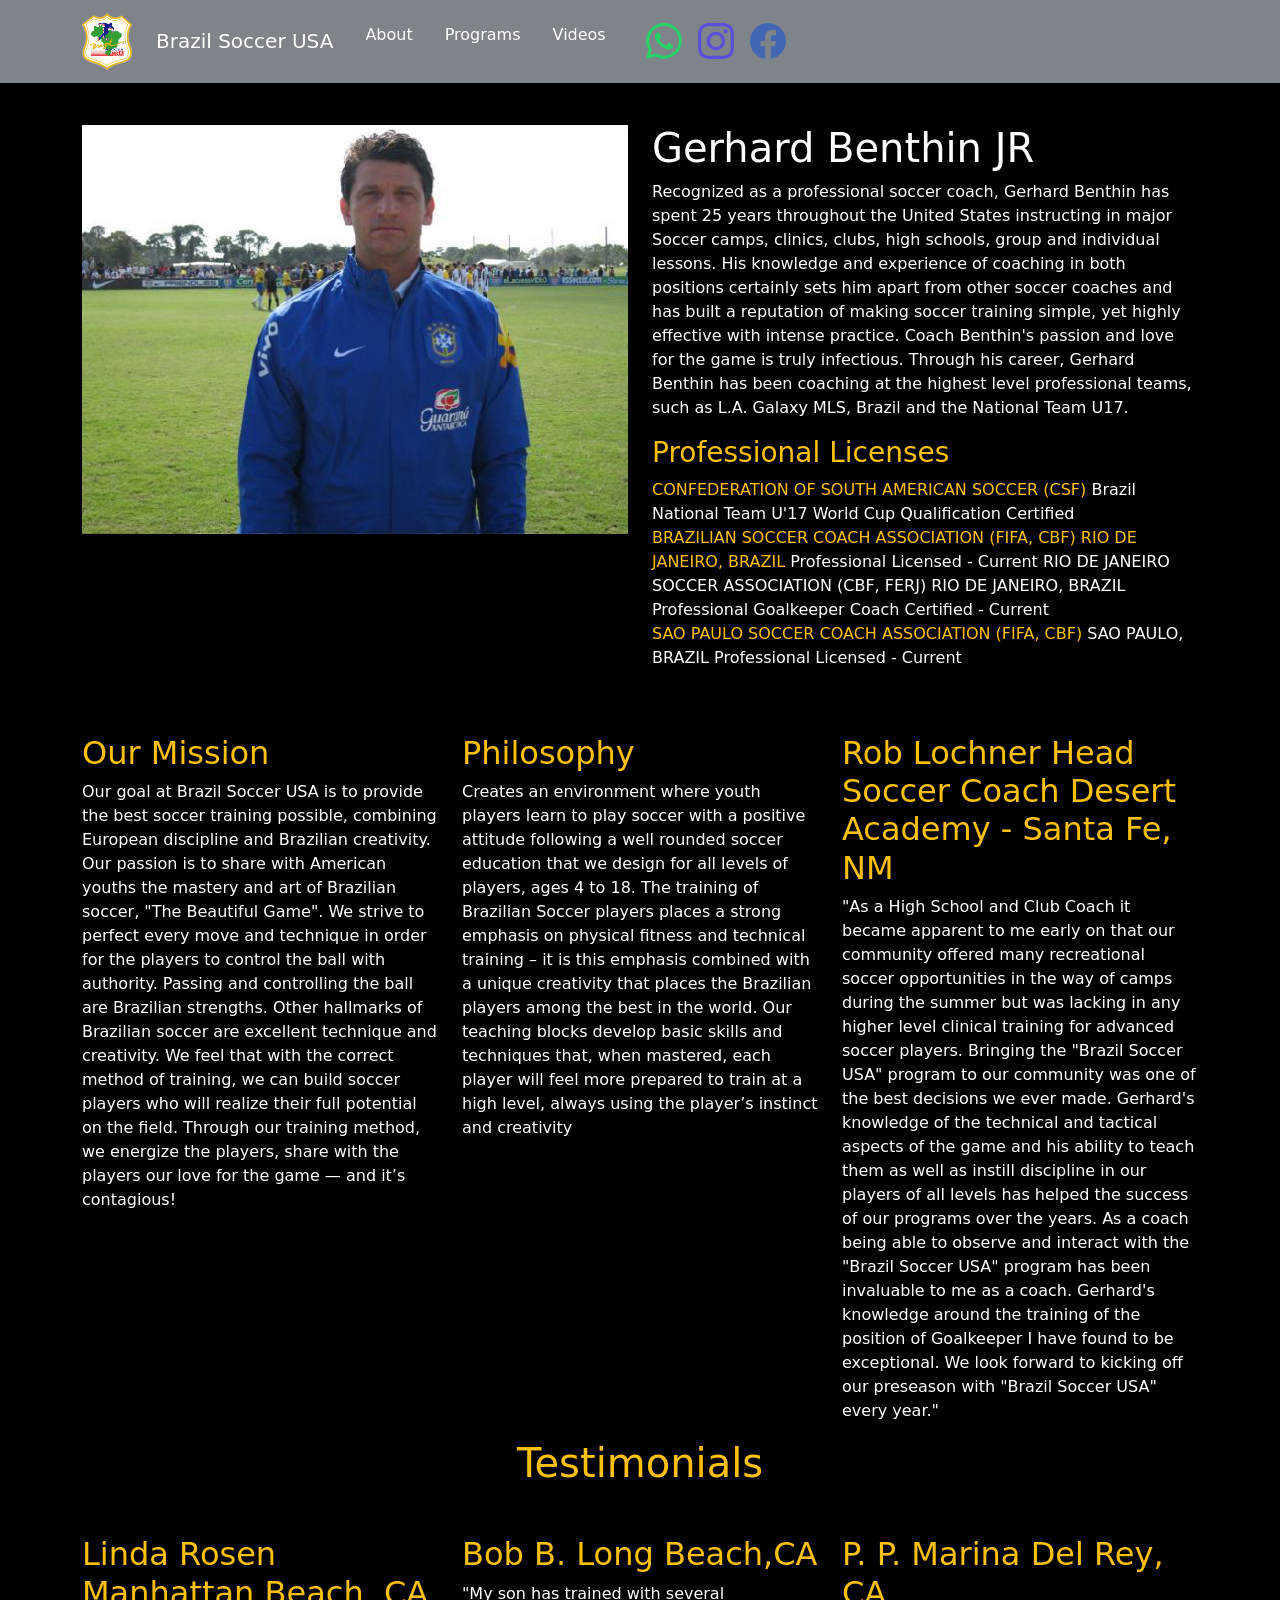
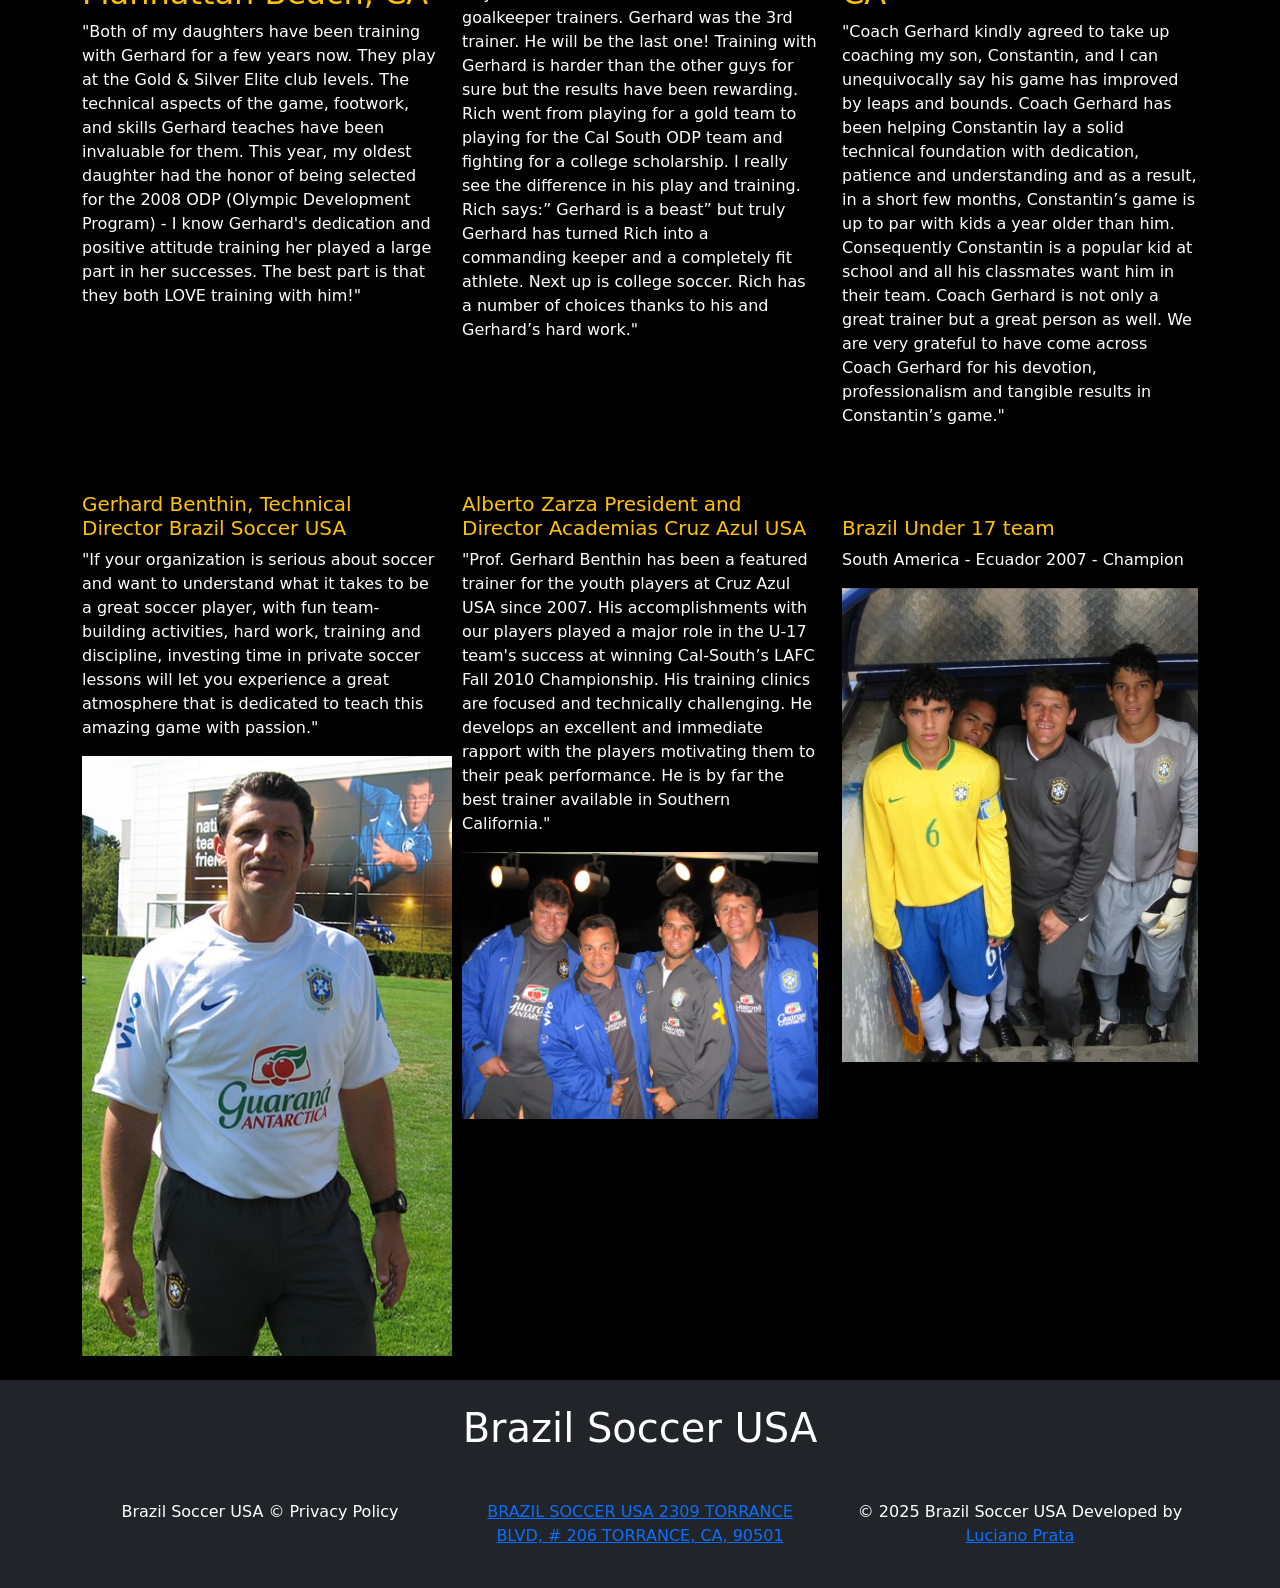
<file: about-us.html>
﻿<!doctype html>
<html lang="pt-br">

<head>
  <!-- Required meta tags -->
  <meta charset="utf-8">
  <meta name="viewport" content="width=device-width, initial-scale=1">

  <!-- Bootstrap CSS -->
  <link href="https://cdn.jsdelivr.net/npm/bootstrap@5.0.2/dist/css/bootstrap.min.css" rel="stylesheet"
    integrity="sha384-EVSTQN3/azprG1Anm3QDgpJLIm9Nao0Yz1ztcQTwFspd3yD65VohhpuuCOmLASjC" crossorigin="anonymous">
  <link rel="stylesheet" href="style1.css">

  <!--bundle-->
  <script src="https://cdn.jsdelivr.net/npm/bootstrap@5.0.2/dist/js/bootstrap.bundle.min.js"></script>
  <!--Font-->
  <link rel="preconnect" href="https://fonts.googleapis.com">
  <link rel="preconnect" href="https://fonts.gstatic.com" crossorigin>
  <link
    href="https://fonts.googleapis.com/css2?family=Open+Sans:ital,wght@0,300..800;1,300..800&family=Roboto:ital,wght@0,100;0,300;0,400;0,500;0,700;0,900;1,100;1,300;1,400;1,500;1,700;1,900&display=swap"
    rel="stylesheet">
    <link rel="icon" type="image/x-icon" href="/Imagens/favicon.ico">

  <title>Brazil Soccer Usa</title>
</head>

<body class="programs-color">
  <header>
    <!--Navbar-->
    <nav class="navbar navbar-expand-lg navbar-light shadow-sm fixed-top navbar-color barra-nav">
      <div class="container"> <a class="navbar-brand d-flex align-items-center" href="index.html">
          <!--Icone do site-->
          <img src="Imagens/brazilSoccerLogoTransp.png" alt="Brazil soccer logo" class="me-4" style="width: 50px;">
          <!--Icone do site-->
          <span class="ml-3 font-weight-bold text-white">Brazil Soccer USA</apan>
        </a> <button class="navbar-toggler navbar-toggler-right border-0" type="button" data-toggle="collapse"
          data-target="#navbar4">
          <span class="navbar-toggler-icon"></span>
        </button>


        <div class="collapse navbar-collapse" id="navbar4">
          <ul class="navbar-nav mr-auto pl-lg-4">
            
            <li class="nav-item px-lg-2"> <a class="nav-link text-white link-hover" href="about-us.html"><span
                  class="d-inline-block d-lg-none icon-width"><i class="far fa-user"></i></i></span>About</a> </li>
          
            <li class="nav-item px-lg-2"> <a class="nav-link text-white link-hover" href="BSU-Programs.html"><span
                  class="d-inline-block d-lg-none icon-width"><i class="far fa-envelope"></i></span>Programs</a> </li>

            <li>
              <li class="nav-item px-lg-2 active "> <a class="nav-link text-white link-hover  " href="videos.html"> <span
                class="d-inline-block d-lg-none icon-width link-hover "><i class="fas fa-home "></i></span>Videos</a>
          </li>
       
              <a class="nav-link" href="https://wa.me/+13103395173" target="_blank"><svg xmlns="http://www.w3.org/2000/svg" width="36" height="36"
                  fill="#25D366" class="bi bi-whatsapp ms-3" viewBox="0 0 16 16">
                  <path
                    d="M13.601 2.326A7.85 7.85 0 0 0 7.994 0C3.627 0 .068 3.558.064 7.926c0 1.399.366 2.76 1.057 3.965L0 16l4.204-1.102a7.9 7.9 0 0 0 3.79.965h.004c4.368 0 7.926-3.558 7.93-7.93A7.9 7.9 0 0 0 13.6 2.326zM7.994 14.521a6.6 6.6 0 0 1-3.356-.92l-.24-.144-2.494.654.666-2.433-.156-.251a6.56 6.56 0 0 1-1.007-3.505c0-3.626 2.957-6.584 6.591-6.584a6.56 6.56 0 0 1 4.66 1.931 6.56 6.56 0 0 1 1.928 4.66c-.004 3.639-2.961 6.592-6.592 6.592m3.615-4.934c-.197-.099-1.17-.578-1.353-.646-.182-.065-.315-.099-.445.099-.133.197-.513.646-.627.775-.114.133-.232.148-.43.05-.197-.1-.836-.308-1.592-.985-.59-.525-.985-1.175-1.103-1.372-.114-.198-.011-.304.088-.403.087-.088.197-.232.296-.346.1-.114.133-.198.198-.33.065-.134.034-.248-.015-.347-.05-.099-.445-1.076-.612-1.47-.16-.389-.323-.335-.445-.34-.114-.007-.247-.007-.38-.007a.73.73 0 0 0-.529.247c-.182.198-.691.677-.691 1.654s.71 1.916.81 2.049c.098.133 1.394 2.132 3.383 2.992.47.205.84.326 1.129.418.475.152.904.129 1.246.08.38-.058 1.171-.48 1.338-.943.164-.464.164-.86.114-.943-.049-.084-.182-.133-.38-.232" />
                </svg></a>
            </li>
            <li>
              <a class="nav-link" href="https://www.instagram.com/brazil_soccer_usa/" target="_blank">
              <svg xmlns="http://www.w3.org/2000/svg" width="36" height="36" fill="#5B51D8"
                class="bi bi-instagram" viewBox="0 0 16 16">
                <path
                  d="M8 0C5.829 0 5.556.01 4.703.048 3.85.088 3.269.222 2.76.42a3.9 3.9 0 0 0-1.417.923A3.9 3.9 0 0 0 .42 2.76C.222 3.268.087 3.85.048 4.7.01 5.555 0 5.827 0 8.001c0 2.172.01 2.444.048 3.297.04.852.174 1.433.372 1.942.205.526.478.972.923 1.417.444.445.89.719 1.416.923.51.198 1.09.333 1.942.372C5.555 15.99 5.827 16 8 16s2.444-.01 3.298-.048c.851-.04 1.434-.174 1.943-.372a3.9 3.9 0 0 0 1.416-.923c.445-.445.718-.891.923-1.417.197-.509.332-1.09.372-1.942C15.99 10.445 16 10.173 16 8s-.01-2.445-.048-3.299c-.04-.851-.175-1.433-.372-1.941a3.9 3.9 0 0 0-.923-1.417A3.9 3.9 0 0 0 13.24.42c-.51-.198-1.092-.333-1.943-.372C10.443.01 10.172 0 7.998 0zm-.717 1.442h.718c2.136 0 2.389.007 3.232.046.78.035 1.204.166 1.486.275.373.145.64.319.92.599s.453.546.598.92c.11.281.24.705.275 1.485.039.843.047 1.096.047 3.231s-.008 2.389-.047 3.232c-.035.78-.166 1.203-.275 1.485a2.5 2.5 0 0 1-.599.919c-.28.28-.546.453-.92.598-.28.11-.704.24-1.485.276-.843.038-1.096.047-3.232.047s-2.39-.009-3.233-.047c-.78-.036-1.203-.166-1.485-.276a2.5 2.5 0 0 1-.92-.598 2.5 2.5 0 0 1-.6-.92c-.109-.281-.24-.705-.275-1.485-.038-.843-.046-1.096-.046-3.233s.008-2.388.046-3.231c.036-.78.166-1.204.276-1.486.145-.373.319-.64.599-.92s.546-.453.92-.598c.282-.11.705-.24 1.485-.276.738-.034 1.024-.044 2.515-.045zm4.988 1.328a.96.96 0 1 0 0 1.92.96.96 0 0 0 0-1.92m-4.27 1.122a4.109 4.109 0 1 0 0 8.217 4.109 4.109 0 0 0 0-8.217m0 1.441a2.667 2.667 0 1 1 0 5.334 2.667 2.667 0 0 1 0-5.334" />
              </svg>
            </a>
            </li>
            <li>
              <a class="nav-link" href="https://www.facebook.com/profile.php?id=100064600883525" target="_blank">
              <svg xmlns="http://www.w3.org/2000/svg" width="36" height="36" fill="#4267B2" class="bi bi-facebook " viewBox="0 0 16 16">
                <path d="M16 8.049c0-4.446-3.582-8.05-8-8.05C3.58 0-.002 3.603-.002 8.05c0 4.017 2.926 7.347 6.75 7.951v-5.625h-2.03V8.05H6.75V6.275c0-2.017 1.195-3.131 3.022-3.131.876 0 1.791.157 1.791.157v1.98h-1.009c-.993 0-1.303.621-1.303 1.258v1.51h2.218l-.354 2.326H9.25V16c3.824-.604 6.75-3.934 6.75-7.951"/>
              </svg>
            </a>
            </li>
           
            
          </ul>
        </div>
      </div>
    </nav>
    <!--navbar-->
    <nav class="sandwish navbar navbar-expand-lg navbar-light bg-light">
      <div class="container-fluid"> <a class="navbar-brand" href="index.html">Home</a> <button class="navbar-toggler"
          type="button" data-bs-toggle="collapse" data-bs-target="#navbarNav" aria-controls="navbarNav"
          aria-expanded="false" aria-label="Toggle navigation"> <span class="navbar-toggler-icon"></span> </button>
        <div class="collapse navbar-collapse" id="navbarNav">
          <ul class="navbar-nav">
            <li class="nav-item"> <a class="nav-link active" aria-current="page" href="about-us.html">About</a> </li>
            <li class="nav-item"> <a class="nav-link active" aria-current="page" href="BSU-Programs.html">Programs</a> </li>
            <li class="nav-item"> <a class="nav-link active" aria-current="page" href="BSU-Programs.html">Videos</a> </li>
            <li class="nav-item"> <a class="nav-link" href="https://wa.me/+13103395173" target="_blank"><svg
                  xmlns="http://www.w3.org/2000/svg" width="36" height="36" fill="#25D366" class="bi bi-whatsapp "
                  viewBox="0 0 16 16">
                  <path
                    d="M13.601 2.326A7.85 7.85 0 0 0 7.994 0C3.627 0 .068 3.558.064 7.926c0 1.399.366 2.76 1.057 3.965L0 16l4.204-1.102a7.9 7.9 0 0 0 3.79.965h.004c4.368 0 7.926-3.558 7.93-7.93A7.9 7.9 0 0 0 13.6 2.326zM7.994 14.521a6.6 6.6 0 0 1-3.356-.92l-.24-.144-2.494.654.666-2.433-.156-.251a6.56 6.56 0 0 1-1.007-3.505c0-3.626 2.957-6.584 6.591-6.584a6.56 6.56 0 0 1 4.66 1.931 6.56 6.56 0 0 1 1.928 4.66c-.004 3.639-2.961 6.592-6.592 6.592m3.615-4.934c-.197-.099-1.17-.578-1.353-.646-.182-.065-.315-.099-.445.099-.133.197-.513.646-.627.775-.114.133-.232.148-.43.05-.197-.1-.836-.308-1.592-.985-.59-.525-.985-1.175-1.103-1.372-.114-.198-.011-.304.088-.403.087-.088.197-.232.296-.346.1-.114.133-.198.198-.33.065-.134.034-.248-.015-.347-.05-.099-.445-1.076-.612-1.47-.16-.389-.323-.335-.445-.34-.114-.007-.247-.007-.38-.007a.73.73 0 0 0-.529.247c-.182.198-.691.677-.691 1.654s.71 1.916.81 2.049c.098.133 1.394 2.132 3.383 2.992.47.205.84.326 1.129.418.475.152.904.129 1.246.08.38-.058 1.171-.48 1.338-.943.164-.464.164-.86.114-.943-.049-.084-.182-.133-.38-.232" />
                </svg></a> </li>

            <li class="nav-item"> <a class="nav-link" href="https://www.instagram.com/brazil_soccer_usa/"target="_blank"> <svg
                  xmlns="http://www.w3.org/2000/svg" width="36" height="36" fill="#5B51D8" class="bi bi-instagram mt-2"
                  viewBox="0 0 16 16">
                  <path
                    d="M8 0C5.829 0 5.556.01 4.703.048 3.85.088 3.269.222 2.76.42a3.9 3.9 0 0 0-1.417.923A3.9 3.9 0 0 0 .42 2.76C.222 3.268.087 3.85.048 4.7.01 5.555 0 5.827 0 8.001c0 2.172.01 2.444.048 3.297.04.852.174 1.433.372 1.942.205.526.478.972.923 1.417.444.445.89.719 1.416.923.51.198 1.09.333 1.942.372C5.555 15.99 5.827 16 8 16s2.444-.01 3.298-.048c.851-.04 1.434-.174 1.943-.372a3.9 3.9 0 0 0 1.416-.923c.445-.445.718-.891.923-1.417.197-.509.332-1.09.372-1.942C15.99 10.445 16 10.173 16 8s-.01-2.445-.048-3.299c-.04-.851-.175-1.433-.372-1.941a3.9 3.9 0 0 0-.923-1.417A3.9 3.9 0 0 0 13.24.42c-.51-.198-1.092-.333-1.943-.372C10.443.01 10.172 0 7.998 0zm-.717 1.442h.718c2.136 0 2.389.007 3.232.046.78.035 1.204.166 1.486.275.373.145.64.319.92.599s.453.546.598.92c.11.281.24.705.275 1.485.039.843.047 1.096.047 3.231s-.008 2.389-.047 3.232c-.035.78-.166 1.203-.275 1.485a2.5 2.5 0 0 1-.599.919c-.28.28-.546.453-.92.598-.28.11-.704.24-1.485.276-.843.038-1.096.047-3.232.047s-2.39-.009-3.233-.047c-.78-.036-1.203-.166-1.485-.276a2.5 2.5 0 0 1-.92-.598 2.5 2.5 0 0 1-.6-.92c-.109-.281-.24-.705-.275-1.485-.038-.843-.046-1.096-.046-3.233s.008-2.388.046-3.231c.036-.78.166-1.204.276-1.486.145-.373.319-.64.599-.92s.546-.453.92-.598c.282-.11.705-.24 1.485-.276.738-.034 1.024-.044 2.515-.045zm4.988 1.328a.96.96 0 1 0 0 1.92.96.96 0 0 0 0-1.92m-4.27 1.122a4.109 4.109 0 1 0 0 8.217 4.109 4.109 0 0 0 0-8.217m0 1.441a2.667 2.667 0 1 1 0 5.334 2.667 2.667 0 0 1 0-5.334" />
                </svg></a></li>

            <li> <a class="nav-link" href="https://www.facebook.com/profile.php?id=100064600883525" target="_blank">
              <svg xmlns="http://www.w3.org/2000/svg" width="36" height="36" fill="#4267B2" class="bi bi-facebook " viewBox="0 0 16 16">
                <path d="M16 8.049c0-4.446-3.582-8.05-8-8.05C3.58 0-.002 3.603-.002 8.05c0 4.017 2.926 7.347 6.75 7.951v-5.625h-2.03V8.05H6.75V6.275c0-2.017 1.195-3.131 3.022-3.131.876 0 1.791.157 1.791.157v1.98h-1.009c-.993 0-1.303.621-1.303 1.258v1.51h2.218l-.354 2.326H9.25V16c3.824-.604 6.75-3.934 6.75-7.951"/>
              </svg>
            </a>
            </li>


          </ul>
        </div>
      </div>
    </nav>
    <!---navbar-->
  </header>
  <!---main section-->



    <head>
      <meta charset="UTF-8">
      <meta name="viewport" content="width=device-width, initial-scale=1.0">
      <title>Biographical Page</title>
      <link rel="stylesheet" href="https://stackpath.bootstrapcdn.com/bootstrap/5.1.3/css/bootstrap.min.css">
    </head>

    <body>
      <div class="container mt-5">
        <div class="row">
          <div class="col-md-6">
            <img src="Imagens/GerhardBIoHistory.jpg" alt="Profile Picture" class="img-fluid">
          </div>
          <div class="col-md-6">
            <h1 class="text-white">Gerhard Benthin JR</h1>
            <p class="text-white">Recognized as a professional soccer coach, Gerhard Benthin has spent 25 years
              throughout the United States instructing in major Soccer camps, clinics, clubs, high schools, group and
              individual lessons. His knowledge and experience of coaching in both positions certainly sets him apart
              from other soccer coaches and has built a reputation of making soccer training simple, yet highly
              effective with intense practice. Coach Benthin's passion and love for the game is truly infectious.
              Through his career, Gerhard Benthin has been coaching at the highest level professional teams, such as
              L.A. Galaxy MLS, Brazil and the National Team U17.</p>
            <h3 class="text-warning"> Professional Licenses</h3>
            <p class="text-white">
              <span class="text-warning">CONFEDERATION OF SOUTH AMERICAN SOCCER (CSF)</span> Brazil National Team U'17
              World Cup Qualification Certified <br>
              <span class="text-warning">BRAZILIAN SOCCER COACH ASSOCIATION (FIFA, CBF) RIO DE JANEIRO, BRAZIL</span>
              Professional Licensed - Current
              RIO DE JANEIRO SOCCER ASSOCIATION (CBF, FERJ) RIO DE JANEIRO, BRAZIL Professional Goalkeeper Coach
              Certified - Current <br>
              <span class="text-warning">SAO PAULO SOCCER COACH ASSOCIATION (FIFA, CBF)</span> SAO PAULO, BRAZIL
              Professional Licensed - Current
            </p>
          </div>
        </div>
      </div>
      <div class="container mt-5">
        <div class="row">
          <div class="col-md-4">
            <h2 class="text-warning">Our Mission</h2>
            <p class="text-white">Our goal at Brazil Soccer USA is to provide the best soccer training possible,
              combining European discipline and Brazilian creativity. Our passion is to share with American youths the
              mastery and art of Brazilian soccer, "The Beautiful Game". We strive to perfect every move and technique
              in order for the players to control the ball with authority. Passing and controlling the ball are
              Brazilian strengths. Other hallmarks of Brazilian soccer are excellent technique and creativity. We feel
              that with the correct method of training, we can build soccer players who will realize their full
              potential on the field. Through our training method, we energize the players, share with the players our
              love for the game — and it’s contagious!</p>
          </div>
          <div class="col-md-4">
            <h2 class="text-warning">Philosophy</h2>
            <p class="text-white">Creates an environment where youth players learn to play soccer with a positive
              attitude following a well rounded soccer education that we design for all levels of players, ages 4 to 18.
              The training of Brazilian Soccer players places a strong emphasis on physical fitness and technical
              training – it is this emphasis combined with a unique creativity that places the Brazilian players among
              the best in the world. Our teaching blocks develop basic skills and techniques that, when mastered, each
              player will feel more prepared to train at a high level, always using the player’s instinct and creativity
            </p>
          </div>
          <div class="col-md-4">
            <h2 class="text-warning">Rob Lochner Head Soccer Coach Desert Academy - Santa Fe, NM</h2>
            <p class="text-white">"As a High School and Club Coach it became apparent to me early on that our community
              offered many recreational soccer opportunities in the way of camps during the summer but was lacking in
              any higher level clinical training for advanced soccer players. Bringing the "Brazil Soccer USA" program
              to our community was one of the best decisions we ever made. Gerhard's knowledge of the technical and
              tactical aspects of the game and his ability to teach them as well as instill discipline in our players of
              all levels has helped the success of our programs over the years. As a coach being able to observe and
              interact with the "Brazil Soccer USA" program has been invaluable to me as a coach. Gerhard's knowledge
              around the training of the position of Goalkeeper I have found to be exceptional. We look forward to
              kicking off our preseason with "Brazil Soccer USA" every year."
            </p>
          </div>
        </div>
      </div>
      <h1 class="text-center text-warning">
        Testimonials
      </h1>
      <div class="container mt-5">
        <div class="row">
          <div class="col-md-4">
            <h2 class="text-warning">Linda Rosen Manhattan Beach, CA</h2>
            <p class="text-white">"Both of my daughters have been training with Gerhard for a few years now. They play
              at the Gold & Silver Elite club levels. The technical aspects of the game, footwork, and skills Gerhard
              teaches have been invaluable for them. This year, my oldest daughter had the honor of being selected for
              the 2008 ODP (Olympic Development Program) - I know Gerhard's dedication and positive attitude training
              her played a large part in her successes. The best part is that they both LOVE training with him!"
            </p>
          </div>
          <div class="col-md-4">
            <h2 class="text-warning">Bob B. Long Beach,CA</h2>
            <p class="text-white">"My son has trained with several goalkeeper trainers. Gerhard was the 3rd trainer. He
              will be the last one! Training with Gerhard is harder than the other guys for sure but the results have
              been rewarding. Rich went from playing for a gold team to playing for the Cal South ODP team and fighting
              for a college scholarship. I really see the difference in his play and training. Rich says:” Gerhard is a
              beast” but truly Gerhard has turned Rich into a commanding keeper and a completely fit athlete. Next up is
              college soccer. Rich has a number of choices thanks to his and Gerhard’s hard work."</p>
          </div>
          <div class="col-md-4">
            <h2 class="text-warning">P. P. Marina Del Rey, CA</h2>
            <p class="text-white">"Coach Gerhard kindly agreed to take up coaching my son, Constantin, and I can
              unequivocally say his game has improved by leaps and bounds. Coach Gerhard has been helping Constantin lay
              a solid technical foundation with dedication, patience and understanding and as a result, in a short few
              months, Constantin’s game is up to par with kids a year older than him. Consequently Constantin is a
              popular kid at school and all his classmates want him in their team. Coach Gerhard is not only a great
              trainer but a great person as well. We are very grateful to have come across Coach Gerhard for his
              devotion, professionalism and tangible results in Constantin’s game."

          </div>
        </div>
      </div>
      
      <div class="container mt-5">
        <div class="row">
          <div class="col-md-4">
            <h5 class="text-warning">Gerhard Benthin, Technical Director Brazil Soccer USA</h5>
            <p class="text-white">
              "If your organization is serious about soccer and want to understand what it takes to be a great soccer
              player, with fun team-building activities, hard work, training and discipline, investing time in private
              soccer lessons will let you experience a great atmosphere that is dedicated to teach this amazing game
              with passion."
            </p>
            <img src="Imagens/GerhardBIoHistory2.jpg" style="height: 600px;" alt="Image of Gerhard">
          </div>
          <div class="col-md-4">

            <h5 class="text-warning">Alberto Zarza President and Director Academias Cruz Azul USA </h5>
            <p class="text-white">"Prof. Gerhard Benthin has been a featured trainer for the youth players at Cruz Azul
              USA since 2007. His accomplishments with our players played a major role in the U-17 team's success at
              winning Cal-South’s LAFC Fall 2010 Championship. His training clinics are focused and technically
              challenging. He develops an excellent and immediate rapport with the players motivating them to their peak
              performance. He is by far the best trainer available in Southern California."</p>
            <img src="Imagens/CBF Comissao Tecnica Sub 17 2007.jpg" alt="CBF Comissao Tecnica Sub 17 2007"
              width="100%">
          </div>
          <div class="col-md-4 mt-4">

            <h5 class="text-warning">Brazil Under 17 team </h5>
            <p class="text-white">
              South America - Ecuador 2007 - Champion</p>
            <img src="Imagens/GerhardBIoHistory3.jpg" alt="CBF Comissao Tecnica Sub 17 2007"
              width="100%">
          </div>

        </div>
      </div>
      

 


<br>
<footer class="p-4 bg-dark text-white text-center">
  <h1 class="text-white">Brazil Soccer USA</h1>
  <div class="container mt-5">
    <div class="row">
      <div class="col-md-4">      
        <p class="text-white">
          Brazil Soccer USA © Privacy Policy
        </p>

      </div>
      <div class="col-md-4">
        <p class="text-white"><a href="https://maps.app.goo.gl/VrK9ZomSMhJmTHhaA" target="_blank">BRAZIL SOCCER USA
            2309 TORRANCE BLVD, # 206
            TORRANCE, CA, 90501
          </a>
        </p>
      </div>
      <div class="col-md-4">      
        <p class="text-white">
          © 2025 Brazil Soccer USA  Developed by
          <a href="https://www.linkedin.com/feed/?trk=sem-ga_campid.12619604099_asid.149519181115_crid.725790844702_kw.linkedin_d.c_tid.kwd-148086543_n.g_mt.e_geo.9198847">Luciano Prata</a>
        </p>
      </div>
    </div>
  </div>
</footer>


  <!-- Optional JavaScript; choose one of the two! -->

  <!-- Option 1: Bootstrap Bundle with Popper -->
  <script src="https://cdn.jsdelivr.net/npm/bootstrap@5.0.2/dist/js/bootstrap.bundle.min.js"
    integrity="sha384-MrcW6ZMFYlzcLA8Nl+NtUVF0sA7MsXsP1UyJoMp4YLEuNSfAP+JcXn/tWtIaxVXM"
    crossorigin="anonymous"></script>

  <!-- Option 2: Separate Popper and Bootstrap JS -->
  <!--
    <script src="https://cdn.jsdelivr.net/npm/@popperjs/core@2.9.2/dist/umd/popper.min.js" integrity="sha384-IQsoLXl5PILFhosVNubq5LC7Qb9DXgDA9i+tQ8Zj3iwWAwPtgFTxbJ8NT4GN1R8p" crossorigin="anonymous"></script>
    <script src="https://cdn.jsdelivr.net/npm/bootstrap@5.0.2/dist/js/bootstrap.min.js" integrity="sha384-cVKIPhGWiC2Al4u+LWgxfKTRIcfu0JTxR+EQDz/bgldoEyl4H0zUF0QKbrJ0EcQF" crossorigin="anonymous"></script>
    -->
  <script>
    const marcar = (obj) => {
      document.getElementById(obj).classList.toggle("active")
    }

    $(document).ready(function () {
      if ($(window).width() > 991) {
        $('.navbar-light .d-menu').hover(function () {
          $(this).find('.sm-menu').first().stop(true, true).slideDown(150);
        }, function () {
          $(this).find('.sm-menu').first().stop(true, true).delay(120).slideUp(100);
        });
      }
    });

  </script>
       <script src="https://stackpath.bootstrapcdn.com/bootstrap/5.1.3/js/bootstrap.bundle.min.js"></script>
  <script href="JavaScript1.js"></script>
  <!--Navbar-->
  <script src="https://code.jquery.com/jquery-3.6.0.min.js"></script>
  <script src="https://cdn.jsdelivr.net/npm/@popperjs/core@2.9.3/dist/umd/popper.min.js"></script>
  <script src="https://stackpath.bootstrapcdn.com/bootstrap/5.1.3/js/bootstrap.min.js"></script>
  <!--Navbar-->
  <!--Navbar-->
  <script src="https://code.jquery.com/jquery-3.6.0.min.js"></script>
  <script src="https://cdn.jsdelivr.net/npm/@popperjs/core@2.9.3/dist/umd/popper.min.js"></script>
  <script src="https://stackpath.bootstrapcdn.com/bootstrap/5.1.3/js/bootstrap.min.js"></script>
  <!--Navbar-->
      <!---jquery para a navbar-->
      <script src="https://code.jquery.com/jquery-3.5.1.slim.min.js"></script>
      <script src="https://cdn.jsdelivr.net/npm/@popperjs/core@2.5.2/dist/umd/popper.min.js"></script>
      <script src="https://stackpath.bootstrapcdn.com/bootstrap/4.5.2/js/bootstrap.min.js"></script>
  <!---jquery para a navbar-->
  


</body>

</html>
</file>
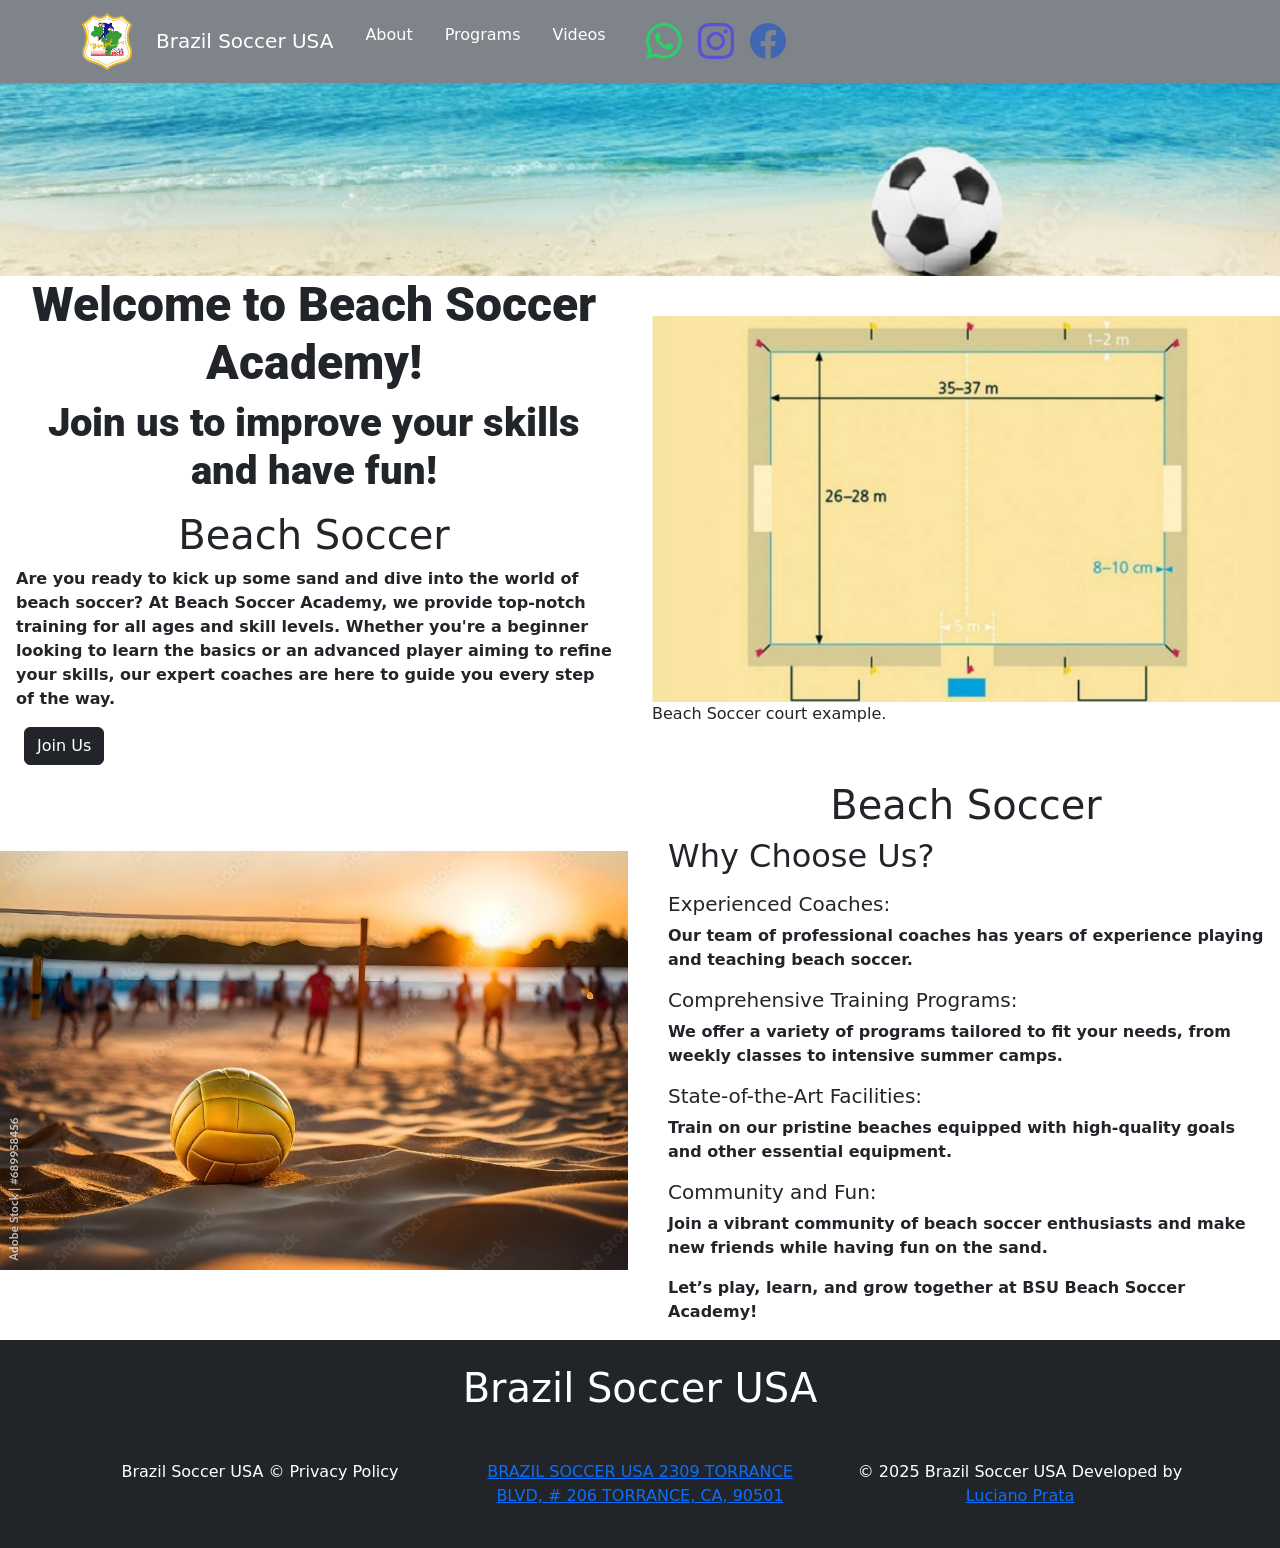
<file: Beach-Soccer.html>
﻿<!doctype html>
<html lang="pt-br">

<head>
  <!-- Required meta tags -->
  <meta charset="utf-8">
  <meta name="viewport" content="width=device-width, initial-scale=1">

  <!-- Bootstrap CSS -->
  <link href="https://cdn.jsdelivr.net/npm/bootstrap@5.0.2/dist/css/bootstrap.min.css" rel="stylesheet"
    integrity="sha384-EVSTQN3/azprG1Anm3QDgpJLIm9Nao0Yz1ztcQTwFspd3yD65VohhpuuCOmLASjC" crossorigin="anonymous">
  <link rel="stylesheet" href="style1.css">

  <!--bundle-->
  <script src="https://cdn.jsdelivr.net/npm/bootstrap@5.0.2/dist/js/bootstrap.bundle.min.js"></script>
  <!--Font-->
  <link rel="preconnect" href="https://fonts.googleapis.com">
  <link rel="preconnect" href="https://fonts.gstatic.com" crossorigin>
  <link
    href="https://fonts.googleapis.com/css2?family=Open+Sans:ital,wght@0,300..800;1,300..800&family=Roboto:ital,wght@0,100;0,300;0,400;0,500;0,700;0,900;1,100;1,300;1,400;1,500;1,700;1,900&display=swap"
    rel="stylesheet">
    <link rel="icon" type="image/x-icon" href="/Imagens/favicon.ico">

  <title>Brazil Soccer Usa</title>
</head>

<body>
  <header>
    <!--Navbar-->
    <nav class="navbar navbar-expand-lg navbar-light shadow-sm fixed-top navbar-color barra-nav">
      <div class="container"> <a class="navbar-brand d-flex align-items-center" href="index.html">
          <!--Icone do site-->
          <img src="Imagens/brazilSoccerLogoTransp.png" alt="Brazil soccer logo" class="me-4" style="width: 50px;">
          <!--Icone do site-->
          <span class="ml-3 font-weight-bold text-white">Brazil Soccer USA</apan>
        </a> <button class="navbar-toggler navbar-toggler-right border-0" type="button" data-toggle="collapse"
          data-target="#navbar4">
          <span class="navbar-toggler-icon"></span>
        </button>


        <div class="collapse navbar-collapse" id="navbar4">
          <ul class="navbar-nav mr-auto pl-lg-4">
            
            <li class="nav-item px-lg-2"> <a class="nav-link text-white link-hover" href="about-us.html"><span
                  class="d-inline-block d-lg-none icon-width"><i class="far fa-user"></i></i></span>About</a> </li>
          
            <li class="nav-item px-lg-2"> <a class="nav-link text-white link-hover" href="BSU-Programs.html"><span
                  class="d-inline-block d-lg-none icon-width"><i class="far fa-envelope"></i></span>Programs</a> </li>

            <li>
              <li class="nav-item px-lg-2 active "> <a class="nav-link text-white link-hover  " href="videos.html"> <span
                class="d-inline-block d-lg-none icon-width link-hover "><i class="fas fa-home "></i></span>Videos</a>
          </li>
       
              <a class="nav-link" href="https://wa.me/+13103395173" target="_blank"><svg xmlns="http://www.w3.org/2000/svg" width="36" height="36"
                  fill="#25D366" class="bi bi-whatsapp ms-3" viewBox="0 0 16 16">
                  <path
                    d="M13.601 2.326A7.85 7.85 0 0 0 7.994 0C3.627 0 .068 3.558.064 7.926c0 1.399.366 2.76 1.057 3.965L0 16l4.204-1.102a7.9 7.9 0 0 0 3.79.965h.004c4.368 0 7.926-3.558 7.93-7.93A7.9 7.9 0 0 0 13.6 2.326zM7.994 14.521a6.6 6.6 0 0 1-3.356-.92l-.24-.144-2.494.654.666-2.433-.156-.251a6.56 6.56 0 0 1-1.007-3.505c0-3.626 2.957-6.584 6.591-6.584a6.56 6.56 0 0 1 4.66 1.931 6.56 6.56 0 0 1 1.928 4.66c-.004 3.639-2.961 6.592-6.592 6.592m3.615-4.934c-.197-.099-1.17-.578-1.353-.646-.182-.065-.315-.099-.445.099-.133.197-.513.646-.627.775-.114.133-.232.148-.43.05-.197-.1-.836-.308-1.592-.985-.59-.525-.985-1.175-1.103-1.372-.114-.198-.011-.304.088-.403.087-.088.197-.232.296-.346.1-.114.133-.198.198-.33.065-.134.034-.248-.015-.347-.05-.099-.445-1.076-.612-1.47-.16-.389-.323-.335-.445-.34-.114-.007-.247-.007-.38-.007a.73.73 0 0 0-.529.247c-.182.198-.691.677-.691 1.654s.71 1.916.81 2.049c.098.133 1.394 2.132 3.383 2.992.47.205.84.326 1.129.418.475.152.904.129 1.246.08.38-.058 1.171-.48 1.338-.943.164-.464.164-.86.114-.943-.049-.084-.182-.133-.38-.232" />
                </svg></a>
            </li>
            <li>
              <a class="nav-link" href="https://www.instagram.com/brazil_soccer_usa/" target="_blank">
              <svg xmlns="http://www.w3.org/2000/svg" width="36" height="36" fill="#5B51D8"
                class="bi bi-instagram" viewBox="0 0 16 16">
                <path
                  d="M8 0C5.829 0 5.556.01 4.703.048 3.85.088 3.269.222 2.76.42a3.9 3.9 0 0 0-1.417.923A3.9 3.9 0 0 0 .42 2.76C.222 3.268.087 3.85.048 4.7.01 5.555 0 5.827 0 8.001c0 2.172.01 2.444.048 3.297.04.852.174 1.433.372 1.942.205.526.478.972.923 1.417.444.445.89.719 1.416.923.51.198 1.09.333 1.942.372C5.555 15.99 5.827 16 8 16s2.444-.01 3.298-.048c.851-.04 1.434-.174 1.943-.372a3.9 3.9 0 0 0 1.416-.923c.445-.445.718-.891.923-1.417.197-.509.332-1.09.372-1.942C15.99 10.445 16 10.173 16 8s-.01-2.445-.048-3.299c-.04-.851-.175-1.433-.372-1.941a3.9 3.9 0 0 0-.923-1.417A3.9 3.9 0 0 0 13.24.42c-.51-.198-1.092-.333-1.943-.372C10.443.01 10.172 0 7.998 0zm-.717 1.442h.718c2.136 0 2.389.007 3.232.046.78.035 1.204.166 1.486.275.373.145.64.319.92.599s.453.546.598.92c.11.281.24.705.275 1.485.039.843.047 1.096.047 3.231s-.008 2.389-.047 3.232c-.035.78-.166 1.203-.275 1.485a2.5 2.5 0 0 1-.599.919c-.28.28-.546.453-.92.598-.28.11-.704.24-1.485.276-.843.038-1.096.047-3.232.047s-2.39-.009-3.233-.047c-.78-.036-1.203-.166-1.485-.276a2.5 2.5 0 0 1-.92-.598 2.5 2.5 0 0 1-.6-.92c-.109-.281-.24-.705-.275-1.485-.038-.843-.046-1.096-.046-3.233s.008-2.388.046-3.231c.036-.78.166-1.204.276-1.486.145-.373.319-.64.599-.92s.546-.453.92-.598c.282-.11.705-.24 1.485-.276.738-.034 1.024-.044 2.515-.045zm4.988 1.328a.96.96 0 1 0 0 1.92.96.96 0 0 0 0-1.92m-4.27 1.122a4.109 4.109 0 1 0 0 8.217 4.109 4.109 0 0 0 0-8.217m0 1.441a2.667 2.667 0 1 1 0 5.334 2.667 2.667 0 0 1 0-5.334" />
              </svg>
            </a>
            </li>
            <li>
              <a class="nav-link" href="https://www.facebook.com/profile.php?id=100064600883525" target="_blank">
              <svg xmlns="http://www.w3.org/2000/svg" width="36" height="36" fill="#4267B2" class="bi bi-facebook " viewBox="0 0 16 16">
                <path d="M16 8.049c0-4.446-3.582-8.05-8-8.05C3.58 0-.002 3.603-.002 8.05c0 4.017 2.926 7.347 6.75 7.951v-5.625h-2.03V8.05H6.75V6.275c0-2.017 1.195-3.131 3.022-3.131.876 0 1.791.157 1.791.157v1.98h-1.009c-.993 0-1.303.621-1.303 1.258v1.51h2.218l-.354 2.326H9.25V16c3.824-.604 6.75-3.934 6.75-7.951"/>
              </svg>
            </a>
            </li>
           
            
          </ul>
        </div>
      </div>
    </nav>
    <!--navbar-->
    <nav class="sandwish navbar navbar-expand-lg navbar-light bg-light">
      <div class="container-fluid"> <a class="navbar-brand" href="index.html">Home</a> <button class="navbar-toggler"
          type="button" data-bs-toggle="collapse" data-bs-target="#navbarNav" aria-controls="navbarNav"
          aria-expanded="false" aria-label="Toggle navigation"> <span class="navbar-toggler-icon"></span> </button>
        <div class="collapse navbar-collapse" id="navbarNav">
          <ul class="navbar-nav">
            <li class="nav-item"> <a class="nav-link active" aria-current="page" href="about-us.html">About</a> </li>
            <li class="nav-item"> <a class="nav-link active" aria-current="page" href="BSU-Programs.html">Programs</a> </li>
            <li class="nav-item"> <a class="nav-link active" aria-current="page" href="BSU-Programs.html">Videos</a> </li>
            <li class="nav-item"> <a class="nav-link" href="https://wa.me/+13103395173" target="_blank"><svg
                  xmlns="http://www.w3.org/2000/svg" width="36" height="36" fill="#25D366" class="bi bi-whatsapp "
                  viewBox="0 0 16 16">
                  <path
                    d="M13.601 2.326A7.85 7.85 0 0 0 7.994 0C3.627 0 .068 3.558.064 7.926c0 1.399.366 2.76 1.057 3.965L0 16l4.204-1.102a7.9 7.9 0 0 0 3.79.965h.004c4.368 0 7.926-3.558 7.93-7.93A7.9 7.9 0 0 0 13.6 2.326zM7.994 14.521a6.6 6.6 0 0 1-3.356-.92l-.24-.144-2.494.654.666-2.433-.156-.251a6.56 6.56 0 0 1-1.007-3.505c0-3.626 2.957-6.584 6.591-6.584a6.56 6.56 0 0 1 4.66 1.931 6.56 6.56 0 0 1 1.928 4.66c-.004 3.639-2.961 6.592-6.592 6.592m3.615-4.934c-.197-.099-1.17-.578-1.353-.646-.182-.065-.315-.099-.445.099-.133.197-.513.646-.627.775-.114.133-.232.148-.43.05-.197-.1-.836-.308-1.592-.985-.59-.525-.985-1.175-1.103-1.372-.114-.198-.011-.304.088-.403.087-.088.197-.232.296-.346.1-.114.133-.198.198-.33.065-.134.034-.248-.015-.347-.05-.099-.445-1.076-.612-1.47-.16-.389-.323-.335-.445-.34-.114-.007-.247-.007-.38-.007a.73.73 0 0 0-.529.247c-.182.198-.691.677-.691 1.654s.71 1.916.81 2.049c.098.133 1.394 2.132 3.383 2.992.47.205.84.326 1.129.418.475.152.904.129 1.246.08.38-.058 1.171-.48 1.338-.943.164-.464.164-.86.114-.943-.049-.084-.182-.133-.38-.232" />
                </svg></a> </li>

            <li class="nav-item"> <a class="nav-link" href="https://www.instagram.com/brazil_soccer_usa/"target="_blank"> <svg
                  xmlns="http://www.w3.org/2000/svg" width="36" height="36" fill="#5B51D8" class="bi bi-instagram mt-2"
                  viewBox="0 0 16 16">
                  <path
                    d="M8 0C5.829 0 5.556.01 4.703.048 3.85.088 3.269.222 2.76.42a3.9 3.9 0 0 0-1.417.923A3.9 3.9 0 0 0 .42 2.76C.222 3.268.087 3.85.048 4.7.01 5.555 0 5.827 0 8.001c0 2.172.01 2.444.048 3.297.04.852.174 1.433.372 1.942.205.526.478.972.923 1.417.444.445.89.719 1.416.923.51.198 1.09.333 1.942.372C5.555 15.99 5.827 16 8 16s2.444-.01 3.298-.048c.851-.04 1.434-.174 1.943-.372a3.9 3.9 0 0 0 1.416-.923c.445-.445.718-.891.923-1.417.197-.509.332-1.09.372-1.942C15.99 10.445 16 10.173 16 8s-.01-2.445-.048-3.299c-.04-.851-.175-1.433-.372-1.941a3.9 3.9 0 0 0-.923-1.417A3.9 3.9 0 0 0 13.24.42c-.51-.198-1.092-.333-1.943-.372C10.443.01 10.172 0 7.998 0zm-.717 1.442h.718c2.136 0 2.389.007 3.232.046.78.035 1.204.166 1.486.275.373.145.64.319.92.599s.453.546.598.92c.11.281.24.705.275 1.485.039.843.047 1.096.047 3.231s-.008 2.389-.047 3.232c-.035.78-.166 1.203-.275 1.485a2.5 2.5 0 0 1-.599.919c-.28.28-.546.453-.92.598-.28.11-.704.24-1.485.276-.843.038-1.096.047-3.232.047s-2.39-.009-3.233-.047c-.78-.036-1.203-.166-1.485-.276a2.5 2.5 0 0 1-.92-.598 2.5 2.5 0 0 1-.6-.92c-.109-.281-.24-.705-.275-1.485-.038-.843-.046-1.096-.046-3.233s.008-2.388.046-3.231c.036-.78.166-1.204.276-1.486.145-.373.319-.64.599-.92s.546-.453.92-.598c.282-.11.705-.24 1.485-.276.738-.034 1.024-.044 2.515-.045zm4.988 1.328a.96.96 0 1 0 0 1.92.96.96 0 0 0 0-1.92m-4.27 1.122a4.109 4.109 0 1 0 0 8.217 4.109 4.109 0 0 0 0-8.217m0 1.441a2.667 2.667 0 1 1 0 5.334 2.667 2.667 0 0 1 0-5.334" />
                </svg></a></li>

            <li> <a class="nav-link" href="https://www.facebook.com/profile.php?id=100064600883525" target="_blank">
              <svg xmlns="http://www.w3.org/2000/svg" width="36" height="36" fill="#4267B2" class="bi bi-facebook " viewBox="0 0 16 16">
                <path d="M16 8.049c0-4.446-3.582-8.05-8-8.05C3.58 0-.002 3.603-.002 8.05c0 4.017 2.926 7.347 6.75 7.951v-5.625h-2.03V8.05H6.75V6.275c0-2.017 1.195-3.131 3.022-3.131.876 0 1.791.157 1.791.157v1.98h-1.009c-.993 0-1.303.621-1.303 1.258v1.51h2.218l-.354 2.326H9.25V16c3.824-.604 6.75-3.934 6.75-7.951"/>
              </svg>
            </a>
            </li>


          </ul>
        </div>
      </div>
    </nav>
    <!---navbar-->
  </header>
  <!---main section-->
  <div class="beachsoccer-bckg">
  <section>
    <div class="banner-beach-soccer">
      
    </div>
  </section>
  <section>
    <div>
      <div class="row align-items-center">
        
        <div class="col-md-6 mb-3">
          <div class="container">
            <h1 class="text-dark display-5 roboto text-center">Welcome to Beach Soccer Academy!</h1>
            <p class="text-dark display-6 roboto text-center">Join us to improve your skills and have fun!</p>
          </div>
          <h1 class="text-center text-dark"> Beach Soccer</h1>
          <p class="ps-3 pe-3 text-dark"><strong>Are you ready to kick up some sand and dive into the world of beach soccer? At Beach Soccer Academy, we provide top-notch training for all ages and skill levels. Whether you're a beginner looking to learn the basics or an advanced player aiming to refine your skills, our expert coaches are here to guide you every step of the way.</strong>
          </p>
        </p> <a href="contact-us.html" class="btn btn-dark ms-4">Join Us</a>
      </div>
      <div class="col-md-6"> <img src="Imagens/beachsoccercamp.jpg" class="img-fluid" alt="Image of a Beach Soccer court"> 
        <p>Beach Soccer court example.</p>
      </div>
    </div>
  </div>
  </section>
  
  <!---section 2--->
  <div>
    <div class="row align-items-center">    
      <div class="col-md-6"> <img src="Imagens/Beachsoccer3.jpeg" class="img-fluid" alt="Image of a Beach Soccer court"> 
      </div>
      <div class="col-md-6">
        <h1 class="text-center text-dark"> Beach Soccer</h1>
        <h2 class="ps-3 pe-3 text-dark">Why Choose Us?</h2>
        <p class="ps-3 pe-3">
        </p>
        <h5 class="text-dark ps-3 pe-3">Experienced Coaches:</h5>
        <p class="ps-3 pe-3 text-dark">
          <strong> Our team of professional coaches has years of experience playing and teaching beach soccer.</strong>
        </p>
        <h5 class="text-dark ps-3 pe-3">
          Comprehensive Training Programs:
        </h5>
        <p class="ps-3 pe-3 text-dark">
          <strong> We offer a variety of programs tailored to fit your needs, from weekly classes to intensive summer camps.</strong>
        </p>
        <h5 class="text-dark ps-3 pe-3">State-of-the-Art Facilities:</h5> 
        <p class="ps-3 pe-3 text-dark">
        <strong> Train on our pristine beaches equipped with high-quality goals and other essential equipment.</strong>
        </p>
        <h5 class="text-dark ps-3 pe-3">Community and Fun:</h5>
        <p class="ps-3 pe-3 text-dark">
          <strong> Join a vibrant community of beach soccer enthusiasts and make new friends while having fun on the sand.</strong>
        </p>
        <p class="ps-3 pe-3 text-dark">
          <strong>Let’s play, learn, and grow together at BSU Beach Soccer Academy!</strong>

        </p>
      
    </div>
    
  </div>
</div>
</div>


  
<footer class="p-4 bg-dark text-white text-center">
  <h1 class="text-white">Brazil Soccer USA</h1>
  <div class="container mt-5">
    <div class="row">
      <div class="col-md-4">      
        <p class="text-white">
          Brazil Soccer USA © Privacy Policy
        </p>

      </div>
      <div class="col-md-4">
        <p class="text-white"><a href="https://maps.app.goo.gl/VrK9ZomSMhJmTHhaA" target="_blank">BRAZIL SOCCER USA
            2309 TORRANCE BLVD, # 206
            TORRANCE, CA, 90501
          </a>
        </p>
      </div>
      <div class="col-md-4">      
        <p class="text-white">
          © 2025 Brazil Soccer USA  Developed by
          <a href="https://www.linkedin.com/feed/?trk=sem-ga_campid.12619604099_asid.149519181115_crid.725790844702_kw.linkedin_d.c_tid.kwd-148086543_n.g_mt.e_geo.9198847">Luciano Prata</a>
        </p>
      </div>
    </div>
  </div>
</footer>
  <!-- Optional JavaScript; choose one of the two! -->

  <!-- Option 1: Bootstrap Bundle with Popper -->
  <script src="https://cdn.jsdelivr.net/npm/bootstrap@5.0.2/dist/js/bootstrap.bundle.min.js"
    integrity="sha384-MrcW6ZMFYlzcLA8Nl+NtUVF0sA7MsXsP1UyJoMp4YLEuNSfAP+JcXn/tWtIaxVXM"
    crossorigin="anonymous"></script>

  <!-- Option 2: Separate Popper and Bootstrap JS -->
  <!--
    <script src="https://cdn.jsdelivr.net/npm/@popperjs/core@2.9.2/dist/umd/popper.min.js" integrity="sha384-IQsoLXl5PILFhosVNubq5LC7Qb9DXgDA9i+tQ8Zj3iwWAwPtgFTxbJ8NT4GN1R8p" crossorigin="anonymous"></script>
    <script src="https://cdn.jsdelivr.net/npm/bootstrap@5.0.2/dist/js/bootstrap.min.js" integrity="sha384-cVKIPhGWiC2Al4u+LWgxfKTRIcfu0JTxR+EQDz/bgldoEyl4H0zUF0QKbrJ0EcQF" crossorigin="anonymous"></script>
    -->
  <script>
    const marcar = (obj) => {
      document.getElementById(obj).classList.toggle("active")
    }

    $(document).ready(function () {
      if ($(window).width() > 991) {
        $('.navbar-light .d-menu').hover(function () {
          $(this).find('.sm-menu').first().stop(true, true).slideDown(150);
        }, function () {
          $(this).find('.sm-menu').first().stop(true, true).delay(120).slideUp(100);
        });
      }
    });

  </script>
  <script href="JavaScript1.js"></script>
     <!---jquery para a navbar-->
     <script src="https://code.jquery.com/jquery-3.5.1.slim.min.js"></script>
     <script src="https://cdn.jsdelivr.net/npm/@popperjs/core@2.5.2/dist/umd/popper.min.js"></script>
     <script src="https://stackpath.bootstrapcdn.com/bootstrap/4.5.2/js/bootstrap.min.js"></script>
 <!---jquery para a navbar-->
 


</body>

</html>
</file>
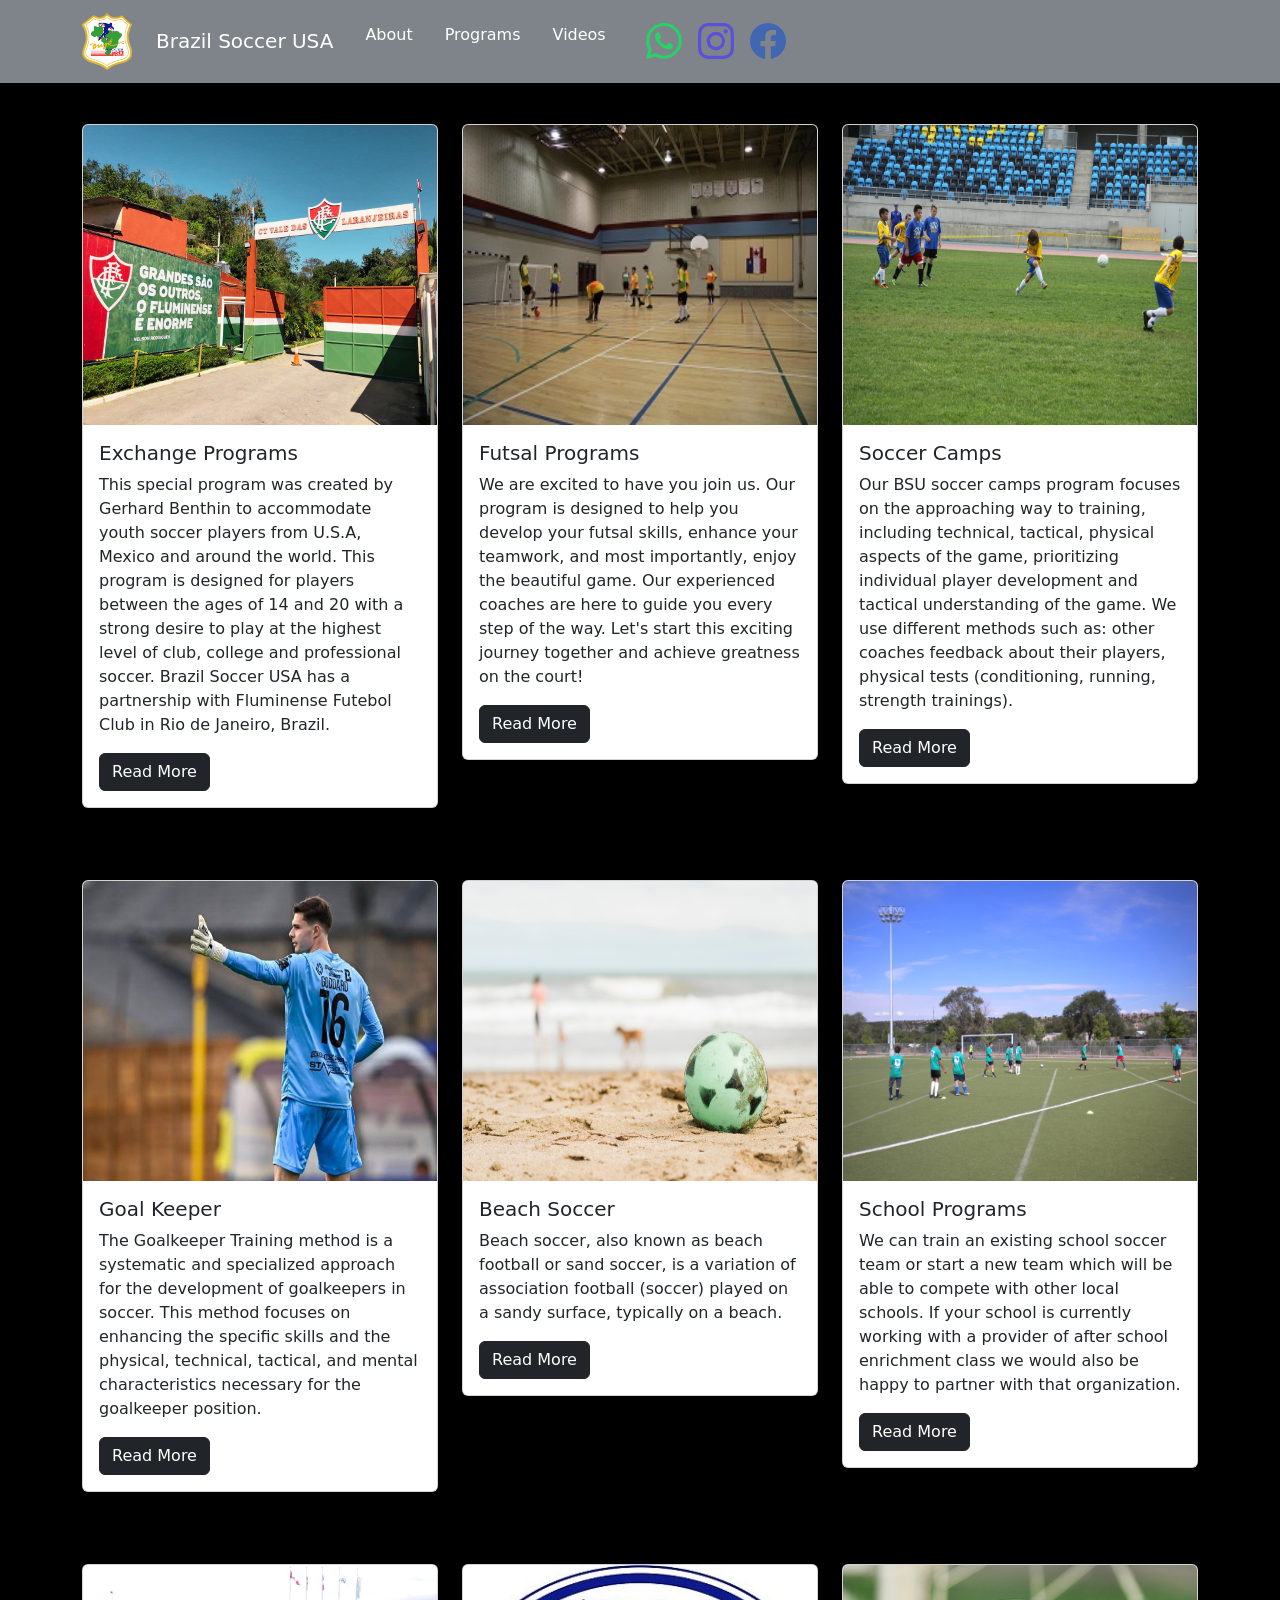
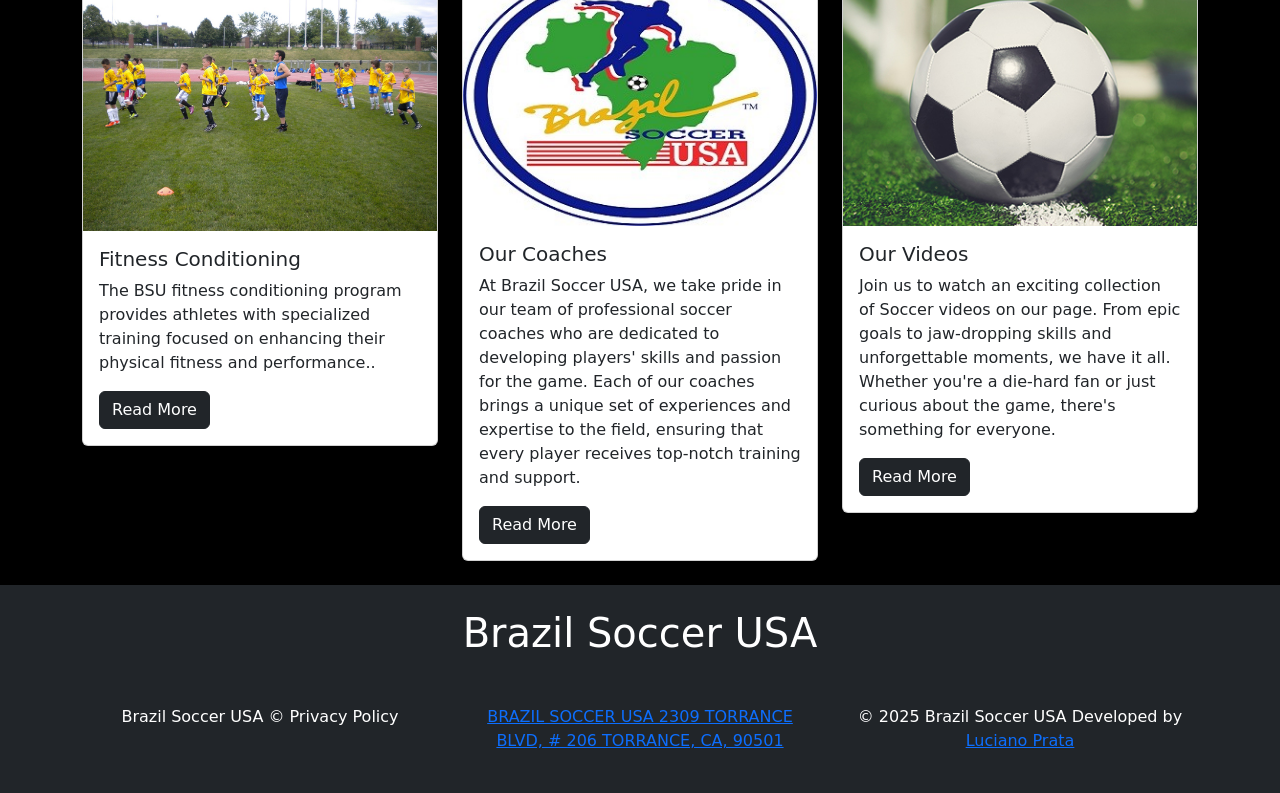
<file: BSU-Programs.html>
﻿<!doctype html>
<html lang="pt-br">

<head>
  <!-- Required meta tags -->
  <meta charset="utf-8">
  <meta name="viewport" content="width=device-width, initial-scale=1">

  <!-- Bootstrap CSS -->
  <link href="https://cdn.jsdelivr.net/npm/bootstrap@5.0.2/dist/css/bootstrap.min.css" rel="stylesheet"
    integrity="sha384-EVSTQN3/azprG1Anm3QDgpJLIm9Nao0Yz1ztcQTwFspd3yD65VohhpuuCOmLASjC" crossorigin="anonymous">
  <link rel="stylesheet" href="style1.css">

  <!--bundle-->
  <script src="https://cdn.jsdelivr.net/npm/bootstrap@5.0.2/dist/js/bootstrap.bundle.min.js"></script>
  <!--Font-->
  <link rel="preconnect" href="https://fonts.googleapis.com">
  <link rel="preconnect" href="https://fonts.gstatic.com" crossorigin>
  <link
    href="https://fonts.googleapis.com/css2?family=Open+Sans:ital,wght@0,300..800;1,300..800&family=Roboto:ital,wght@0,100;0,300;0,400;0,500;0,700;0,900;1,100;1,300;1,400;1,500;1,700;1,900&display=swap"
    rel="stylesheet">

    <link rel="icon" type="image/x-icon" href="/Imagens/favicon.ico">
  <title>Brazil Soccer Usa</title>
</head>

<body class="programs-color">
  <header>
    <!--Navbar-->
    <nav class="navbar navbar-expand-lg navbar-light shadow-sm fixed-top navbar-color barra-nav">
      <div class="container"> <a class="navbar-brand d-flex align-items-center" href="index.html">
          <!--Icone do site-->
          <img src="Imagens/brazilSoccerLogoTransp.png" alt="Brazil soccer logo" class="me-4" style="width: 50px;">
          <!--Icone do site-->
          <span class="ml-3 font-weight-bold text-white">Brazil Soccer USA</apan>
        </a> <button class="navbar-toggler navbar-toggler-right border-0" type="button" data-toggle="collapse"
          data-target="#navbar4">
          <span class="navbar-toggler-icon"></span>
        </button>


        <div class="collapse navbar-collapse" id="navbar4">
          <ul class="navbar-nav mr-auto pl-lg-4">
            
            <li class="nav-item px-lg-2"> <a class="nav-link text-white link-hover" href="about-us.html"><span
                  class="d-inline-block d-lg-none icon-width"><i class="far fa-user"></i></i></span>About</a> </li>
          
            <li class="nav-item px-lg-2"> <a class="nav-link text-white link-hover" href="BSU-Programs.html"><span
                  class="d-inline-block d-lg-none icon-width"><i class="far fa-envelope"></i></span>Programs</a> </li>

            <li>
              <li class="nav-item px-lg-2 active "> <a class="nav-link text-white link-hover  " href="videos.html"> <span
                class="d-inline-block d-lg-none icon-width link-hover "><i class="fas fa-home "></i></span>Videos</a>
          </li>
       
              <a class="nav-link" href="https://wa.me/+13103395173" target="_blank"><svg xmlns="http://www.w3.org/2000/svg" width="36" height="36"
                  fill="#25D366" class="bi bi-whatsapp ms-3" viewBox="0 0 16 16">
                  <path
                    d="M13.601 2.326A7.85 7.85 0 0 0 7.994 0C3.627 0 .068 3.558.064 7.926c0 1.399.366 2.76 1.057 3.965L0 16l4.204-1.102a7.9 7.9 0 0 0 3.79.965h.004c4.368 0 7.926-3.558 7.93-7.93A7.9 7.9 0 0 0 13.6 2.326zM7.994 14.521a6.6 6.6 0 0 1-3.356-.92l-.24-.144-2.494.654.666-2.433-.156-.251a6.56 6.56 0 0 1-1.007-3.505c0-3.626 2.957-6.584 6.591-6.584a6.56 6.56 0 0 1 4.66 1.931 6.56 6.56 0 0 1 1.928 4.66c-.004 3.639-2.961 6.592-6.592 6.592m3.615-4.934c-.197-.099-1.17-.578-1.353-.646-.182-.065-.315-.099-.445.099-.133.197-.513.646-.627.775-.114.133-.232.148-.43.05-.197-.1-.836-.308-1.592-.985-.59-.525-.985-1.175-1.103-1.372-.114-.198-.011-.304.088-.403.087-.088.197-.232.296-.346.1-.114.133-.198.198-.33.065-.134.034-.248-.015-.347-.05-.099-.445-1.076-.612-1.47-.16-.389-.323-.335-.445-.34-.114-.007-.247-.007-.38-.007a.73.73 0 0 0-.529.247c-.182.198-.691.677-.691 1.654s.71 1.916.81 2.049c.098.133 1.394 2.132 3.383 2.992.47.205.84.326 1.129.418.475.152.904.129 1.246.08.38-.058 1.171-.48 1.338-.943.164-.464.164-.86.114-.943-.049-.084-.182-.133-.38-.232" />
                </svg></a>
            </li>
            <li>
              <a class="nav-link" href="https://www.instagram.com/brazil_soccer_usa/" target="_blank">
              <svg xmlns="http://www.w3.org/2000/svg" width="36" height="36" fill="#5B51D8"
                class="bi bi-instagram" viewBox="0 0 16 16">
                <path
                  d="M8 0C5.829 0 5.556.01 4.703.048 3.85.088 3.269.222 2.76.42a3.9 3.9 0 0 0-1.417.923A3.9 3.9 0 0 0 .42 2.76C.222 3.268.087 3.85.048 4.7.01 5.555 0 5.827 0 8.001c0 2.172.01 2.444.048 3.297.04.852.174 1.433.372 1.942.205.526.478.972.923 1.417.444.445.89.719 1.416.923.51.198 1.09.333 1.942.372C5.555 15.99 5.827 16 8 16s2.444-.01 3.298-.048c.851-.04 1.434-.174 1.943-.372a3.9 3.9 0 0 0 1.416-.923c.445-.445.718-.891.923-1.417.197-.509.332-1.09.372-1.942C15.99 10.445 16 10.173 16 8s-.01-2.445-.048-3.299c-.04-.851-.175-1.433-.372-1.941a3.9 3.9 0 0 0-.923-1.417A3.9 3.9 0 0 0 13.24.42c-.51-.198-1.092-.333-1.943-.372C10.443.01 10.172 0 7.998 0zm-.717 1.442h.718c2.136 0 2.389.007 3.232.046.78.035 1.204.166 1.486.275.373.145.64.319.92.599s.453.546.598.92c.11.281.24.705.275 1.485.039.843.047 1.096.047 3.231s-.008 2.389-.047 3.232c-.035.78-.166 1.203-.275 1.485a2.5 2.5 0 0 1-.599.919c-.28.28-.546.453-.92.598-.28.11-.704.24-1.485.276-.843.038-1.096.047-3.232.047s-2.39-.009-3.233-.047c-.78-.036-1.203-.166-1.485-.276a2.5 2.5 0 0 1-.92-.598 2.5 2.5 0 0 1-.6-.92c-.109-.281-.24-.705-.275-1.485-.038-.843-.046-1.096-.046-3.233s.008-2.388.046-3.231c.036-.78.166-1.204.276-1.486.145-.373.319-.64.599-.92s.546-.453.92-.598c.282-.11.705-.24 1.485-.276.738-.034 1.024-.044 2.515-.045zm4.988 1.328a.96.96 0 1 0 0 1.92.96.96 0 0 0 0-1.92m-4.27 1.122a4.109 4.109 0 1 0 0 8.217 4.109 4.109 0 0 0 0-8.217m0 1.441a2.667 2.667 0 1 1 0 5.334 2.667 2.667 0 0 1 0-5.334" />
              </svg>
            </a>
            </li>
            <li>
              <a class="nav-link" href="https://www.facebook.com/profile.php?id=100064600883525" target="_blank">
              <svg xmlns="http://www.w3.org/2000/svg" width="36" height="36" fill="#4267B2" class="bi bi-facebook " viewBox="0 0 16 16">
                <path d="M16 8.049c0-4.446-3.582-8.05-8-8.05C3.58 0-.002 3.603-.002 8.05c0 4.017 2.926 7.347 6.75 7.951v-5.625h-2.03V8.05H6.75V6.275c0-2.017 1.195-3.131 3.022-3.131.876 0 1.791.157 1.791.157v1.98h-1.009c-.993 0-1.303.621-1.303 1.258v1.51h2.218l-.354 2.326H9.25V16c3.824-.604 6.75-3.934 6.75-7.951"/>
              </svg>
            </a>
            </li>
           
            
          </ul>
        </div>
      </div>
    </nav>
    <!--navbar-->
    <nav class="sandwish navbar navbar-expand-lg navbar-light bg-light">
      <div class="container-fluid"> <a class="navbar-brand" href="index.html">Home</a> <button class="navbar-toggler"
          type="button" data-bs-toggle="collapse" data-bs-target="#navbarNav" aria-controls="navbarNav"
          aria-expanded="false" aria-label="Toggle navigation"> <span class="navbar-toggler-icon"></span> </button>
        <div class="collapse navbar-collapse" id="navbarNav">
          <ul class="navbar-nav">
            <li class="nav-item"> <a class="nav-link active" aria-current="page" href="about-us.html">About</a> </li>
            <li class="nav-item"> <a class="nav-link active" aria-current="page" href="BSU-Programs.html">Programs</a> </li>
            <li class="nav-item"> <a class="nav-link active" aria-current="page" href="BSU-Programs.html">Videos</a> </li>
            <li class="nav-item"> <a class="nav-link" href="https://wa.me/+13103395173" target="_blank"><svg
                  xmlns="http://www.w3.org/2000/svg" width="36" height="36" fill="#25D366" class="bi bi-whatsapp "
                  viewBox="0 0 16 16">
                  <path
                    d="M13.601 2.326A7.85 7.85 0 0 0 7.994 0C3.627 0 .068 3.558.064 7.926c0 1.399.366 2.76 1.057 3.965L0 16l4.204-1.102a7.9 7.9 0 0 0 3.79.965h.004c4.368 0 7.926-3.558 7.93-7.93A7.9 7.9 0 0 0 13.6 2.326zM7.994 14.521a6.6 6.6 0 0 1-3.356-.92l-.24-.144-2.494.654.666-2.433-.156-.251a6.56 6.56 0 0 1-1.007-3.505c0-3.626 2.957-6.584 6.591-6.584a6.56 6.56 0 0 1 4.66 1.931 6.56 6.56 0 0 1 1.928 4.66c-.004 3.639-2.961 6.592-6.592 6.592m3.615-4.934c-.197-.099-1.17-.578-1.353-.646-.182-.065-.315-.099-.445.099-.133.197-.513.646-.627.775-.114.133-.232.148-.43.05-.197-.1-.836-.308-1.592-.985-.59-.525-.985-1.175-1.103-1.372-.114-.198-.011-.304.088-.403.087-.088.197-.232.296-.346.1-.114.133-.198.198-.33.065-.134.034-.248-.015-.347-.05-.099-.445-1.076-.612-1.47-.16-.389-.323-.335-.445-.34-.114-.007-.247-.007-.38-.007a.73.73 0 0 0-.529.247c-.182.198-.691.677-.691 1.654s.71 1.916.81 2.049c.098.133 1.394 2.132 3.383 2.992.47.205.84.326 1.129.418.475.152.904.129 1.246.08.38-.058 1.171-.48 1.338-.943.164-.464.164-.86.114-.943-.049-.084-.182-.133-.38-.232" />
                </svg></a> </li>

            <li class="nav-item"> <a class="nav-link" href="https://www.instagram.com/brazil_soccer_usa/"target="_blank"> <svg
                  xmlns="http://www.w3.org/2000/svg" width="36" height="36" fill="#5B51D8" class="bi bi-instagram mt-2"
                  viewBox="0 0 16 16">
                  <path
                    d="M8 0C5.829 0 5.556.01 4.703.048 3.85.088 3.269.222 2.76.42a3.9 3.9 0 0 0-1.417.923A3.9 3.9 0 0 0 .42 2.76C.222 3.268.087 3.85.048 4.7.01 5.555 0 5.827 0 8.001c0 2.172.01 2.444.048 3.297.04.852.174 1.433.372 1.942.205.526.478.972.923 1.417.444.445.89.719 1.416.923.51.198 1.09.333 1.942.372C5.555 15.99 5.827 16 8 16s2.444-.01 3.298-.048c.851-.04 1.434-.174 1.943-.372a3.9 3.9 0 0 0 1.416-.923c.445-.445.718-.891.923-1.417.197-.509.332-1.09.372-1.942C15.99 10.445 16 10.173 16 8s-.01-2.445-.048-3.299c-.04-.851-.175-1.433-.372-1.941a3.9 3.9 0 0 0-.923-1.417A3.9 3.9 0 0 0 13.24.42c-.51-.198-1.092-.333-1.943-.372C10.443.01 10.172 0 7.998 0zm-.717 1.442h.718c2.136 0 2.389.007 3.232.046.78.035 1.204.166 1.486.275.373.145.64.319.92.599s.453.546.598.92c.11.281.24.705.275 1.485.039.843.047 1.096.047 3.231s-.008 2.389-.047 3.232c-.035.78-.166 1.203-.275 1.485a2.5 2.5 0 0 1-.599.919c-.28.28-.546.453-.92.598-.28.11-.704.24-1.485.276-.843.038-1.096.047-3.232.047s-2.39-.009-3.233-.047c-.78-.036-1.203-.166-1.485-.276a2.5 2.5 0 0 1-.92-.598 2.5 2.5 0 0 1-.6-.92c-.109-.281-.24-.705-.275-1.485-.038-.843-.046-1.096-.046-3.233s.008-2.388.046-3.231c.036-.78.166-1.204.276-1.486.145-.373.319-.64.599-.92s.546-.453.92-.598c.282-.11.705-.24 1.485-.276.738-.034 1.024-.044 2.515-.045zm4.988 1.328a.96.96 0 1 0 0 1.92.96.96 0 0 0 0-1.92m-4.27 1.122a4.109 4.109 0 1 0 0 8.217 4.109 4.109 0 0 0 0-8.217m0 1.441a2.667 2.667 0 1 1 0 5.334 2.667 2.667 0 0 1 0-5.334" />
                </svg></a></li>

            <li> <a class="nav-link" href="https://www.facebook.com/profile.php?id=100064600883525" target="_blank">
              <svg xmlns="http://www.w3.org/2000/svg" width="36" height="36" fill="#4267B2" class="bi bi-facebook " viewBox="0 0 16 16">
                <path d="M16 8.049c0-4.446-3.582-8.05-8-8.05C3.58 0-.002 3.603-.002 8.05c0 4.017 2.926 7.347 6.75 7.951v-5.625h-2.03V8.05H6.75V6.275c0-2.017 1.195-3.131 3.022-3.131.876 0 1.791.157 1.791.157v1.98h-1.009c-.993 0-1.303.621-1.303 1.258v1.51h2.218l-.354 2.326H9.25V16c3.824-.604 6.75-3.934 6.75-7.951"/>
              </svg>
            </a>
            </li>


          </ul>
        </div>
      </div>
    </nav>
    <!---navbar-->
  </header>
  <!---main section-->
 
  <div class="container mt-5 programs-color">
    <div class="row">
        <!-- Artigo 1 -->
        <div class="col-md-4 mb-4">
            <div class="card">
                <img src="Imagens/Fluminense-Banner.png" class="card-img-top" alt="Imagem do Artigo 1" style="height: 300px;">
                <div class="card-body">
                    <h5 class="card-title">Exchange Programs</h5>
                    <p class="card-text">This special program was created by Gerhard Benthin to accommodate youth soccer players from U.S.A, Mexico and around the world. This program is designed for players between the ages of 14 and 20 with a strong desire to play at the highest level of club, college and professional soccer. Brazil Soccer USA has a partnership with Fluminense Futebol Club in Rio de Janeiro, Brazil. </p>
                    <a href="Exchange-Program-In-Brazil.html" class="btn btn-dark">Read More</a>
                </div>
            </div>
        </div>
        <!-- Artigo 2 -->
        <div class="col-md-4 mb-4">
            <div class="card">
                <img src="Imagens/Futsal-Gallery-5.jpeg" class="card-img-top" alt="Futsal court" style="height: 300px;">
                <div class="card-body">
                    <h5 class="card-title">Futsal Programs</h5>
                    <p class="card-text">
                      We are excited to have you join us. Our program is designed to help you develop your futsal skills, enhance your teamwork, and most importantly, enjoy the beautiful game. Our experienced coaches are here to guide you every step of the way. Let's start this exciting journey together and achieve greatness on the court!</p>
                    <a href="Futsal.html" class="btn btn-dark">Read More</a>
                </div>
            </div>
        </div>
        <!-- Artigo 3 -->
        <div class="col-md-4 mb-4">
            <div class="card">
                <img src="Imagens/Soccer-Camps-Banner-page.jpg" class="card-img-top" alt="a soccer camp" style="height: 300px;">
                <div class="card-body">
                    <h5 class="card-title">Soccer Camps</h5>
                    <p class="card-text">
                      Our BSU soccer camps program focuses on the approaching way to training, including technical, tactical, physical aspects of the game, prioritizing individual player development and tactical understanding of the game. We use different methods such as: other coaches feedback about their players, physical tests (conditioning, running, strength trainings). </p>
                    <a href="Soccer-Camps.html" class="btn btn-dark">Read More</a>
                </div>
            </div>
        </div>
    </div>
</div>
<div class="container mt-5">
  <div class="row">
      <!-- Artigo 1 -->
      <div class="col-md-4 mb-4">
          <div class="card">
              <img src="Imagens/goalkeeperimages (1).jpeg" class="card-img-top" alt="a image of goalkeeper" style="height: 300px;">
              <div class="card-body">
                  <h5 class="card-title">Goal Keeper</h5>
                  <p class="card-text">The Goalkeeper Training method is a systematic and specialized approach for the development of goalkeepers in soccer. This method focuses on enhancing the specific skills and the physical, technical, tactical, and mental characteristics necessary for the goalkeeper position.</p>
                  <a href="goalkeeper.html" class="btn btn-dark">Read More</a>
              </div>
          </div>
      </div>
      <!-- Artigo 2 -->
      <div class="col-md-4 mb-4">
          <div class="card">
              <img src="Imagens/beachsoccer5.jpg" class="card-img-top" alt="a ball at the beach" style="height: 300px;">
              <div class="card-body">
                  <h5 class="card-title">Beach Soccer</h5>
                  <p class="card-text">Beach soccer, also known as beach football or sand soccer, is a variation of association football (soccer) played on a sandy surface, typically on a beach.</p>
                  <a href="Beach-Soccer.html" class="btn btn-dark">Read More</a>
              </div>
          </div>
      </div>
      <!-- Artigo 3 -->
      <div class="col-md-4 mb-4">
          <div class="card">
              <img src="Imagens/school4.JPG" class="card-img-top" alt="football soccer in camp" style="height: 300px;">
              <div class="card-body">
                  <h5 class="card-title">School Programs</h5>
                  <p class="card-text">We can train an existing school soccer team or start a new team which will be able to compete with other local schools. If your school is currently working with a provider of after school enrichment class we would also be happy to partner with that organization. </p>
                  <a href="schools.html" class="btn btn-dark">Read More</a>
              </div>
          </div>
      </div>
  </div>
</div>
<div class="container mt-5 ">
  <div class="row">
      <!-- Artigo 1 -->
      <div class="col-md-4 mb-4">
          <div class="card">
              <img src="Imagens/fitnes-conditioning.jpeg" class="card-img-top" alt="Young Futbol soccers">
              <div class="card-body">
                  <h5 class="card-title">Fitness Conditioning</h5>
                  <p class="card-text">The BSU fitness conditioning program provides athletes with specialized training focused on enhancing their physical fitness and performance..</p>
                  <a href="fitness.html" class="btn btn-dark">Read More</a>
              </div>
          </div>
      </div>
      
      <!-- Artigo 3 -->
      <div class="col-md-4 mb-4">
          <div class="card">
              <img src="Imagens/bsuprogramsbackground.jpg" class="card-img-top" alt="blue logo brazil soccer">
              <div class="card-body">
                  <h5 class="card-title">Our Coaches</h5>
                  <p class="card-text">At Brazil Soccer USA, we take pride in our team of professional soccer coaches who are dedicated to developing players' skills and passion for the game. Each of our coaches brings a unique set of experiences and expertise to the field, ensuring that every player receives top-notch training and support.</p>
                  <a href="coaches.html" class="btn btn-dark">Read More</a>
              </div>
          </div>
      </div>
      <!-- Artigo 2 -->
      <div class="col-md-4 mb-4">
        <div class="card">
            <img src="Imagens/OurVideos.jpg" class="card-img-top" alt="Bola em campo de futebol">
            <div class="card-body">
                <h5 class="card-title">Our Videos</h5>
                <p class="card-text">Join us to watch an exciting collection of Soccer videos on our page. From epic goals to jaw-dropping skills and unforgettable moments, we have it all. Whether you're a die-hard fan or just curious about the game, there's something for everyone.</p>
                <a href="videos.html" class="btn btn-dark">Read More</a>
            </div>
        </div>
    </div>
  </div>
</div>


  
<footer class="p-4 bg-dark text-white text-center">
  <h1 class="text-white">Brazil Soccer USA</h1>
  <div class="container mt-5">
    <div class="row">
      <div class="col-md-4">      
        <p class="text-white">
          Brazil Soccer USA © Privacy Policy
        </p>

      </div>
      <div class="col-md-4">
        <p class="text-white"><a href="https://maps.app.goo.gl/VrK9ZomSMhJmTHhaA" target="_blank">BRAZIL SOCCER USA
            2309 TORRANCE BLVD, # 206
            TORRANCE, CA, 90501
          </a>
        </p>
      </div>
      <div class="col-md-4">      
        <p class="text-white">
          © 2025 Brazil Soccer USA  Developed by
          <a href="https://www.linkedin.com/feed/?trk=sem-ga_campid.12619604099_asid.149519181115_crid.725790844702_kw.linkedin_d.c_tid.kwd-148086543_n.g_mt.e_geo.9198847">Luciano Prata</a>
        </p>
      </div>
    </div>
  </div>
</footer>

  <!-- Optional JavaScript; choose one of the two! -->

  <!-- Option 1: Bootstrap Bundle with Popper -->
  <script src="https://cdn.jsdelivr.net/npm/bootstrap@5.0.2/dist/js/bootstrap.bundle.min.js"
    integrity="sha384-MrcW6ZMFYlzcLA8Nl+NtUVF0sA7MsXsP1UyJoMp4YLEuNSfAP+JcXn/tWtIaxVXM"
    crossorigin="anonymous"></script>

  <!-- Option 2: Separate Popper and Bootstrap JS -->
  <!--
    <script src="https://cdn.jsdelivr.net/npm/@popperjs/core@2.9.2/dist/umd/popper.min.js" integrity="sha384-IQsoLXl5PILFhosVNubq5LC7Qb9DXgDA9i+tQ8Zj3iwWAwPtgFTxbJ8NT4GN1R8p" crossorigin="anonymous"></script>
    <script src="https://cdn.jsdelivr.net/npm/bootstrap@5.0.2/dist/js/bootstrap.min.js" integrity="sha384-cVKIPhGWiC2Al4u+LWgxfKTRIcfu0JTxR+EQDz/bgldoEyl4H0zUF0QKbrJ0EcQF" crossorigin="anonymous"></script>
    -->
  <script>
    const marcar = (obj) => {
      document.getElementById(obj).classList.toggle("active")
    }

    $(document).ready(function () {
      if ($(window).width() > 991) {
        $('.navbar-light .d-menu').hover(function () {
          $(this).find('.sm-menu').first().stop(true, true).slideDown(150);
        }, function () {
          $(this).find('.sm-menu').first().stop(true, true).delay(120).slideUp(100);
        });
      }
    });

  </script>
  <script href="JavaScript1.js"></script>
      <!---jquery para a navbar-->
      <script src="https://code.jquery.com/jquery-3.5.1.slim.min.js"></script>
      <script src="https://cdn.jsdelivr.net/npm/@popperjs/core@2.5.2/dist/umd/popper.min.js"></script>
      <script src="https://stackpath.bootstrapcdn.com/bootstrap/4.5.2/js/bootstrap.min.js"></script>
  <!---jquery para a navbar-->
  

</body>

</html>
</file>
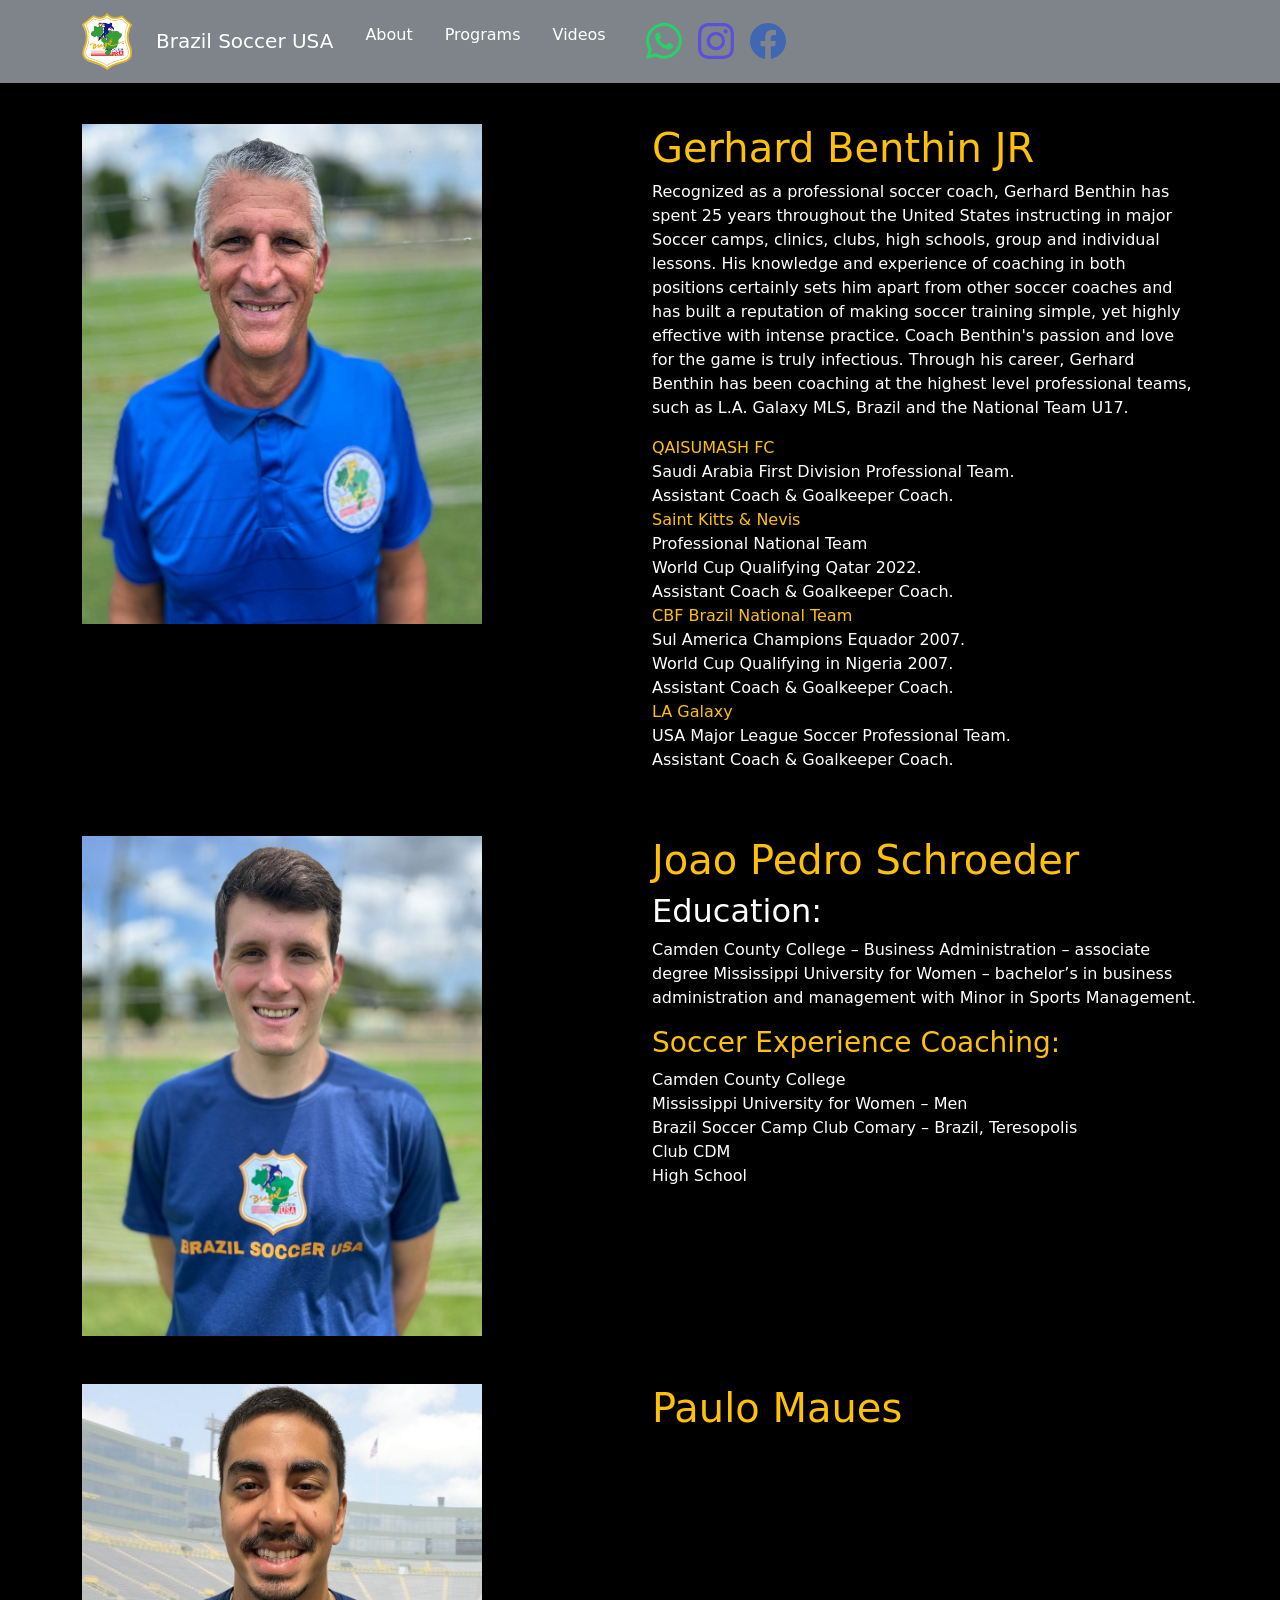
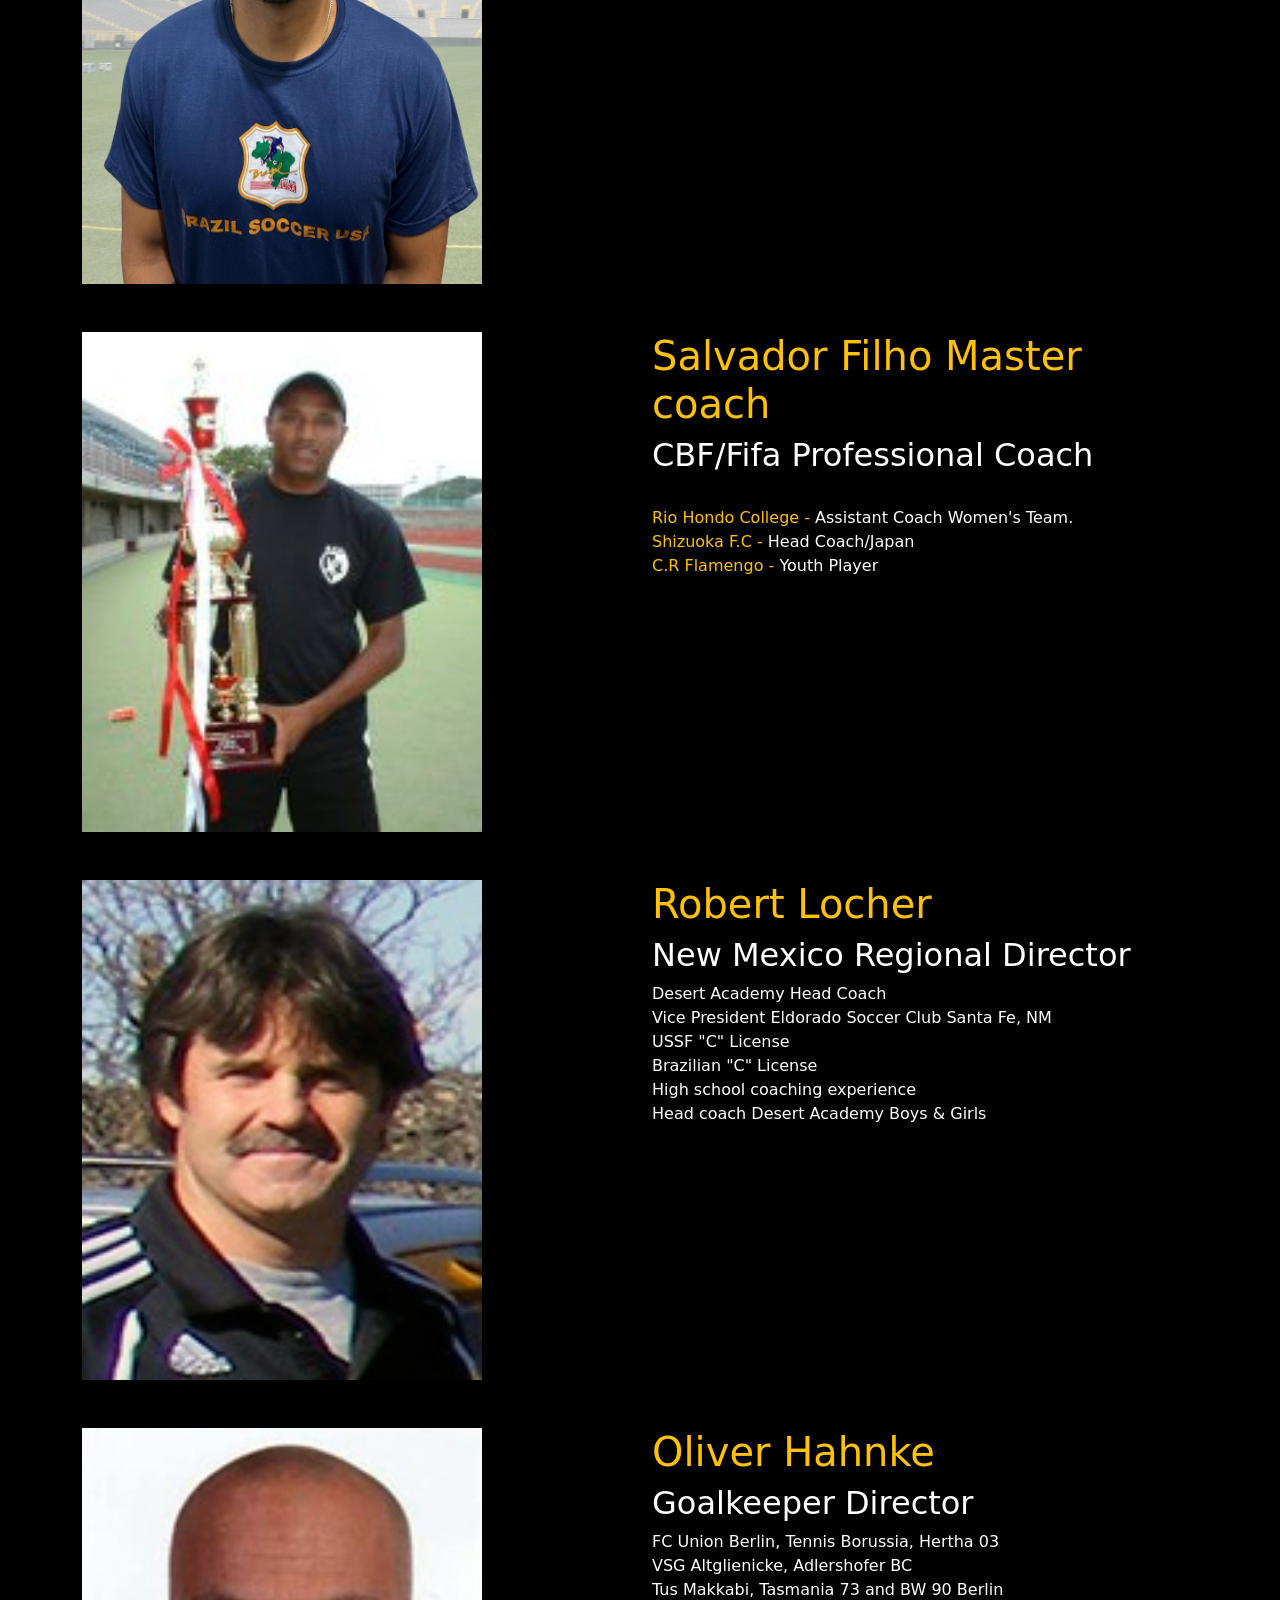
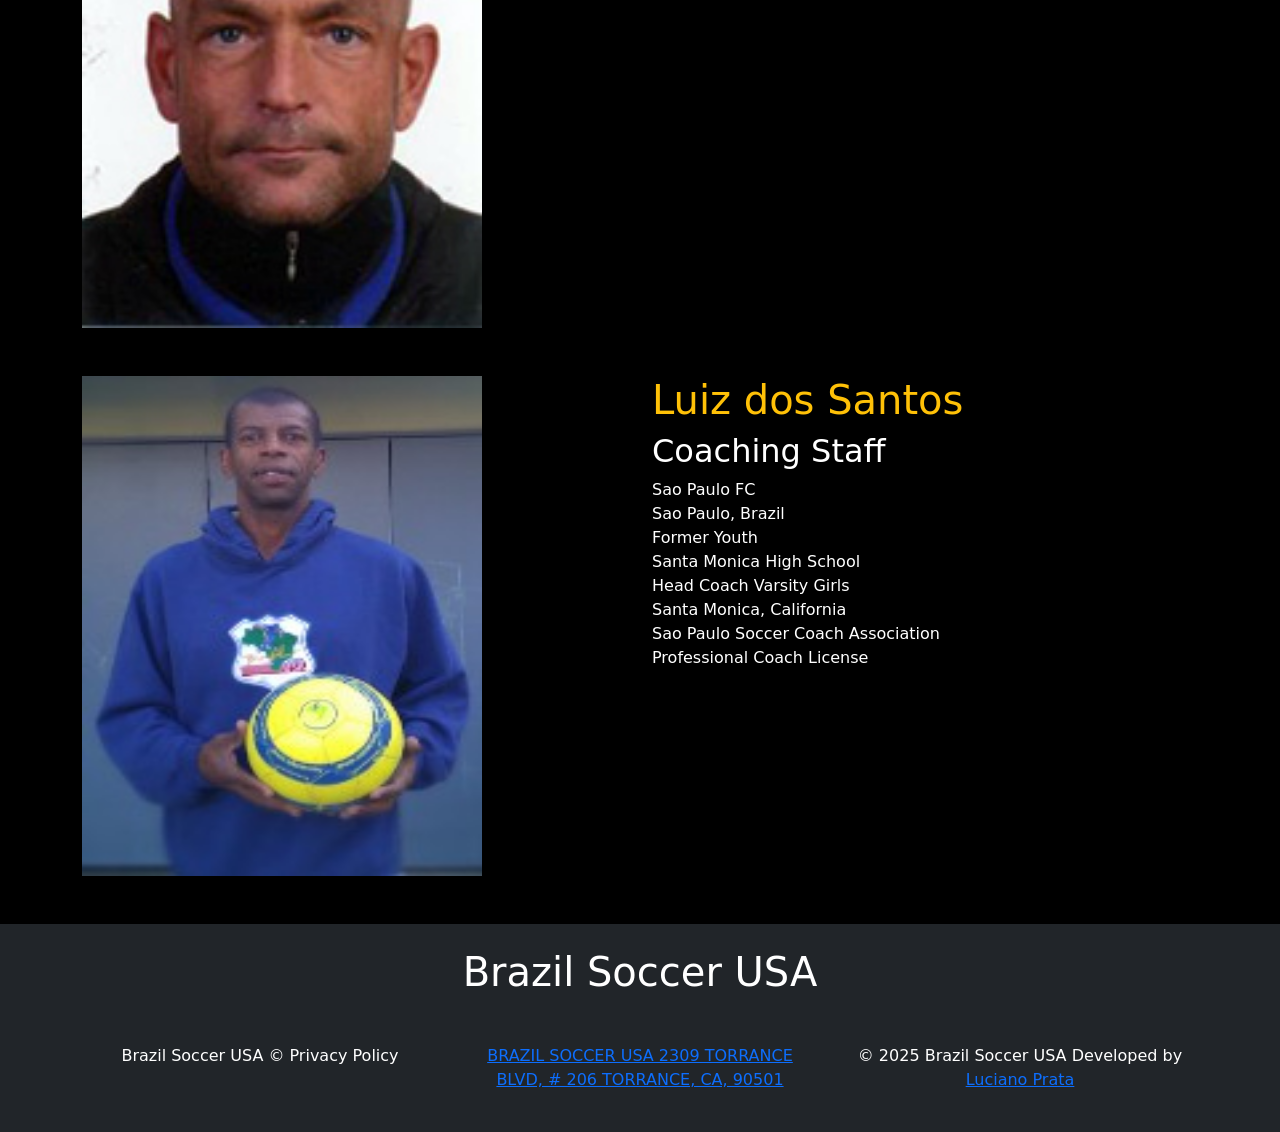
<file: coaches.html>
﻿<!doctype html>
<html lang="pt-br">

<head>
  <!-- Required meta tags -->
  <meta charset="utf-8">
  <meta name="viewport" content="width=device-width, initial-scale=1">

  <!-- Bootstrap CSS -->
  <link href="https://cdn.jsdelivr.net/npm/bootstrap@5.0.2/dist/css/bootstrap.min.css" rel="stylesheet"
    integrity="sha384-EVSTQN3/azprG1Anm3QDgpJLIm9Nao0Yz1ztcQTwFspd3yD65VohhpuuCOmLASjC" crossorigin="anonymous">
  <link rel="stylesheet" href="style1.css">

  <!--bundle-->
  <script src="https://cdn.jsdelivr.net/npm/bootstrap@5.0.2/dist/js/bootstrap.bundle.min.js"></script>
  <!--Font-->
  <link rel="preconnect" href="https://fonts.googleapis.com">
  <link rel="preconnect" href="https://fonts.gstatic.com" crossorigin>
  <link
    href="https://fonts.googleapis.com/css2?family=Open+Sans:ital,wght@0,300..800;1,300..800&family=Roboto:ital,wght@0,100;0,300;0,400;0,500;0,700;0,900;1,100;1,300;1,400;1,500;1,700;1,900&display=swap"
    rel="stylesheet">

    <link rel="icon" type="image/x-icon" href="/Imagens/favicon.ico">
  <title>Brazil Soccer Usa</title>
</head>

<body class="programs-color">
  <header>
    <!--Navbar-->
    <nav class="navbar navbar-expand-lg navbar-light shadow-sm fixed-top navbar-color barra-nav">
      <div class="container"> <a class="navbar-brand d-flex align-items-center" href="index.html">
          <!--Icone do site-->
          <img src="Imagens/brazilSoccerLogoTransp.png" alt="Brazil soccer logo" class="me-4" style="width: 50px;">
          <!--Icone do site-->
          <span class="ml-3 font-weight-bold text-white">Brazil Soccer USA</apan>
        </a> <button class="navbar-toggler navbar-toggler-right border-0" type="button" data-toggle="collapse"
          data-target="#navbar4">
          <span class="navbar-toggler-icon"></span>
        </button>


        <div class="collapse navbar-collapse" id="navbar4">
          <ul class="navbar-nav mr-auto pl-lg-4">

            <li class="nav-item px-lg-2"> <a class="nav-link text-white link-hover" href="about-us.html"><span
                  class="d-inline-block d-lg-none icon-width"><i class="far fa-user"></i></i></span>About</a> </li>

            <li class="nav-item px-lg-2"> <a class="nav-link text-white link-hover" href="BSU-Programs.html"><span
                  class="d-inline-block d-lg-none icon-width"><i class="far fa-envelope"></i></span>Programs</a> </li>

            <li>
            <li class="nav-item px-lg-2 active "> <a class="nav-link text-white link-hover  " href="videos.html"> <span
                  class="d-inline-block d-lg-none icon-width link-hover "><i class="fas fa-home "></i></span>Videos</a>
            </li>

            <a class="nav-link" href="https://wa.me/+13103395173" target="_blank"><svg
                xmlns="http://www.w3.org/2000/svg" width="36" height="36" fill="#25D366" class="bi bi-whatsapp ms-3"
                viewBox="0 0 16 16">
                <path
                  d="M13.601 2.326A7.85 7.85 0 0 0 7.994 0C3.627 0 .068 3.558.064 7.926c0 1.399.366 2.76 1.057 3.965L0 16l4.204-1.102a7.9 7.9 0 0 0 3.79.965h.004c4.368 0 7.926-3.558 7.93-7.93A7.9 7.9 0 0 0 13.6 2.326zM7.994 14.521a6.6 6.6 0 0 1-3.356-.92l-.24-.144-2.494.654.666-2.433-.156-.251a6.56 6.56 0 0 1-1.007-3.505c0-3.626 2.957-6.584 6.591-6.584a6.56 6.56 0 0 1 4.66 1.931 6.56 6.56 0 0 1 1.928 4.66c-.004 3.639-2.961 6.592-6.592 6.592m3.615-4.934c-.197-.099-1.17-.578-1.353-.646-.182-.065-.315-.099-.445.099-.133.197-.513.646-.627.775-.114.133-.232.148-.43.05-.197-.1-.836-.308-1.592-.985-.59-.525-.985-1.175-1.103-1.372-.114-.198-.011-.304.088-.403.087-.088.197-.232.296-.346.1-.114.133-.198.198-.33.065-.134.034-.248-.015-.347-.05-.099-.445-1.076-.612-1.47-.16-.389-.323-.335-.445-.34-.114-.007-.247-.007-.38-.007a.73.73 0 0 0-.529.247c-.182.198-.691.677-.691 1.654s.71 1.916.81 2.049c.098.133 1.394 2.132 3.383 2.992.47.205.84.326 1.129.418.475.152.904.129 1.246.08.38-.058 1.171-.48 1.338-.943.164-.464.164-.86.114-.943-.049-.084-.182-.133-.38-.232" />
              </svg></a>
            </li>
            <li>
              <a class="nav-link" href="https://www.instagram.com/brazil_soccer_usa/" target="_blank">
                <svg xmlns="http://www.w3.org/2000/svg" width="36" height="36" fill="#5B51D8" class="bi bi-instagram"
                  viewBox="0 0 16 16">
                  <path
                    d="M8 0C5.829 0 5.556.01 4.703.048 3.85.088 3.269.222 2.76.42a3.9 3.9 0 0 0-1.417.923A3.9 3.9 0 0 0 .42 2.76C.222 3.268.087 3.85.048 4.7.01 5.555 0 5.827 0 8.001c0 2.172.01 2.444.048 3.297.04.852.174 1.433.372 1.942.205.526.478.972.923 1.417.444.445.89.719 1.416.923.51.198 1.09.333 1.942.372C5.555 15.99 5.827 16 8 16s2.444-.01 3.298-.048c.851-.04 1.434-.174 1.943-.372a3.9 3.9 0 0 0 1.416-.923c.445-.445.718-.891.923-1.417.197-.509.332-1.09.372-1.942C15.99 10.445 16 10.173 16 8s-.01-2.445-.048-3.299c-.04-.851-.175-1.433-.372-1.941a3.9 3.9 0 0 0-.923-1.417A3.9 3.9 0 0 0 13.24.42c-.51-.198-1.092-.333-1.943-.372C10.443.01 10.172 0 7.998 0zm-.717 1.442h.718c2.136 0 2.389.007 3.232.046.78.035 1.204.166 1.486.275.373.145.64.319.92.599s.453.546.598.92c.11.281.24.705.275 1.485.039.843.047 1.096.047 3.231s-.008 2.389-.047 3.232c-.035.78-.166 1.203-.275 1.485a2.5 2.5 0 0 1-.599.919c-.28.28-.546.453-.92.598-.28.11-.704.24-1.485.276-.843.038-1.096.047-3.232.047s-2.39-.009-3.233-.047c-.78-.036-1.203-.166-1.485-.276a2.5 2.5 0 0 1-.92-.598 2.5 2.5 0 0 1-.6-.92c-.109-.281-.24-.705-.275-1.485-.038-.843-.046-1.096-.046-3.233s.008-2.388.046-3.231c.036-.78.166-1.204.276-1.486.145-.373.319-.64.599-.92s.546-.453.92-.598c.282-.11.705-.24 1.485-.276.738-.034 1.024-.044 2.515-.045zm4.988 1.328a.96.96 0 1 0 0 1.92.96.96 0 0 0 0-1.92m-4.27 1.122a4.109 4.109 0 1 0 0 8.217 4.109 4.109 0 0 0 0-8.217m0 1.441a2.667 2.667 0 1 1 0 5.334 2.667 2.667 0 0 1 0-5.334" />
                </svg>
              </a>
            </li>
            <li>
              <a class="nav-link" href="https://www.facebook.com/profile.php?id=100064600883525" target="_blank">
                <svg xmlns="http://www.w3.org/2000/svg" width="36" height="36" fill="#4267B2" class="bi bi-facebook "
                  viewBox="0 0 16 16">
                  <path
                    d="M16 8.049c0-4.446-3.582-8.05-8-8.05C3.58 0-.002 3.603-.002 8.05c0 4.017 2.926 7.347 6.75 7.951v-5.625h-2.03V8.05H6.75V6.275c0-2.017 1.195-3.131 3.022-3.131.876 0 1.791.157 1.791.157v1.98h-1.009c-.993 0-1.303.621-1.303 1.258v1.51h2.218l-.354 2.326H9.25V16c3.824-.604 6.75-3.934 6.75-7.951" />
                </svg>
              </a>
            </li>


          </ul>
        </div>
      </div>
    </nav>
    <!--navbar-->
    <nav class="sandwish navbar navbar-expand-lg navbar-light bg-light">
      <div class="container-fluid"> <a class="navbar-brand" href="index.html">Home</a> <button class="navbar-toggler"
          type="button" data-bs-toggle="collapse" data-bs-target="#navbarNav" aria-controls="navbarNav"
          aria-expanded="false" aria-label="Toggle navigation"> <span class="navbar-toggler-icon"></span> </button>
        <div class="collapse navbar-collapse" id="navbarNav">
          <ul class="navbar-nav">
            <li class="nav-item"> <a class="nav-link active" aria-current="page" href="about-us.html">About</a> </li>
            <li class="nav-item"> <a class="nav-link active" aria-current="page" href="BSU-Programs.html">Programs</a>
            </li>
            <li class="nav-item"> <a class="nav-link active" aria-current="page" href="BSU-Programs.html">Videos</a>
            </li>
            <li class="nav-item"> <a class="nav-link" href="https://wa.me/+13103395173" target="_blank"><svg
                  xmlns="http://www.w3.org/2000/svg" width="36" height="36" fill="#25D366" class="bi bi-whatsapp "
                  viewBox="0 0 16 16">
                  <path
                    d="M13.601 2.326A7.85 7.85 0 0 0 7.994 0C3.627 0 .068 3.558.064 7.926c0 1.399.366 2.76 1.057 3.965L0 16l4.204-1.102a7.9 7.9 0 0 0 3.79.965h.004c4.368 0 7.926-3.558 7.93-7.93A7.9 7.9 0 0 0 13.6 2.326zM7.994 14.521a6.6 6.6 0 0 1-3.356-.92l-.24-.144-2.494.654.666-2.433-.156-.251a6.56 6.56 0 0 1-1.007-3.505c0-3.626 2.957-6.584 6.591-6.584a6.56 6.56 0 0 1 4.66 1.931 6.56 6.56 0 0 1 1.928 4.66c-.004 3.639-2.961 6.592-6.592 6.592m3.615-4.934c-.197-.099-1.17-.578-1.353-.646-.182-.065-.315-.099-.445.099-.133.197-.513.646-.627.775-.114.133-.232.148-.43.05-.197-.1-.836-.308-1.592-.985-.59-.525-.985-1.175-1.103-1.372-.114-.198-.011-.304.088-.403.087-.088.197-.232.296-.346.1-.114.133-.198.198-.33.065-.134.034-.248-.015-.347-.05-.099-.445-1.076-.612-1.47-.16-.389-.323-.335-.445-.34-.114-.007-.247-.007-.38-.007a.73.73 0 0 0-.529.247c-.182.198-.691.677-.691 1.654s.71 1.916.81 2.049c.098.133 1.394 2.132 3.383 2.992.47.205.84.326 1.129.418.475.152.904.129 1.246.08.38-.058 1.171-.48 1.338-.943.164-.464.164-.86.114-.943-.049-.084-.182-.133-.38-.232" />
                </svg></a> </li>

            <li class="nav-item"> <a class="nav-link" href="https://www.instagram.com/brazil_soccer_usa/"
                target="_blank"> <svg xmlns="http://www.w3.org/2000/svg" width="36" height="36" fill="#5B51D8"
                  class="bi bi-instagram mt-2" viewBox="0 0 16 16">
                  <path
                    d="M8 0C5.829 0 5.556.01 4.703.048 3.85.088 3.269.222 2.76.42a3.9 3.9 0 0 0-1.417.923A3.9 3.9 0 0 0 .42 2.76C.222 3.268.087 3.85.048 4.7.01 5.555 0 5.827 0 8.001c0 2.172.01 2.444.048 3.297.04.852.174 1.433.372 1.942.205.526.478.972.923 1.417.444.445.89.719 1.416.923.51.198 1.09.333 1.942.372C5.555 15.99 5.827 16 8 16s2.444-.01 3.298-.048c.851-.04 1.434-.174 1.943-.372a3.9 3.9 0 0 0 1.416-.923c.445-.445.718-.891.923-1.417.197-.509.332-1.09.372-1.942C15.99 10.445 16 10.173 16 8s-.01-2.445-.048-3.299c-.04-.851-.175-1.433-.372-1.941a3.9 3.9 0 0 0-.923-1.417A3.9 3.9 0 0 0 13.24.42c-.51-.198-1.092-.333-1.943-.372C10.443.01 10.172 0 7.998 0zm-.717 1.442h.718c2.136 0 2.389.007 3.232.046.78.035 1.204.166 1.486.275.373.145.64.319.92.599s.453.546.598.92c.11.281.24.705.275 1.485.039.843.047 1.096.047 3.231s-.008 2.389-.047 3.232c-.035.78-.166 1.203-.275 1.485a2.5 2.5 0 0 1-.599.919c-.28.28-.546.453-.92.598-.28.11-.704.24-1.485.276-.843.038-1.096.047-3.232.047s-2.39-.009-3.233-.047c-.78-.036-1.203-.166-1.485-.276a2.5 2.5 0 0 1-.92-.598 2.5 2.5 0 0 1-.6-.92c-.109-.281-.24-.705-.275-1.485-.038-.843-.046-1.096-.046-3.233s.008-2.388.046-3.231c.036-.78.166-1.204.276-1.486.145-.373.319-.64.599-.92s.546-.453.92-.598c.282-.11.705-.24 1.485-.276.738-.034 1.024-.044 2.515-.045zm4.988 1.328a.96.96 0 1 0 0 1.92.96.96 0 0 0 0-1.92m-4.27 1.122a4.109 4.109 0 1 0 0 8.217 4.109 4.109 0 0 0 0-8.217m0 1.441a2.667 2.667 0 1 1 0 5.334 2.667 2.667 0 0 1 0-5.334" />
                </svg></a></li>

            <li> <a class="nav-link" href="https://www.facebook.com/profile.php?id=100064600883525" target="_blank">
                <svg xmlns="http://www.w3.org/2000/svg" width="36" height="36" fill="#4267B2" class="bi bi-facebook "
                  viewBox="0 0 16 16">
                  <path
                    d="M16 8.049c0-4.446-3.582-8.05-8-8.05C3.58 0-.002 3.603-.002 8.05c0 4.017 2.926 7.347 6.75 7.951v-5.625h-2.03V8.05H6.75V6.275c0-2.017 1.195-3.131 3.022-3.131.876 0 1.791.157 1.791.157v1.98h-1.009c-.993 0-1.303.621-1.303 1.258v1.51h2.218l-.354 2.326H9.25V16c3.824-.604 6.75-3.934 6.75-7.951" />
                </svg>
              </a>
            </li>


          </ul>
        </div>
      </div>
    </nav>
    <!---navbar-->
  </header>
  <!---main section-->
  <section>
    <div class="container mt-5">
      <div class="row">
        <div class="col-md-6">
          <img src="Imagens/bio-gerhard.jpg" style="width: 400px; height: 500px;" alt="Profile Picture" class="img-fluid">
        </div>
        <div class="col-md-6">
          <h1 class="text-warning">Gerhard Benthin JR</h1>
          <p class="text-white">Recognized as a professional soccer coach, Gerhard Benthin has spent 25 years
            throughout the United States instructing in major Soccer camps, clinics, clubs, high schools, group and
            individual lessons. His knowledge and experience of coaching in both positions certainly sets him apart
            from other soccer coaches and has built a reputation of making soccer training simple, yet highly
            effective with intense practice. Coach Benthin's passion and love for the game is truly infectious.
            Through his career, Gerhard Benthin has been coaching at the highest level professional teams, such as
            L.A. Galaxy MLS, Brazil and the National Team U17.</p>

          <p class="text-white">
            <span class="text-warning">QAISUMASH FC</span>
            <br>
            Saudi Arabia First Division Professional Team.
            <br>
            Assistant Coach & Goalkeeper Coach.
            <br>




            <span class="text-warning">Saint Kitts & Nevis</span>
            <br>
            Professional National Team
            <br>
            World Cup Qualifying Qatar 2022.
            <br>
            Assistant Coach & Goalkeeper Coach.
            <br>
            <span class="text-warning"> CBF Brazil National Team </span>
            <br>
            Sul America Champions Equador 2007.
            <br>
            World Cup Qualifying in Nigeria 2007.
            <br>
            Assistant Coach & Goalkeeper Coach.
            <br>
            <span class="text-warning">LA Galaxy </span>
            <br>
            USA Major League Soccer Professional Team.
            <br>
            Assistant Coach & Goalkeeper Coach.


          </p>
        </div>
      </div>
    </div>
  </section>
  <section>
    <div class="container mt-5">
      <div class="row">
        <div class="col-md-6">
          <img src="Imagens/Bio-João.jpg" style="width: 400px; height: 500px;" alt="Profile Picture" class="img-fluid">
        </div>
        <div class="col-md-6">
          <h1 class="text-warning">Joao Pedro Schroeder</h1>
          <h2 class="text-white">Education:</h2>
          <p class="text-white">
            Camden County College – Business Administration – associate degree
            Mississippi University for Women – bachelor’s in business administration and management with Minor in Sports
            Management.
          </p>
          <h3 class="text-warning"> Soccer Experience Coaching:</h3>
          <p class="text-white">
            Camden County College
            <br>
            Mississippi University for Women – Men
            <br>
            Brazil Soccer Camp
            Club Comary – Brazil, Teresopolis
            <br>
            Club CDM
            <br>
            High School
          </p>
        </div>
      </div>
    </div>
  </section>
  <section>
    <div class="container mt-5">
      <div class="row">
        <div class="col-md-6">
          <img src="Imagens/PauloMaues.jpg" style="width: 400px; height: 500px;" alt="Profile Picture" class="img-fluid">
        </div>
        <div class="col-md-6">
          <h1 class="text-warning">Paulo Maues</h1>
          <!---<h2 class="text-white">CBF/Fifa Professional Coach</h2>
          <p class="text-white">

            <br>
            <span class="text-warning">Rio Hondo College -</span> Assistant Coach Women's Team.
            <br>
            <span class="text-warning">Shizuoka F.C - </span>Head Coach/Japan
            <br>
            <span class="text-warning">C.R Flamengo -</span> Youth Player
          </p>-->
        </div>
      </div>
    </div>
  </section>
  <section>
    <div class="container mt-5">
      <div class="row">
        <div class="col-md-6">
          <img src="Imagens/Bio-Salvador.jpg" style="width: 400px; height: 500px;" alt="Profile Picture" class="img-fluid">
        </div>
        <div class="col-md-6">
          <h1 class="text-warning">Salvador Filho
            Master coach</h1>
          <h2 class="text-white">CBF/Fifa Professional Coach</h2>
          <p class="text-white">

            <br>
            <span class="text-warning">Rio Hondo College -</span> Assistant Coach Women's Team.
            <br>
            <span class="text-warning">Shizuoka F.C - </span>Head Coach/Japan
            <br>
            <span class="text-warning">C.R Flamengo -</span> Youth Player
          </p>
        </div>
      </div>
    </div>
  </section>
  <section>
    <div class="container mt-5">
      <div class="row">
        <div class="col-md-6">
          <img src="Imagens/rob-1.jpg" style="width: 400px; height: 500px;" alt="Profile Picture" class="img-fluid">
        </div>
        <div class="col-md-6">
          <h1 class="text-warning">Robert Locher
          </h1>
          <h2 class="text-white"> New Mexico Regional Director</h2>
          <p class="text-white">
            Desert Academy Head Coach
            <br>
            Vice President Eldorado Soccer Club Santa Fe, NM
            <br>
            USSF "C" License
            <br>
            Brazilian "C" License
            <br>
            High school coaching experience
            <br>
            Head coach Desert Academy Boys & Girls


          </p>
        </div>
      </div>
    </div>
  </section>
  <section>
    <div class="container mt-5">
      <div class="row">
        <div class="col-md-6">
          <img src="Imagens/ollo-1.jpg" style="width: 400px; height: 500px;" alt="Profile Picture" class="img-fluid">
        </div>
        <div class="col-md-6">
          <h1 class="text-warning">Oliver Hahnke
          </h1>
          <h2 class="text-white"> Goalkeeper Director</h2>
          <p class="text-white">
            FC Union Berlin, Tennis Borussia, Hertha 03
            <br>
            VSG Altglienicke, Adlershofer BC
            <br>
            Tus Makkabi, Tasmania 73 and BW 90 Berlin


          </p>
        </div>
      </div>
    </div>
  </section>
  <section>
    <div class="container mt-5">
      <div class="row">
        <div class="col-md-6">
          <img src="Imagens/luizinho-1.jpg" style="width: 400px; height: 500px;" alt="Profile Picture" class="img-fluid">
        </div>
        <div class="col-md-6">
          <h1 class="text-warning">Luiz dos Santos
          </h1>
          <h2 class="text-white"> Coaching Staff</h2>
          <p class="text-white">
            Sao Paulo FC
            <br>
            Sao Paulo, Brazil
            <br>
            Former Youth 
            <br>
            Santa Monica High School
            <br>
            Head Coach Varsity Girls
            <br>
            Santa Monica, California
            <br>
            Sao Paulo Soccer Coach Association
            <br>
            Professional Coach License


          </p>
        </div>
      </div>
    </div>
  </section>
  <br><br>









  <script src="https://stackpath.bootstrapcdn.com/bootstrap/5.1.3/js/bootstrap.bundle.min.js"></script>
</body>

</html>

</section>




<footer class="p-4 bg-dark text-white text-center">
  <h1 class="text-white">Brazil Soccer USA</h1>
  <div class="container mt-5">
    <div class="row">
      <div class="col-md-4">      
        <p class="text-white">
          Brazil Soccer USA © Privacy Policy
        </p>

      </div>
      <div class="col-md-4">
        <p class="text-white"><a href="https://maps.app.goo.gl/VrK9ZomSMhJmTHhaA" target="_blank">BRAZIL SOCCER USA
            2309 TORRANCE BLVD, # 206
            TORRANCE, CA, 90501
          </a>
        </p>
      </div>
      <div class="col-md-4">      
        <p class="text-white">
          © 2025 Brazil Soccer USA  Developed by
          <a href="https://www.linkedin.com/feed/?trk=sem-ga_campid.12619604099_asid.149519181115_crid.725790844702_kw.linkedin_d.c_tid.kwd-148086543_n.g_mt.e_geo.9198847">Luciano Prata</a>
        </p>
      </div>
    </div>
  </div>
</footer>

<!-- Optional JavaScript; choose one of the two! -->

<!-- Option 1: Bootstrap Bundle with Popper -->
<script src="https://cdn.jsdelivr.net/npm/bootstrap@5.0.2/dist/js/bootstrap.bundle.min.js"
  integrity="sha384-MrcW6ZMFYlzcLA8Nl+NtUVF0sA7MsXsP1UyJoMp4YLEuNSfAP+JcXn/tWtIaxVXM" crossorigin="anonymous"></script>

<!-- Option 2: Separate Popper and Bootstrap JS -->
<!--
    <script src="https://cdn.jsdelivr.net/npm/@popperjs/core@2.9.2/dist/umd/popper.min.js" integrity="sha384-IQsoLXl5PILFhosVNubq5LC7Qb9DXgDA9i+tQ8Zj3iwWAwPtgFTxbJ8NT4GN1R8p" crossorigin="anonymous"></script>
    <script src="https://cdn.jsdelivr.net/npm/bootstrap@5.0.2/dist/js/bootstrap.min.js" integrity="sha384-cVKIPhGWiC2Al4u+LWgxfKTRIcfu0JTxR+EQDz/bgldoEyl4H0zUF0QKbrJ0EcQF" crossorigin="anonymous"></script>
    -->
<script>
  const marcar = (obj) => {
    document.getElementById(obj).classList.toggle("active")
  }

  $(document).ready(function () {
    if ($(window).width() > 991) {
      $('.navbar-light .d-menu').hover(function () {
        $(this).find('.sm-menu').first().stop(true, true).slideDown(150);
      }, function () {
        $(this).find('.sm-menu').first().stop(true, true).delay(120).slideUp(100);
      });
    }
  });

</script>
    <!---jquery para a navbar-->
    <script src="https://code.jquery.com/jquery-3.5.1.slim.min.js"></script>
    <script src="https://cdn.jsdelivr.net/npm/@popperjs/core@2.5.2/dist/umd/popper.min.js"></script>
    <script src="https://stackpath.bootstrapcdn.com/bootstrap/4.5.2/js/bootstrap.min.js"></script>
<!---jquery para a navbar-->


</body>

</html>
</file>
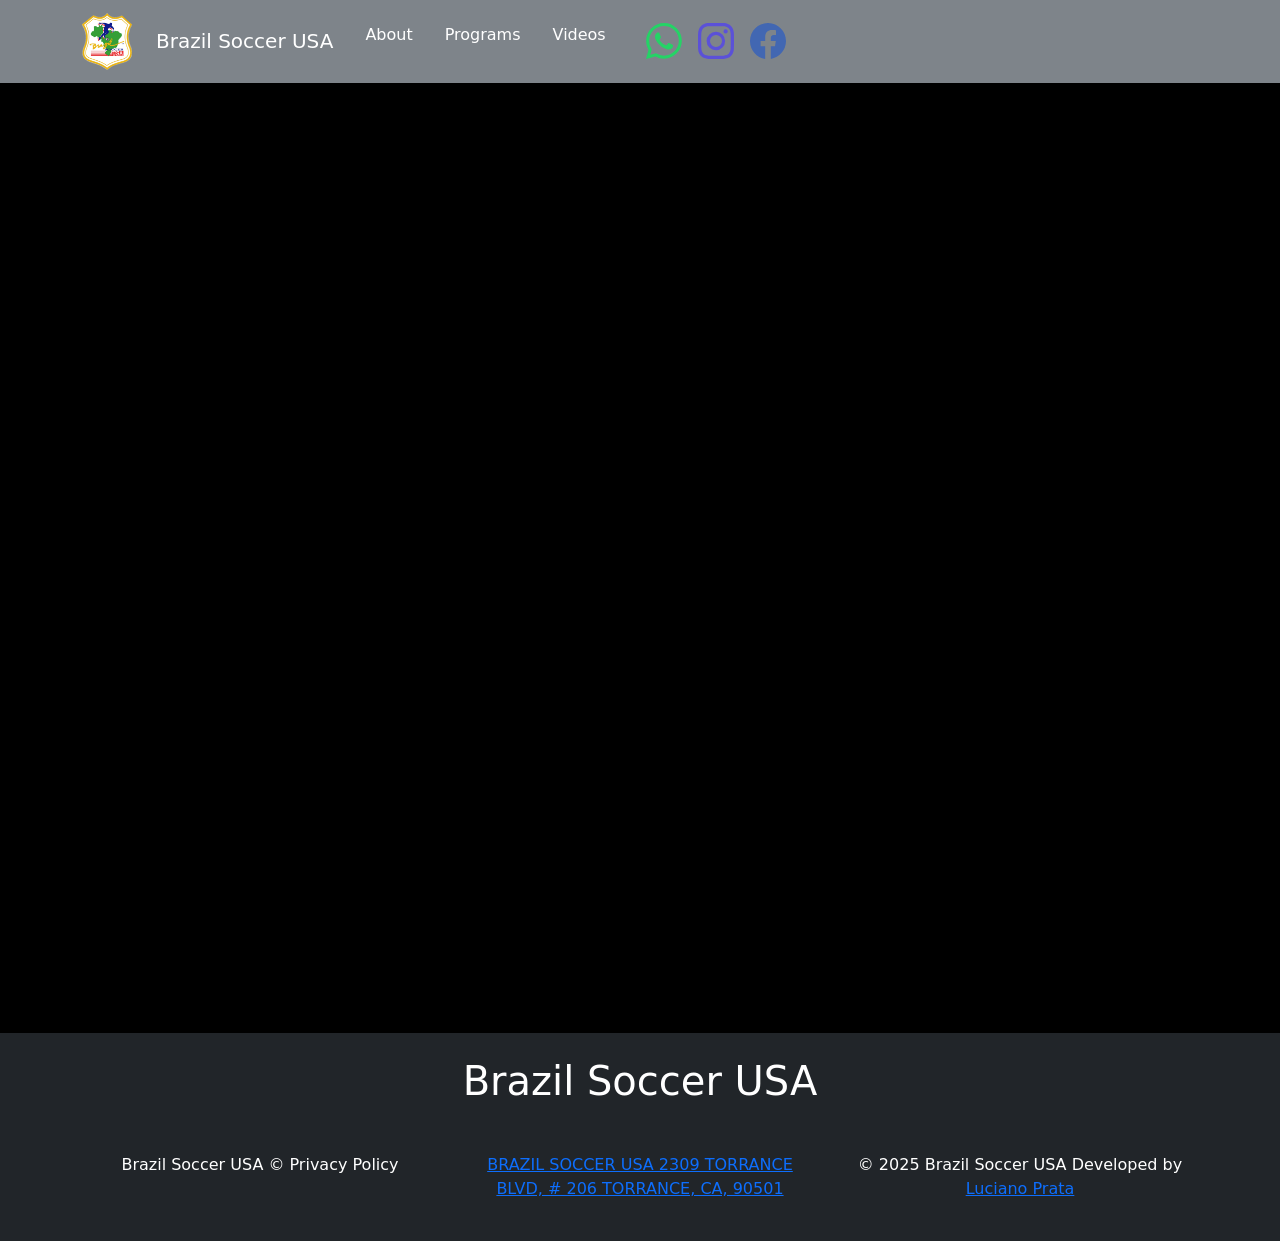
<file: contact-us.html>
﻿<!doctype html>
<html lang="pt-br">

<head>
  <!-- Required meta tags -->
  <meta charset="utf-8">
  <meta name="viewport" content="width=device-width, initial-scale=1">

  <!-- Bootstrap CSS -->
  <link href="https://cdn.jsdelivr.net/npm/bootstrap@5.0.2/dist/css/bootstrap.min.css" rel="stylesheet"
    integrity="sha384-EVSTQN3/azprG1Anm3QDgpJLIm9Nao0Yz1ztcQTwFspd3yD65VohhpuuCOmLASjC" crossorigin="anonymous">
  <link rel="stylesheet" href="style1.css">

  <!--bundle-->
  <script src="https://cdn.jsdelivr.net/npm/bootstrap@5.0.2/dist/js/bootstrap.bundle.min.js"></script>
  <!--Font-->
  <link rel="preconnect" href="https://fonts.googleapis.com">
  <link rel="preconnect" href="https://fonts.gstatic.com" crossorigin>
  <link
    href="https://fonts.googleapis.com/css2?family=Open+Sans:ital,wght@0,300..800;1,300..800&family=Roboto:ital,wght@0,100;0,300;0,400;0,500;0,700;0,900;1,100;1,300;1,400;1,500;1,700;1,900&display=swap"
    rel="stylesheet">

    <link rel="icon" type="image/x-icon" href="/Imagens/favicon.ico">
  <title>Brazil Soccer Usa</title>
</head>

<body class="programs-color">
  <header>
    <!--Navbar-->
    <nav class="navbar navbar-expand-lg navbar-light shadow-sm fixed-top navbar-color barra-nav">
      <div class="container"> <a class="navbar-brand d-flex align-items-center" href="index.html">
          <!--Icone do site-->
          <img src="Imagens/brazilSoccerLogoTransp.png" alt="Brazil soccer logo" class="me-4" style="width: 50px;">
          <!--Icone do site-->
          <span class="ml-3 font-weight-bold text-white">Brazil Soccer USA</apan>
        </a> <button class="navbar-toggler navbar-toggler-right border-0" type="button" data-toggle="collapse"
          data-target="#navbar4">
          <span class="navbar-toggler-icon"></span>
        </button>


        <div class="collapse navbar-collapse" id="navbar4">
          <ul class="navbar-nav mr-auto pl-lg-4">
            
            <li class="nav-item px-lg-2"> <a class="nav-link text-white link-hover" href="about-us.html"><span
                  class="d-inline-block d-lg-none icon-width"><i class="far fa-user"></i></i></span>About</a> </li>
          
            <li class="nav-item px-lg-2"> <a class="nav-link text-white link-hover" href="BSU-Programs.html"><span
                  class="d-inline-block d-lg-none icon-width"><i class="far fa-envelope"></i></span>Programs</a> </li>

            <li>
              <li class="nav-item px-lg-2 active "> <a class="nav-link text-white link-hover  " href="videos.html"> <span
                class="d-inline-block d-lg-none icon-width link-hover "><i class="fas fa-home "></i></span>Videos</a>
          </li>
       
              <a class="nav-link" href="https://wa.me/+13103395173" target="_blank"><svg xmlns="http://www.w3.org/2000/svg" width="36" height="36"
                  fill="#25D366" class="bi bi-whatsapp ms-3" viewBox="0 0 16 16">
                  <path
                    d="M13.601 2.326A7.85 7.85 0 0 0 7.994 0C3.627 0 .068 3.558.064 7.926c0 1.399.366 2.76 1.057 3.965L0 16l4.204-1.102a7.9 7.9 0 0 0 3.79.965h.004c4.368 0 7.926-3.558 7.93-7.93A7.9 7.9 0 0 0 13.6 2.326zM7.994 14.521a6.6 6.6 0 0 1-3.356-.92l-.24-.144-2.494.654.666-2.433-.156-.251a6.56 6.56 0 0 1-1.007-3.505c0-3.626 2.957-6.584 6.591-6.584a6.56 6.56 0 0 1 4.66 1.931 6.56 6.56 0 0 1 1.928 4.66c-.004 3.639-2.961 6.592-6.592 6.592m3.615-4.934c-.197-.099-1.17-.578-1.353-.646-.182-.065-.315-.099-.445.099-.133.197-.513.646-.627.775-.114.133-.232.148-.43.05-.197-.1-.836-.308-1.592-.985-.59-.525-.985-1.175-1.103-1.372-.114-.198-.011-.304.088-.403.087-.088.197-.232.296-.346.1-.114.133-.198.198-.33.065-.134.034-.248-.015-.347-.05-.099-.445-1.076-.612-1.47-.16-.389-.323-.335-.445-.34-.114-.007-.247-.007-.38-.007a.73.73 0 0 0-.529.247c-.182.198-.691.677-.691 1.654s.71 1.916.81 2.049c.098.133 1.394 2.132 3.383 2.992.47.205.84.326 1.129.418.475.152.904.129 1.246.08.38-.058 1.171-.48 1.338-.943.164-.464.164-.86.114-.943-.049-.084-.182-.133-.38-.232" />
                </svg></a>
            </li>
            <li>
              <a class="nav-link" href="https://www.instagram.com/brazil_soccer_usa/" target="_blank">
              <svg xmlns="http://www.w3.org/2000/svg" width="36" height="36" fill="#5B51D8"
                class="bi bi-instagram" viewBox="0 0 16 16">
                <path
                  d="M8 0C5.829 0 5.556.01 4.703.048 3.85.088 3.269.222 2.76.42a3.9 3.9 0 0 0-1.417.923A3.9 3.9 0 0 0 .42 2.76C.222 3.268.087 3.85.048 4.7.01 5.555 0 5.827 0 8.001c0 2.172.01 2.444.048 3.297.04.852.174 1.433.372 1.942.205.526.478.972.923 1.417.444.445.89.719 1.416.923.51.198 1.09.333 1.942.372C5.555 15.99 5.827 16 8 16s2.444-.01 3.298-.048c.851-.04 1.434-.174 1.943-.372a3.9 3.9 0 0 0 1.416-.923c.445-.445.718-.891.923-1.417.197-.509.332-1.09.372-1.942C15.99 10.445 16 10.173 16 8s-.01-2.445-.048-3.299c-.04-.851-.175-1.433-.372-1.941a3.9 3.9 0 0 0-.923-1.417A3.9 3.9 0 0 0 13.24.42c-.51-.198-1.092-.333-1.943-.372C10.443.01 10.172 0 7.998 0zm-.717 1.442h.718c2.136 0 2.389.007 3.232.046.78.035 1.204.166 1.486.275.373.145.64.319.92.599s.453.546.598.92c.11.281.24.705.275 1.485.039.843.047 1.096.047 3.231s-.008 2.389-.047 3.232c-.035.78-.166 1.203-.275 1.485a2.5 2.5 0 0 1-.599.919c-.28.28-.546.453-.92.598-.28.11-.704.24-1.485.276-.843.038-1.096.047-3.232.047s-2.39-.009-3.233-.047c-.78-.036-1.203-.166-1.485-.276a2.5 2.5 0 0 1-.92-.598 2.5 2.5 0 0 1-.6-.92c-.109-.281-.24-.705-.275-1.485-.038-.843-.046-1.096-.046-3.233s.008-2.388.046-3.231c.036-.78.166-1.204.276-1.486.145-.373.319-.64.599-.92s.546-.453.92-.598c.282-.11.705-.24 1.485-.276.738-.034 1.024-.044 2.515-.045zm4.988 1.328a.96.96 0 1 0 0 1.92.96.96 0 0 0 0-1.92m-4.27 1.122a4.109 4.109 0 1 0 0 8.217 4.109 4.109 0 0 0 0-8.217m0 1.441a2.667 2.667 0 1 1 0 5.334 2.667 2.667 0 0 1 0-5.334" />
              </svg>
            </a>
            </li>
            <li>
              <a class="nav-link" href="https://www.facebook.com/profile.php?id=100064600883525" target="_blank">
              <svg xmlns="http://www.w3.org/2000/svg" width="36" height="36" fill="#4267B2" class="bi bi-facebook " viewBox="0 0 16 16">
                <path d="M16 8.049c0-4.446-3.582-8.05-8-8.05C3.58 0-.002 3.603-.002 8.05c0 4.017 2.926 7.347 6.75 7.951v-5.625h-2.03V8.05H6.75V6.275c0-2.017 1.195-3.131 3.022-3.131.876 0 1.791.157 1.791.157v1.98h-1.009c-.993 0-1.303.621-1.303 1.258v1.51h2.218l-.354 2.326H9.25V16c3.824-.604 6.75-3.934 6.75-7.951"/>
              </svg>
            </a>
            </li>
           
            
          </ul>
        </div>
      </div>
    </nav>
    <!--navbar-->
    <nav class="sandwish navbar navbar-expand-lg navbar-light bg-light">
      <div class="container-fluid"> <a class="navbar-brand" href="index.html">Home</a> <button class="navbar-toggler"
          type="button" data-bs-toggle="collapse" data-bs-target="#navbarNav" aria-controls="navbarNav"
          aria-expanded="false" aria-label="Toggle navigation"> <span class="navbar-toggler-icon"></span> </button>
        <div class="collapse navbar-collapse" id="navbarNav">
          <ul class="navbar-nav">
            <li class="nav-item"> <a class="nav-link active" aria-current="page" href="about-us.html">About</a> </li>
            <li class="nav-item"> <a class="nav-link active" aria-current="page" href="BSU-Programs.html">Programs</a> </li>
            <li class="nav-item"> <a class="nav-link active" aria-current="page" href="BSU-Programs.html">Videos</a> </li>
            <li class="nav-item"> <a class="nav-link" href="https://wa.me/+13103395173" target="_blank"><svg
                  xmlns="http://www.w3.org/2000/svg" width="36" height="36" fill="#25D366" class="bi bi-whatsapp "
                  viewBox="0 0 16 16">
                  <path
                    d="M13.601 2.326A7.85 7.85 0 0 0 7.994 0C3.627 0 .068 3.558.064 7.926c0 1.399.366 2.76 1.057 3.965L0 16l4.204-1.102a7.9 7.9 0 0 0 3.79.965h.004c4.368 0 7.926-3.558 7.93-7.93A7.9 7.9 0 0 0 13.6 2.326zM7.994 14.521a6.6 6.6 0 0 1-3.356-.92l-.24-.144-2.494.654.666-2.433-.156-.251a6.56 6.56 0 0 1-1.007-3.505c0-3.626 2.957-6.584 6.591-6.584a6.56 6.56 0 0 1 4.66 1.931 6.56 6.56 0 0 1 1.928 4.66c-.004 3.639-2.961 6.592-6.592 6.592m3.615-4.934c-.197-.099-1.17-.578-1.353-.646-.182-.065-.315-.099-.445.099-.133.197-.513.646-.627.775-.114.133-.232.148-.43.05-.197-.1-.836-.308-1.592-.985-.59-.525-.985-1.175-1.103-1.372-.114-.198-.011-.304.088-.403.087-.088.197-.232.296-.346.1-.114.133-.198.198-.33.065-.134.034-.248-.015-.347-.05-.099-.445-1.076-.612-1.47-.16-.389-.323-.335-.445-.34-.114-.007-.247-.007-.38-.007a.73.73 0 0 0-.529.247c-.182.198-.691.677-.691 1.654s.71 1.916.81 2.049c.098.133 1.394 2.132 3.383 2.992.47.205.84.326 1.129.418.475.152.904.129 1.246.08.38-.058 1.171-.48 1.338-.943.164-.464.164-.86.114-.943-.049-.084-.182-.133-.38-.232" />
                </svg></a> </li>

            <li class="nav-item"> <a class="nav-link" href="https://www.instagram.com/brazil_soccer_usa/"target="_blank"> <svg
                  xmlns="http://www.w3.org/2000/svg" width="36" height="36" fill="#5B51D8" class="bi bi-instagram mt-2"
                  viewBox="0 0 16 16">
                  <path
                    d="M8 0C5.829 0 5.556.01 4.703.048 3.85.088 3.269.222 2.76.42a3.9 3.9 0 0 0-1.417.923A3.9 3.9 0 0 0 .42 2.76C.222 3.268.087 3.85.048 4.7.01 5.555 0 5.827 0 8.001c0 2.172.01 2.444.048 3.297.04.852.174 1.433.372 1.942.205.526.478.972.923 1.417.444.445.89.719 1.416.923.51.198 1.09.333 1.942.372C5.555 15.99 5.827 16 8 16s2.444-.01 3.298-.048c.851-.04 1.434-.174 1.943-.372a3.9 3.9 0 0 0 1.416-.923c.445-.445.718-.891.923-1.417.197-.509.332-1.09.372-1.942C15.99 10.445 16 10.173 16 8s-.01-2.445-.048-3.299c-.04-.851-.175-1.433-.372-1.941a3.9 3.9 0 0 0-.923-1.417A3.9 3.9 0 0 0 13.24.42c-.51-.198-1.092-.333-1.943-.372C10.443.01 10.172 0 7.998 0zm-.717 1.442h.718c2.136 0 2.389.007 3.232.046.78.035 1.204.166 1.486.275.373.145.64.319.92.599s.453.546.598.92c.11.281.24.705.275 1.485.039.843.047 1.096.047 3.231s-.008 2.389-.047 3.232c-.035.78-.166 1.203-.275 1.485a2.5 2.5 0 0 1-.599.919c-.28.28-.546.453-.92.598-.28.11-.704.24-1.485.276-.843.038-1.096.047-3.232.047s-2.39-.009-3.233-.047c-.78-.036-1.203-.166-1.485-.276a2.5 2.5 0 0 1-.92-.598 2.5 2.5 0 0 1-.6-.92c-.109-.281-.24-.705-.275-1.485-.038-.843-.046-1.096-.046-3.233s.008-2.388.046-3.231c.036-.78.166-1.204.276-1.486.145-.373.319-.64.599-.92s.546-.453.92-.598c.282-.11.705-.24 1.485-.276.738-.034 1.024-.044 2.515-.045zm4.988 1.328a.96.96 0 1 0 0 1.92.96.96 0 0 0 0-1.92m-4.27 1.122a4.109 4.109 0 1 0 0 8.217 4.109 4.109 0 0 0 0-8.217m0 1.441a2.667 2.667 0 1 1 0 5.334 2.667 2.667 0 0 1 0-5.334" />
                </svg></a></li>

            <li> <a class="nav-link" href="https://www.facebook.com/profile.php?id=100064600883525" target="_blank">
              <svg xmlns="http://www.w3.org/2000/svg" width="36" height="36" fill="#4267B2" class="bi bi-facebook " viewBox="0 0 16 16">
                <path d="M16 8.049c0-4.446-3.582-8.05-8-8.05C3.58 0-.002 3.603-.002 8.05c0 4.017 2.926 7.347 6.75 7.951v-5.625h-2.03V8.05H6.75V6.275c0-2.017 1.195-3.131 3.022-3.131.876 0 1.791.157 1.791.157v1.98h-1.009c-.993 0-1.303.621-1.303 1.258v1.51h2.218l-.354 2.326H9.25V16c3.824-.604 6.75-3.934 6.75-7.951"/>
              </svg>
            </a>
            </li>


          </ul>
        </div>
      </div>
    </nav>
    <!---navbar-->
  </header>
  <!---main section-->
  <section>
    <!DOCTYPE html>
    <html lang="en">

    <head>
      <meta charset="UTF-8">
      <meta name="viewport" content="width=device-width, initial-scale=1.0">
      <title>Biographical Page</title>
      <link rel="stylesheet" href="https://stackpath.bootstrapcdn.com/bootstrap/5.1.3/css/bootstrap.min.css">
    </head>

    <body>
       
      <iframe allowTransparency="true" style="min-height:950px; height:inherit; overflow:auto;" width="100%"
      id="contactform123" name="contactform123" marginwidth="0" marginheight="0" frameborder="0"
      src="http://www.123formbuilder.com/my-contact-form-3851214.html">
     
    </iframe>    
      <script src="https://stackpath.bootstrapcdn.com/bootstrap/5.1.3/js/bootstrap.bundle.min.js"></script>
    </body>

    </html>

  </section>




  <footer class="p-4 bg-dark text-white text-center">
    <h1 class="text-white">Brazil Soccer USA</h1>
    <div class="container mt-5">
      <div class="row">
        <div class="col-md-4">      
          <p class="text-white">
            Brazil Soccer USA © Privacy Policy
          </p>

        </div>
        <div class="col-md-4">
          <p class="text-white"><a href="https://maps.app.goo.gl/VrK9ZomSMhJmTHhaA" target="_blank">BRAZIL SOCCER USA
              2309 TORRANCE BLVD, # 206
              TORRANCE, CA, 90501
            </a>
          </p>
        </div>
        <div class="col-md-4">      
          <p class="text-white">
            © 2025 Brazil Soccer USA  Developed by
            <a href="https://www.linkedin.com/feed/?trk=sem-ga_campid.12619604099_asid.149519181115_crid.725790844702_kw.linkedin_d.c_tid.kwd-148086543_n.g_mt.e_geo.9198847">Luciano Prata</a>
          </p>
        </div>
      </div>
    </div>
  </footer>


  <!-- Optional JavaScript; choose one of the two! -->

  <!-- Option 1: Bootstrap Bundle with Popper -->
  <script src="https://cdn.jsdelivr.net/npm/bootstrap@5.0.2/dist/js/bootstrap.bundle.min.js"
    integrity="sha384-MrcW6ZMFYlzcLA8Nl+NtUVF0sA7MsXsP1UyJoMp4YLEuNSfAP+JcXn/tWtIaxVXM"
    crossorigin="anonymous"></script>

  <!-- Option 2: Separate Popper and Bootstrap JS -->
  <!--
    <script src="https://cdn.jsdelivr.net/npm/@popperjs/core@2.9.2/dist/umd/popper.min.js" integrity="sha384-IQsoLXl5PILFhosVNubq5LC7Qb9DXgDA9i+tQ8Zj3iwWAwPtgFTxbJ8NT4GN1R8p" crossorigin="anonymous"></script>
    <script src="https://cdn.jsdelivr.net/npm/bootstrap@5.0.2/dist/js/bootstrap.min.js" integrity="sha384-cVKIPhGWiC2Al4u+LWgxfKTRIcfu0JTxR+EQDz/bgldoEyl4H0zUF0QKbrJ0EcQF" crossorigin="anonymous"></script>
    -->
  <script>
    const marcar = (obj) => {
      document.getElementById(obj).classList.toggle("active")
    }

    $(document).ready(function () {
      if ($(window).width() > 991) {
        $('.navbar-light .d-menu').hover(function () {
          $(this).find('.sm-menu').first().stop(true, true).slideDown(150);
        }, function () {
          $(this).find('.sm-menu').first().stop(true, true).delay(120).slideUp(100);
        });
      }
    });

  </script>
  <script href="JavaScript1.js"></script>
    <!---jquery para a navbar-->
    <script src="https://code.jquery.com/jquery-3.5.1.slim.min.js"></script>
    <script src="https://cdn.jsdelivr.net/npm/@popperjs/core@2.5.2/dist/umd/popper.min.js"></script>
    <script src="https://stackpath.bootstrapcdn.com/bootstrap/4.5.2/js/bootstrap.min.js"></script>
<!---jquery para a navbar-->


</body>

</html>
</file>
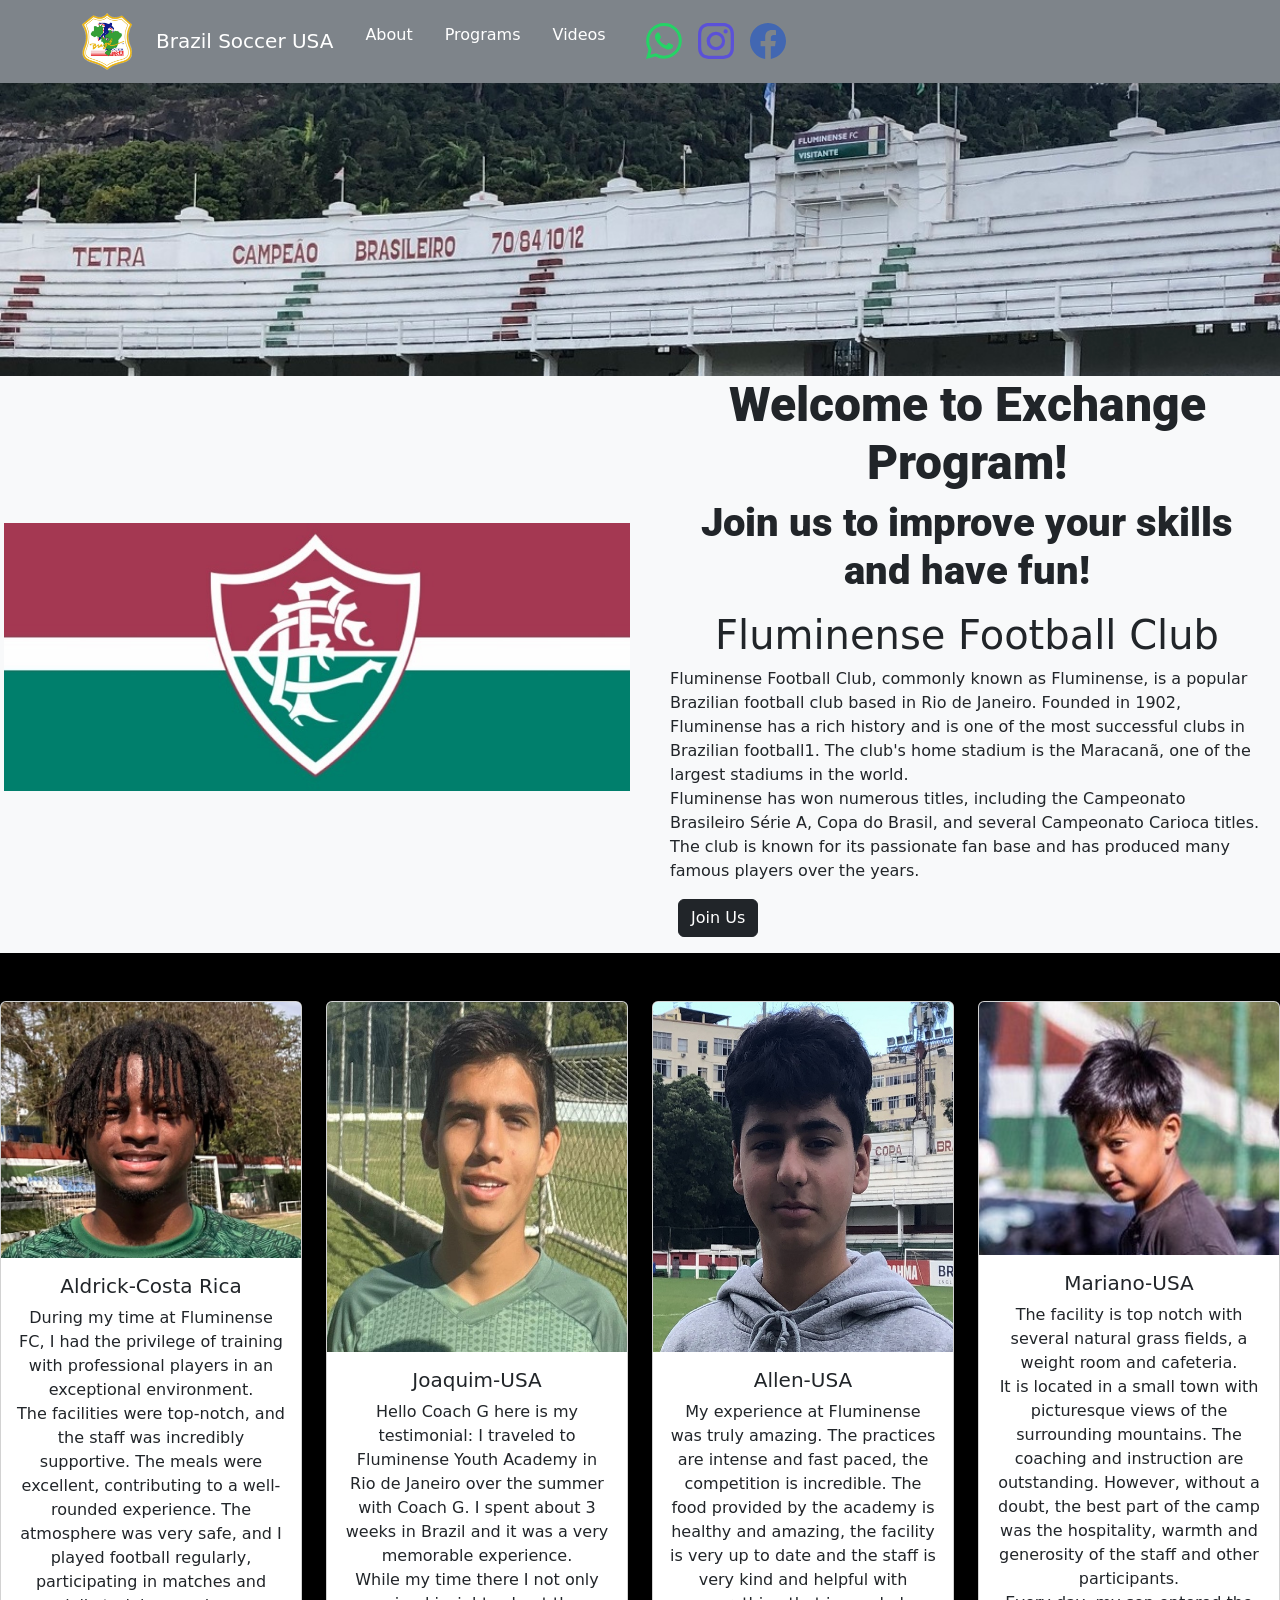
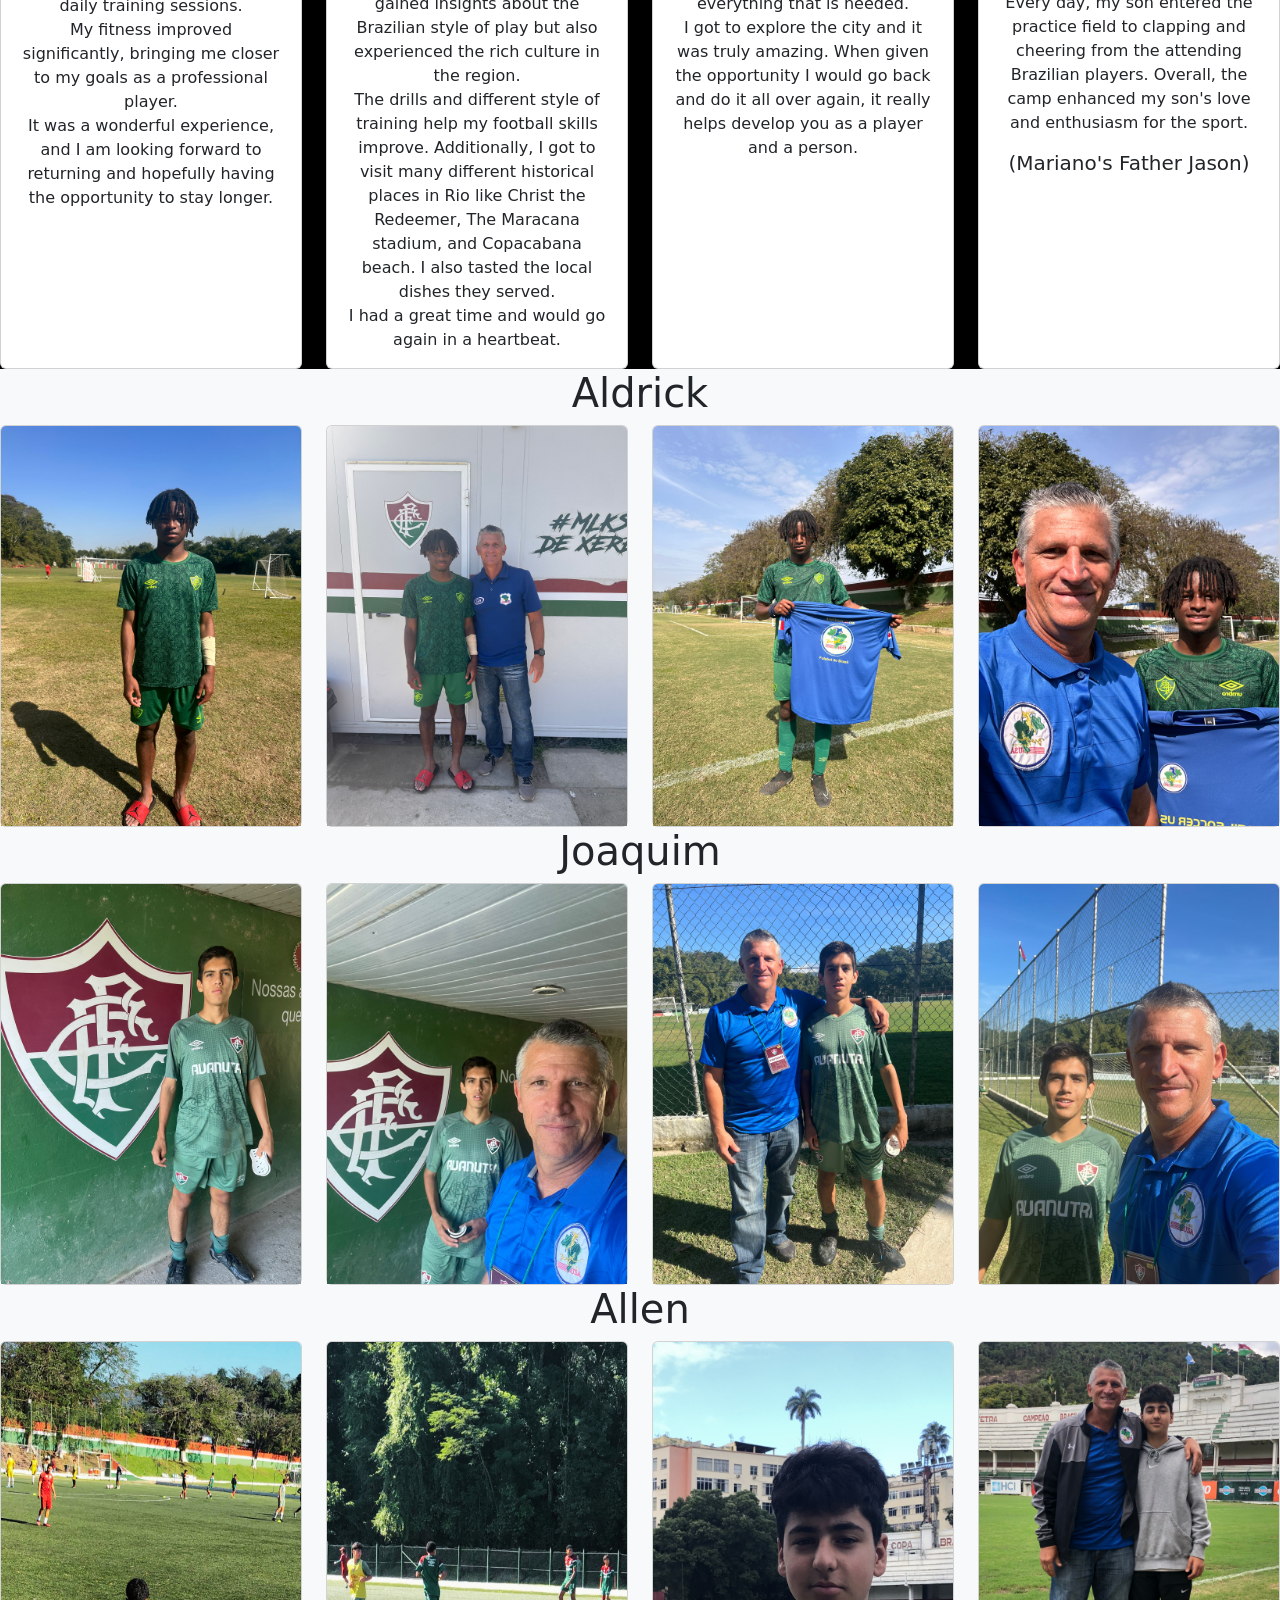
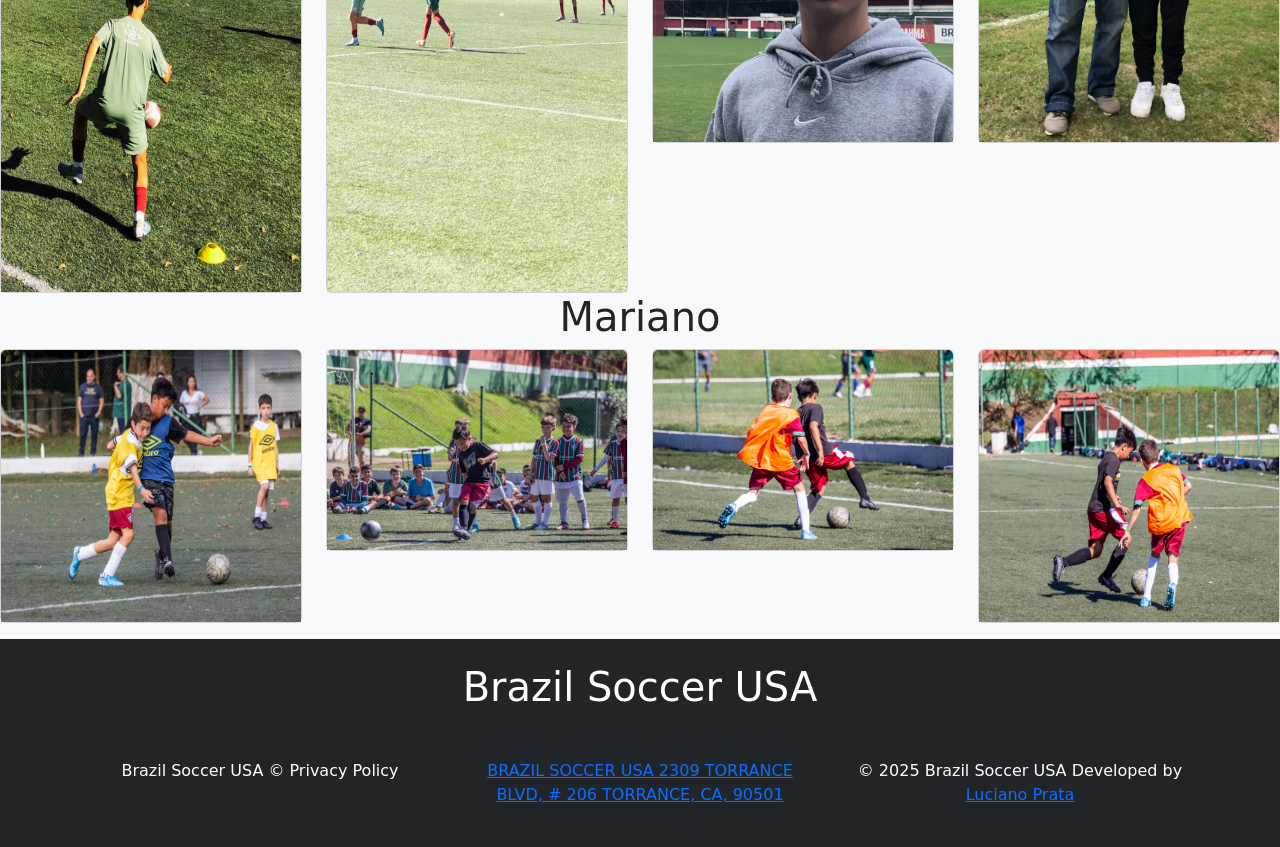
<file: Exchange-Program-In-Brazil.html>
﻿<!doctype html>
<html lang="pt-br">

<head>
  <!-- Required meta tags -->
  <meta charset="utf-8">
  <meta name="viewport" content="width=device-width, initial-scale=1">

  <!-- Bootstrap CSS -->
  <link href="https://cdn.jsdelivr.net/npm/bootstrap@5.0.2/dist/css/bootstrap.min.css" rel="stylesheet"
    integrity="sha384-EVSTQN3/azprG1Anm3QDgpJLIm9Nao0Yz1ztcQTwFspd3yD65VohhpuuCOmLASjC" crossorigin="anonymous">
  <link rel="stylesheet" href="style1.css">

  <!--bundle-->
  <script src="https://cdn.jsdelivr.net/npm/bootstrap@5.0.2/dist/js/bootstrap.bundle.min.js"></script>
  <!--Font-->
  <link rel="preconnect" href="https://fonts.googleapis.com">
  <link rel="preconnect" href="https://fonts.gstatic.com" crossorigin>
  <link
    href="https://fonts.googleapis.com/css2?family=Open+Sans:ital,wght@0,300..800;1,300..800&family=Roboto:ital,wght@0,100;0,300;0,400;0,500;0,700;0,900;1,100;1,300;1,400;1,500;1,700;1,900&display=swap"
    rel="stylesheet">

    <link rel="icon" type="image/x-icon" href="/Imagens/favicon.ico">
  <title>Brazil Soccer Usa</title>
</head>

<body style="background-color: rgb(0, 0, 0);">
  <header>
    <!--Navbar-->
    <nav class="navbar navbar-expand-lg navbar-light shadow-sm fixed-top navbar-color barra-nav">
      <div class="container"> <a class="navbar-brand d-flex align-items-center" href="index.html">
          <!--Icone do site-->
          <img src="Imagens/brazilSoccerLogoTransp.png" alt="Brazil soccer logo" class="me-4" style="width: 50px;">
          <!--Icone do site-->
          <span class="ml-3 font-weight-bold text-white">Brazil Soccer USA</apan>
        </a> <button class="navbar-toggler navbar-toggler-right border-0" type="button" data-toggle="collapse"
          data-target="#navbar4">
          <span class="navbar-toggler-icon"></span>
        </button>


        <div class="collapse navbar-collapse" id="navbar4">
          <ul class="navbar-nav mr-auto pl-lg-4">
            
            <li class="nav-item px-lg-2"> <a class="nav-link text-white link-hover" href="about-us.html"><span
                  class="d-inline-block d-lg-none icon-width"><i class="far fa-user"></i></i></span>About</a> </li>
          
            <li class="nav-item px-lg-2"> <a class="nav-link text-white link-hover" href="BSU-Programs.html"><span
                  class="d-inline-block d-lg-none icon-width"><i class="far fa-envelope"></i></span>Programs</a> </li>

            <li>
              <li class="nav-item px-lg-2 active "> <a class="nav-link text-white link-hover  " href="videos.html"> <span
                class="d-inline-block d-lg-none icon-width link-hover "><i class="fas fa-home "></i></span>Videos</a>
          </li>
       
              <a class="nav-link" href="https://wa.me/+13103395173" target="_blank"><svg xmlns="http://www.w3.org/2000/svg" width="36" height="36"
                  fill="#25D366" class="bi bi-whatsapp ms-3" viewBox="0 0 16 16">
                  <path
                    d="M13.601 2.326A7.85 7.85 0 0 0 7.994 0C3.627 0 .068 3.558.064 7.926c0 1.399.366 2.76 1.057 3.965L0 16l4.204-1.102a7.9 7.9 0 0 0 3.79.965h.004c4.368 0 7.926-3.558 7.93-7.93A7.9 7.9 0 0 0 13.6 2.326zM7.994 14.521a6.6 6.6 0 0 1-3.356-.92l-.24-.144-2.494.654.666-2.433-.156-.251a6.56 6.56 0 0 1-1.007-3.505c0-3.626 2.957-6.584 6.591-6.584a6.56 6.56 0 0 1 4.66 1.931 6.56 6.56 0 0 1 1.928 4.66c-.004 3.639-2.961 6.592-6.592 6.592m3.615-4.934c-.197-.099-1.17-.578-1.353-.646-.182-.065-.315-.099-.445.099-.133.197-.513.646-.627.775-.114.133-.232.148-.43.05-.197-.1-.836-.308-1.592-.985-.59-.525-.985-1.175-1.103-1.372-.114-.198-.011-.304.088-.403.087-.088.197-.232.296-.346.1-.114.133-.198.198-.33.065-.134.034-.248-.015-.347-.05-.099-.445-1.076-.612-1.47-.16-.389-.323-.335-.445-.34-.114-.007-.247-.007-.38-.007a.73.73 0 0 0-.529.247c-.182.198-.691.677-.691 1.654s.71 1.916.81 2.049c.098.133 1.394 2.132 3.383 2.992.47.205.84.326 1.129.418.475.152.904.129 1.246.08.38-.058 1.171-.48 1.338-.943.164-.464.164-.86.114-.943-.049-.084-.182-.133-.38-.232" />
                </svg></a>
            </li>
            <li>
              <a class="nav-link" href="https://www.instagram.com/brazil_soccer_usa/" target="_blank">
              <svg xmlns="http://www.w3.org/2000/svg" width="36" height="36" fill="#5B51D8"
                class="bi bi-instagram" viewBox="0 0 16 16">
                <path
                  d="M8 0C5.829 0 5.556.01 4.703.048 3.85.088 3.269.222 2.76.42a3.9 3.9 0 0 0-1.417.923A3.9 3.9 0 0 0 .42 2.76C.222 3.268.087 3.85.048 4.7.01 5.555 0 5.827 0 8.001c0 2.172.01 2.444.048 3.297.04.852.174 1.433.372 1.942.205.526.478.972.923 1.417.444.445.89.719 1.416.923.51.198 1.09.333 1.942.372C5.555 15.99 5.827 16 8 16s2.444-.01 3.298-.048c.851-.04 1.434-.174 1.943-.372a3.9 3.9 0 0 0 1.416-.923c.445-.445.718-.891.923-1.417.197-.509.332-1.09.372-1.942C15.99 10.445 16 10.173 16 8s-.01-2.445-.048-3.299c-.04-.851-.175-1.433-.372-1.941a3.9 3.9 0 0 0-.923-1.417A3.9 3.9 0 0 0 13.24.42c-.51-.198-1.092-.333-1.943-.372C10.443.01 10.172 0 7.998 0zm-.717 1.442h.718c2.136 0 2.389.007 3.232.046.78.035 1.204.166 1.486.275.373.145.64.319.92.599s.453.546.598.92c.11.281.24.705.275 1.485.039.843.047 1.096.047 3.231s-.008 2.389-.047 3.232c-.035.78-.166 1.203-.275 1.485a2.5 2.5 0 0 1-.599.919c-.28.28-.546.453-.92.598-.28.11-.704.24-1.485.276-.843.038-1.096.047-3.232.047s-2.39-.009-3.233-.047c-.78-.036-1.203-.166-1.485-.276a2.5 2.5 0 0 1-.92-.598 2.5 2.5 0 0 1-.6-.92c-.109-.281-.24-.705-.275-1.485-.038-.843-.046-1.096-.046-3.233s.008-2.388.046-3.231c.036-.78.166-1.204.276-1.486.145-.373.319-.64.599-.92s.546-.453.92-.598c.282-.11.705-.24 1.485-.276.738-.034 1.024-.044 2.515-.045zm4.988 1.328a.96.96 0 1 0 0 1.92.96.96 0 0 0 0-1.92m-4.27 1.122a4.109 4.109 0 1 0 0 8.217 4.109 4.109 0 0 0 0-8.217m0 1.441a2.667 2.667 0 1 1 0 5.334 2.667 2.667 0 0 1 0-5.334" />
              </svg>
            </a>
            </li>
            <li>
              <a class="nav-link" href="https://www.facebook.com/profile.php?id=100064600883525" target="_blank">
              <svg xmlns="http://www.w3.org/2000/svg" width="36" height="36" fill="#4267B2" class="bi bi-facebook " viewBox="0 0 16 16">
                <path d="M16 8.049c0-4.446-3.582-8.05-8-8.05C3.58 0-.002 3.603-.002 8.05c0 4.017 2.926 7.347 6.75 7.951v-5.625h-2.03V8.05H6.75V6.275c0-2.017 1.195-3.131 3.022-3.131.876 0 1.791.157 1.791.157v1.98h-1.009c-.993 0-1.303.621-1.303 1.258v1.51h2.218l-.354 2.326H9.25V16c3.824-.604 6.75-3.934 6.75-7.951"/>
              </svg>
            </a>
            </li>
           
            
          </ul>
        </div>
      </div>
    </nav>
    <!--navbar-->
    <nav class="sandwish navbar navbar-expand-lg navbar-light bg-light">
      <div class="container-fluid"> <a class="navbar-brand" href="index.html">Home</a> <button class="navbar-toggler"
          type="button" data-bs-toggle="collapse" data-bs-target="#navbarNav" aria-controls="navbarNav"
          aria-expanded="false" aria-label="Toggle navigation"> <span class="navbar-toggler-icon"></span> </button>
        <div class="collapse navbar-collapse" id="navbarNav">
          <ul class="navbar-nav">
            <li class="nav-item"> <a class="nav-link active" aria-current="page" href="about-us.html">About</a> </li>
            <li class="nav-item"> <a class="nav-link active" aria-current="page" href="BSU-Programs.html">Programs</a> </li>
            <li class="nav-item"> <a class="nav-link active" aria-current="page" href="BSU-Programs.html">Videos</a> </li>
            <li class="nav-item"> <a class="nav-link" href="https://wa.me/+13103395173" target="_blank"><svg
                  xmlns="http://www.w3.org/2000/svg" width="36" height="36" fill="#25D366" class="bi bi-whatsapp "
                  viewBox="0 0 16 16">
                  <path
                    d="M13.601 2.326A7.85 7.85 0 0 0 7.994 0C3.627 0 .068 3.558.064 7.926c0 1.399.366 2.76 1.057 3.965L0 16l4.204-1.102a7.9 7.9 0 0 0 3.79.965h.004c4.368 0 7.926-3.558 7.93-7.93A7.9 7.9 0 0 0 13.6 2.326zM7.994 14.521a6.6 6.6 0 0 1-3.356-.92l-.24-.144-2.494.654.666-2.433-.156-.251a6.56 6.56 0 0 1-1.007-3.505c0-3.626 2.957-6.584 6.591-6.584a6.56 6.56 0 0 1 4.66 1.931 6.56 6.56 0 0 1 1.928 4.66c-.004 3.639-2.961 6.592-6.592 6.592m3.615-4.934c-.197-.099-1.17-.578-1.353-.646-.182-.065-.315-.099-.445.099-.133.197-.513.646-.627.775-.114.133-.232.148-.43.05-.197-.1-.836-.308-1.592-.985-.59-.525-.985-1.175-1.103-1.372-.114-.198-.011-.304.088-.403.087-.088.197-.232.296-.346.1-.114.133-.198.198-.33.065-.134.034-.248-.015-.347-.05-.099-.445-1.076-.612-1.47-.16-.389-.323-.335-.445-.34-.114-.007-.247-.007-.38-.007a.73.73 0 0 0-.529.247c-.182.198-.691.677-.691 1.654s.71 1.916.81 2.049c.098.133 1.394 2.132 3.383 2.992.47.205.84.326 1.129.418.475.152.904.129 1.246.08.38-.058 1.171-.48 1.338-.943.164-.464.164-.86.114-.943-.049-.084-.182-.133-.38-.232" />
                </svg></a> </li>

            <li class="nav-item"> <a class="nav-link" href="https://www.instagram.com/brazil_soccer_usa/"target="_blank"> <svg
                  xmlns="http://www.w3.org/2000/svg" width="36" height="36" fill="#5B51D8" class="bi bi-instagram mt-2"
                  viewBox="0 0 16 16">
                  <path
                    d="M8 0C5.829 0 5.556.01 4.703.048 3.85.088 3.269.222 2.76.42a3.9 3.9 0 0 0-1.417.923A3.9 3.9 0 0 0 .42 2.76C.222 3.268.087 3.85.048 4.7.01 5.555 0 5.827 0 8.001c0 2.172.01 2.444.048 3.297.04.852.174 1.433.372 1.942.205.526.478.972.923 1.417.444.445.89.719 1.416.923.51.198 1.09.333 1.942.372C5.555 15.99 5.827 16 8 16s2.444-.01 3.298-.048c.851-.04 1.434-.174 1.943-.372a3.9 3.9 0 0 0 1.416-.923c.445-.445.718-.891.923-1.417.197-.509.332-1.09.372-1.942C15.99 10.445 16 10.173 16 8s-.01-2.445-.048-3.299c-.04-.851-.175-1.433-.372-1.941a3.9 3.9 0 0 0-.923-1.417A3.9 3.9 0 0 0 13.24.42c-.51-.198-1.092-.333-1.943-.372C10.443.01 10.172 0 7.998 0zm-.717 1.442h.718c2.136 0 2.389.007 3.232.046.78.035 1.204.166 1.486.275.373.145.64.319.92.599s.453.546.598.92c.11.281.24.705.275 1.485.039.843.047 1.096.047 3.231s-.008 2.389-.047 3.232c-.035.78-.166 1.203-.275 1.485a2.5 2.5 0 0 1-.599.919c-.28.28-.546.453-.92.598-.28.11-.704.24-1.485.276-.843.038-1.096.047-3.232.047s-2.39-.009-3.233-.047c-.78-.036-1.203-.166-1.485-.276a2.5 2.5 0 0 1-.92-.598 2.5 2.5 0 0 1-.6-.92c-.109-.281-.24-.705-.275-1.485-.038-.843-.046-1.096-.046-3.233s.008-2.388.046-3.231c.036-.78.166-1.204.276-1.486.145-.373.319-.64.599-.92s.546-.453.92-.598c.282-.11.705-.24 1.485-.276.738-.034 1.024-.044 2.515-.045zm4.988 1.328a.96.96 0 1 0 0 1.92.96.96 0 0 0 0-1.92m-4.27 1.122a4.109 4.109 0 1 0 0 8.217 4.109 4.109 0 0 0 0-8.217m0 1.441a2.667 2.667 0 1 1 0 5.334 2.667 2.667 0 0 1 0-5.334" />
                </svg></a></li>

            <li> <a class="nav-link" href="https://www.facebook.com/profile.php?id=100064600883525" target="_blank">
              <svg xmlns="http://www.w3.org/2000/svg" width="36" height="36" fill="#4267B2" class="bi bi-facebook " viewBox="0 0 16 16">
                <path d="M16 8.049c0-4.446-3.582-8.05-8-8.05C3.58 0-.002 3.603-.002 8.05c0 4.017 2.926 7.347 6.75 7.951v-5.625h-2.03V8.05H6.75V6.275c0-2.017 1.195-3.131 3.022-3.131.876 0 1.791.157 1.791.157v1.98h-1.009c-.993 0-1.303.621-1.303 1.258v1.51h2.218l-.354 2.326H9.25V16c3.824-.604 6.75-3.934 6.75-7.951"/>
              </svg>
            </a>
            </li>


          </ul>
        </div>
      </div>
    </nav>
    <!---navbar-->
  </header>
  <!---main section-->
  <section>
    <div class="banner-exchange">
      
    </div>
  </section>
  <section>
    <div class=" bg-light pb-3 ps-1">
      <div class="row align-items-center">
        <div class="col-md-6"> <img src="Imagens/Fluminense-Parallax.jpg" class="img-fluid" alt="Example Image"> </div>
        <div class="col-md-6">
          <div class="container">
            <h1 class="text-dark display-5 roboto text-center">Welcome to Exchange Program!</h1>
            <p class="text-dark display-6 roboto text-center">Join us to improve your skills and have fun!</p>
          </div>
          <h1 class="text-center"> Fluminense Football Club</h1>
          <p class="ps-3 pe-3">Fluminense Football Club, commonly known as Fluminense, is a popular Brazilian football
            club based in Rio de Janeiro. Founded in 1902, Fluminense has a rich history and is one of the most
            successful clubs in Brazilian football1. The club's home stadium is the Maracanã, one of the largest
            stadiums in the world.
            <br>
            Fluminense has won numerous titles, including the Campeonato Brasileiro Série A, Copa do Brasil, and several
            Campeonato Carioca titles. The club is known for its passionate fan base and has produced many famous
            players over the years.
          </p>
        </p> <a href="contact-us.html" class="btn btn-dark ms-4">Join Us</a>
  </section>
  <!---Bio of Playeres--->
  <section>
    <div class=" mt-5">
      <div class="row row-cols-1 row-cols-md-4 g-4">
        <div class="col">
          <div class="card h-100"> <img src="Imagens/Aldrick-Bio-Exchange.jpg" class="card-img-top" alt="Profile 1">
            <div class="card-body text-center">
              <h5 class="card-title">Aldrick-Costa Rica</h5>
              <p class="card-text">During my time at Fluminense FC, I had the privilege of training with professional
                players in an exceptional environment.
                <br>
                The facilities were top-notch, and the staff was incredibly
                supportive. The meals were excellent, contributing to a well-rounded experience. The atmosphere was very
                safe, and I played football regularly, participating in matches and daily training sessions.
                <br>
                My fitness improved significantly, bringing me closer to my goals as a professional player.
                <br>
                It was a wonderful experience, and I am looking forward to returning and hopefully having the
                opportunity to stay longer.
              </p>

            </div>
          </div>
        </div>
        <div class="col">
          <div class="card h-100"> <img src="Imagens/Joaguim-Bio-Exchange.jpeg" class="card-img-top" alt="Profile 2" style="height: 350px;">
            <div class="card-body text-center">
              <h5 class="card-title">Joaquim-USA
              </h5>
              <p class="card-text">Hello Coach G here is my testimonial: I traveled to Fluminense Youth Academy in Rio
                de Janeiro over the summer with Coach G. I spent about 3 weeks in Brazil and it was a very memorable
                experience.
                <br>
                While my time there I not only gained insights about the Brazilian style of play but also
                experienced the rich culture in the region.
                <br>
                The drills and different style of training help my football
                skills improve. Additionally, I got to visit many different historical places in Rio like Christ the
                Redeemer, The Maracana stadium, and Copacabana beach. I also tasted the local dishes they served.
                <br>
                I had a great time and would go again in a heartbeat.
              </p>
            </div>
          </div>
        </div>
        <div class="col">
          <div class="card h-100"> <img src="Imagens/Allen-Bio-Gallery 0.jpg" class="card-img-top" alt="Profile 3" style="height: 350px;">
            <div class="card-body text-center">
              <h5 class="card-title">Allen-USA</h5>
              <p class="card-text">My experience at Fluminense was truly amazing. The practices are intense and fast
                paced, the competition is incredible. The food provided by the academy is healthy and amazing, the
                facility is very up to date and the staff is very kind and helpful with everything that is needed.
                <br>
                I got to explore the city and it was truly amazing. When given the opportunity I would go back and do it
                all
                over again, it really helps develop you as a player and a person.
              </p>
            </div>
          </div>
        </div>
        <div class="col">
          <div class="card h-100"> <img src="Imagens/Mariano-Bio-Exchange.jpg" class="card-img-top" alt="Profile 3">
            <div class="card-body text-center">
              <h5 class="card-title">Mariano-USA</h5>
              <p class="card-text">The facility is top notch with several natural grass fields, a weight room and
                cafeteria.
                <br>
                It is located in a small town with picturesque views of the surrounding mountains. The
                coaching and instruction are outstanding. However, without a doubt, the best part of the camp was the
                hospitality, warmth and generosity of the staff and other participants.
                <br>
                Every day, my son entered the practice field to clapping and cheering from the attending Brazilian
                players. Overall, the camp enhanced
                my son's love and enthusiasm for the sport.
              </p>
              <h5>(Mariano's Father Jason)</h5>
            </div>
          </div>
        </div>
      </div>
    </div>
  </section>
  <!---Photo Gallery--->
  <section>
    <h1 class="text-center bg-light">Aldrick</h1>
    <div class="bg-light ">
      <div class="row row-cols-1 row-cols-md-4 g-4">
        <div class="col">
          <div class="card"> <img src="Imagens/Aldrick-Bio-Gallery-1.jpg" class="card-img-top" alt="Photo 1"> </div>
        </div>
        <div class="col">
          <div class="card"> <img src="Imagens/Aldrick-Bio-Gallery-2.jpg" class="card-img-top" alt="Photo 2"> </div>
        </div>
        <div class="col">
          <div class="card"> <img src="Imagens/Aldrick-Bio-Gallery-3.jpg" class="card-img-top" alt="Photo 3"> </div>
        </div>
        <div class="col">
          <div class="card"> <img src="Imagens/Aldrick-Bio-Gallery-4.jpg" class="card-img-top" alt="Photo 4"> </div>
        </div>
      </div>
    </div>
    <h1 class="text-center bg-light">Joaquim</h1>
    <div class="bg-light">
      <div class="row row-cols-1 row-cols-md-4 g-4">
        <div class="col">
          <div class="card"> <img src="Imagens/Joaquim-Bio-Gallery-1.jpg" class="card-img-top" alt="Photo 1"> </div>
        </div>
        <div class="col">
          <div class="card"> <img src="Imagens/Joaquim-Bio-Gallery-2.jpg" class="card-img-top" alt="Photo 2"> </div>
        </div>
        <div class="col">
          <div class="card"> <img src="Imagens/Joaquim-Bio-Gallery-3.jpg" class="card-img-top" alt="Photo 3"> </div>
        </div>
        <div class="col">
          <div class="card"> <img src="Imagens/Joaquim-Bio-Gallery-4.jpg" class="card-img-top" alt="Photo 4"> </div>
        </div>
      </div>
    </div>
    <h1 class="text-center bg-light">Allen</h1>
    <div class="bg-light">
      <div class="row row-cols-1 row-cols-md-4 g-4">
        <div class="col">
          <div class="card"> <img src="Imagens/Allan-Bio-Gallery1.png" class="card-img-top" alt="Photo 1" style="height: 550px;"> </div>
        </div>
        <div class="col">
          <div class="card"> <img src="Imagens/Allen-Bio-Gallery.png" class="card-img-top" alt="Photo 2" style="height: 550px;"> </div>
        </div>
        <div class="col">
          <div class="card"> <img src="Imagens/Allen-Bio-Gallery 3.jpg" class="card-img-top" alt="Photo 3"> </div>
        </div>
        <div class="col">
          <div class="card"> <img src="Imagens/Allen-Bio-Gallery 4.jpg" class="card-img-top" alt="Photo 4"> </div>
        </div>
      </div>
    </div>
    <h1 class="text-center bg-light">Mariano</h1>
    <div class="bg-light pb-3">
      <div class="row row-cols-1 row-cols-md-4 g-4">
        <div class="col">
          <div class="card"> <img src="Imagens/Mariano_Bio-Gallery-1.jpg" class="card-img-top" alt="Photo 1" style="height: 272px;"> </div>
        </div>
        <div class="col">
          <div class="card"> <img src="Imagens/Mariano_Bio-Gallery-2.jpg" class="card-img-top" alt="Photo 2"> </div>
        </div>
        <div class="col">
          <div class="card"> <img src="Imagens/Mariano_Bio-Gallery-3.jpg" class="card-img-top" alt="Photo 3"> </div>
        </div>
        <div class="col">
          <div class="card"> <img src="Imagens/Mariano_Bio-Gallery-4.jpg" class="card-img-top" alt="Photo 4" style="height: 272px;"> </div>
        </div>

      </div>
    </div>
  </section>




  
  <footer class="p-4 bg-dark text-white text-center">
    <h1 class="text-white">Brazil Soccer USA</h1>
    <div class="container mt-5">
      <div class="row">
        <div class="col-md-4">      
          <p class="text-white">
            Brazil Soccer USA © Privacy Policy
          </p>

        </div>
        <div class="col-md-4">
          <p class="text-white"><a href="https://maps.app.goo.gl/VrK9ZomSMhJmTHhaA" target="_blank">BRAZIL SOCCER USA
              2309 TORRANCE BLVD, # 206
              TORRANCE, CA, 90501
            </a>
          </p>
        </div>
        <div class="col-md-4">      
          <p class="text-white">
            © 2025 Brazil Soccer USA  Developed by
            <a href="https://www.linkedin.com/feed/?trk=sem-ga_campid.12619604099_asid.149519181115_crid.725790844702_kw.linkedin_d.c_tid.kwd-148086543_n.g_mt.e_geo.9198847">Luciano Prata</a>
          </p>
        </div>
      </div>
    </div>
  </footer>


  <!-- Optional JavaScript; choose one of the two! -->

  <!-- Option 1: Bootstrap Bundle with Popper -->
  <script src="https://cdn.jsdelivr.net/npm/bootstrap@5.0.2/dist/js/bootstrap.bundle.min.js"
    integrity="sha384-MrcW6ZMFYlzcLA8Nl+NtUVF0sA7MsXsP1UyJoMp4YLEuNSfAP+JcXn/tWtIaxVXM"
    crossorigin="anonymous"></script>

  <!-- Option 2: Separate Popper and Bootstrap JS -->
  <!--
    <script src="https://cdn.jsdelivr.net/npm/@popperjs/core@2.9.2/dist/umd/popper.min.js" integrity="sha384-IQsoLXl5PILFhosVNubq5LC7Qb9DXgDA9i+tQ8Zj3iwWAwPtgFTxbJ8NT4GN1R8p" crossorigin="anonymous"></script>
    <script src="https://cdn.jsdelivr.net/npm/bootstrap@5.0.2/dist/js/bootstrap.min.js" integrity="sha384-cVKIPhGWiC2Al4u+LWgxfKTRIcfu0JTxR+EQDz/bgldoEyl4H0zUF0QKbrJ0EcQF" crossorigin="anonymous"></script>
    -->
  <script>
    const marcar = (obj) => {
      document.getElementById(obj).classList.toggle("active")
    }

    $(document).ready(function () {
      if ($(window).width() > 991) {
        $('.navbar-light .d-menu').hover(function () {
          $(this).find('.sm-menu').first().stop(true, true).slideDown(150);
        }, function () {
          $(this).find('.sm-menu').first().stop(true, true).delay(120).slideUp(100);
        });
      }
    });

  </script>
  <script href="JavaScript1.js"></script>
      <!---jquery para a navbar-->
      <script src="https://code.jquery.com/jquery-3.5.1.slim.min.js"></script>
      <script src="https://cdn.jsdelivr.net/npm/@popperjs/core@2.5.2/dist/umd/popper.min.js"></script>
      <script src="https://stackpath.bootstrapcdn.com/bootstrap/4.5.2/js/bootstrap.min.js"></script>
  <!---jquery para a navbar-->
  


</body>

</html>
</file>
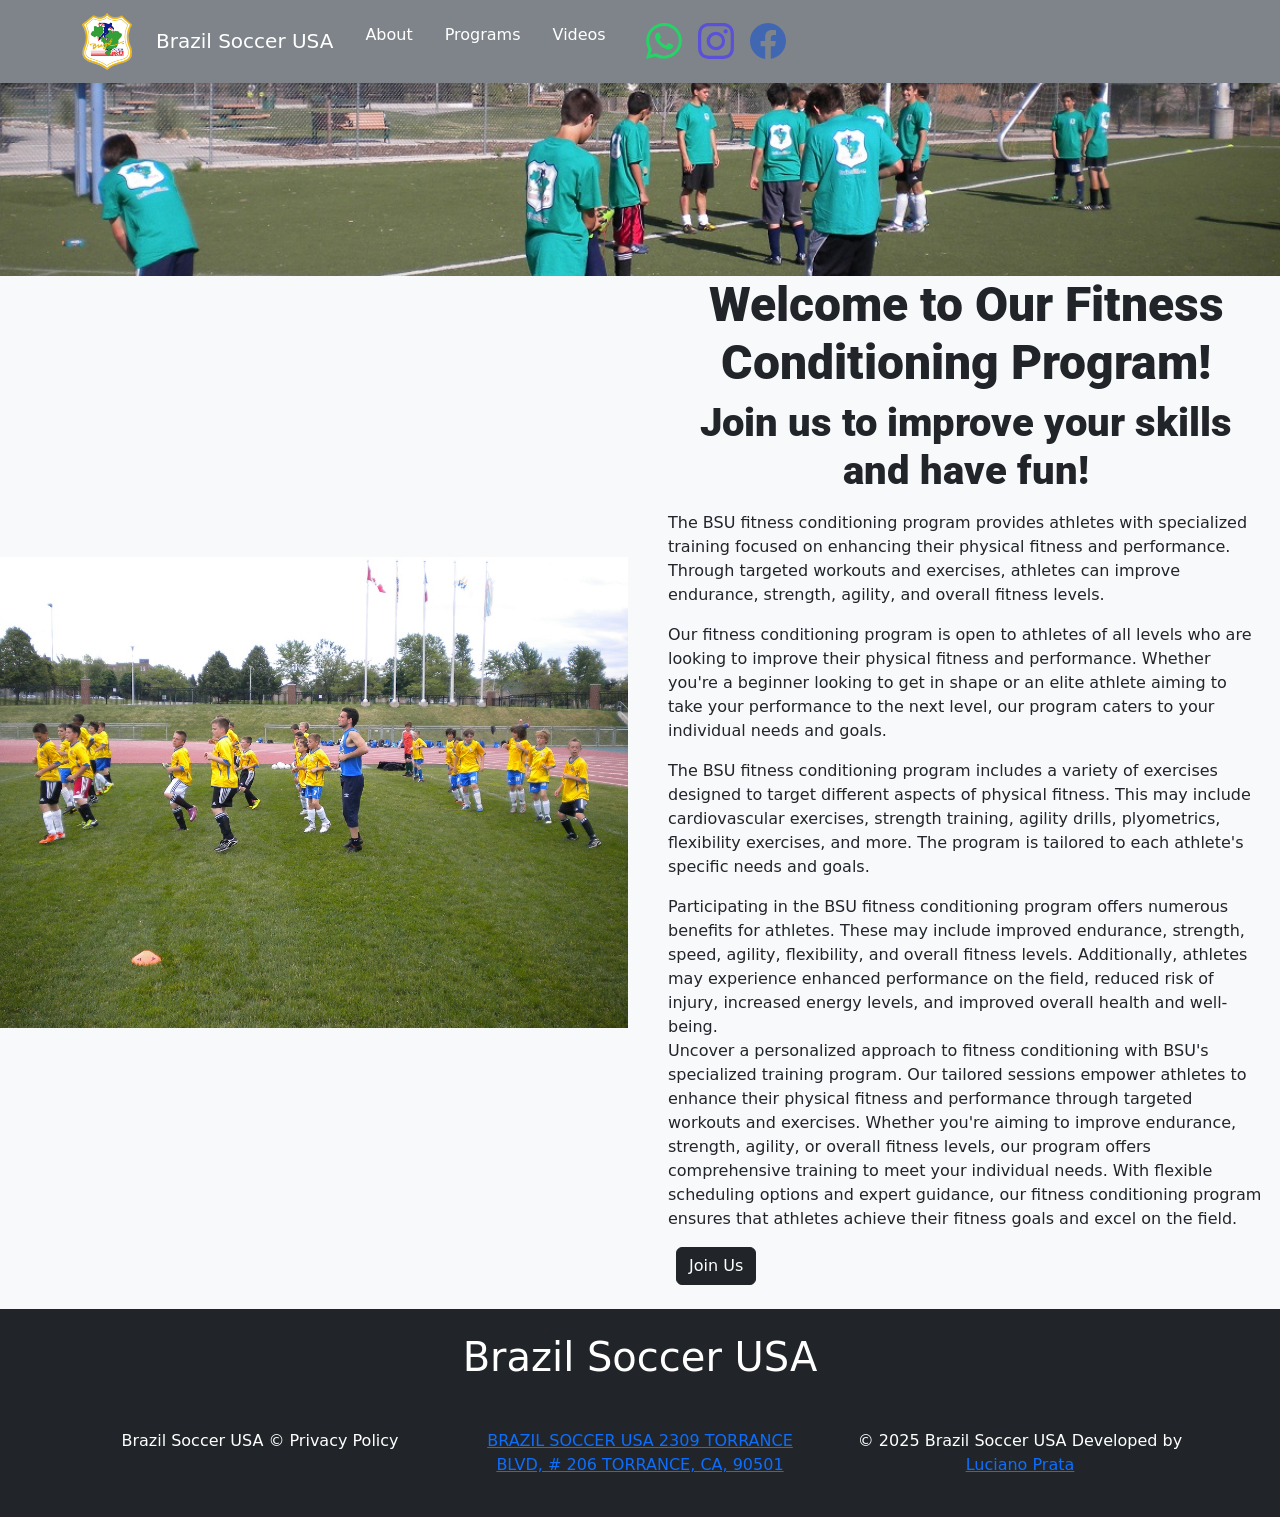
<file: fitness.html>
﻿<!doctype html>
<html lang="pt-br">

<head>
  <!-- Required meta tags -->
  <meta charset="utf-8">
  <meta name="viewport" content="width=device-width, initial-scale=1">

  <!-- Bootstrap CSS -->
  <link href="https://cdn.jsdelivr.net/npm/bootstrap@5.0.2/dist/css/bootstrap.min.css" rel="stylesheet"
    integrity="sha384-EVSTQN3/azprG1Anm3QDgpJLIm9Nao0Yz1ztcQTwFspd3yD65VohhpuuCOmLASjC" crossorigin="anonymous">
  <link rel="stylesheet" href="style1.css">

  <!--bundle-->
  <script src="https://cdn.jsdelivr.net/npm/bootstrap@5.0.2/dist/js/bootstrap.bundle.min.js"></script>
  <!--Font-->
  <link rel="preconnect" href="https://fonts.googleapis.com">
  <link rel="preconnect" href="https://fonts.gstatic.com" crossorigin>
  <link
    href="https://fonts.googleapis.com/css2?family=Open+Sans:ital,wght@0,300..800;1,300..800&family=Roboto:ital,wght@0,100;0,300;0,400;0,500;0,700;0,900;1,100;1,300;1,400;1,500;1,700;1,900&display=swap"
    rel="stylesheet">

    <link rel="icon" type="image/x-icon" href="/Imagens/favicon.ico">
  <title>Brazil Soccer Usa</title>
</head>

<body>
  <header>
    <!--Navbar-->
    <nav class="navbar navbar-expand-lg navbar-light shadow-sm fixed-top navbar-color barra-nav">
      <div class="container"> <a class="navbar-brand d-flex align-items-center" href="index.html">
          <!--Icone do site-->
          <img src="Imagens/brazilSoccerLogoTransp.png" alt="Brazil soccer logo" class="me-4" style="width: 50px;">
          <!--Icone do site-->
          <span class="ml-3 font-weight-bold text-white">Brazil Soccer USA</apan>
        </a> <button class="navbar-toggler navbar-toggler-right border-0" type="button" data-toggle="collapse"
          data-target="#navbar4">
          <span class="navbar-toggler-icon"></span>
        </button>


        <div class="collapse navbar-collapse" id="navbar4">
          <ul class="navbar-nav mr-auto pl-lg-4">
            
            <li class="nav-item px-lg-2"> <a class="nav-link text-white link-hover" href="about-us.html"><span
                  class="d-inline-block d-lg-none icon-width"><i class="far fa-user"></i></i></span>About</a> </li>
          
            <li class="nav-item px-lg-2"> <a class="nav-link text-white link-hover" href="BSU-Programs.html"><span
                  class="d-inline-block d-lg-none icon-width"><i class="far fa-envelope"></i></span>Programs</a> </li>

            <li>
              <li class="nav-item px-lg-2 active "> <a class="nav-link text-white link-hover  " href="videos.html"> <span
                class="d-inline-block d-lg-none icon-width link-hover "><i class="fas fa-home "></i></span>Videos</a>
          </li>
       
              <a class="nav-link" href="https://wa.me/+13103395173" target="_blank"><svg xmlns="http://www.w3.org/2000/svg" width="36" height="36"
                  fill="#25D366" class="bi bi-whatsapp ms-3" viewBox="0 0 16 16">
                  <path
                    d="M13.601 2.326A7.85 7.85 0 0 0 7.994 0C3.627 0 .068 3.558.064 7.926c0 1.399.366 2.76 1.057 3.965L0 16l4.204-1.102a7.9 7.9 0 0 0 3.79.965h.004c4.368 0 7.926-3.558 7.93-7.93A7.9 7.9 0 0 0 13.6 2.326zM7.994 14.521a6.6 6.6 0 0 1-3.356-.92l-.24-.144-2.494.654.666-2.433-.156-.251a6.56 6.56 0 0 1-1.007-3.505c0-3.626 2.957-6.584 6.591-6.584a6.56 6.56 0 0 1 4.66 1.931 6.56 6.56 0 0 1 1.928 4.66c-.004 3.639-2.961 6.592-6.592 6.592m3.615-4.934c-.197-.099-1.17-.578-1.353-.646-.182-.065-.315-.099-.445.099-.133.197-.513.646-.627.775-.114.133-.232.148-.43.05-.197-.1-.836-.308-1.592-.985-.59-.525-.985-1.175-1.103-1.372-.114-.198-.011-.304.088-.403.087-.088.197-.232.296-.346.1-.114.133-.198.198-.33.065-.134.034-.248-.015-.347-.05-.099-.445-1.076-.612-1.47-.16-.389-.323-.335-.445-.34-.114-.007-.247-.007-.38-.007a.73.73 0 0 0-.529.247c-.182.198-.691.677-.691 1.654s.71 1.916.81 2.049c.098.133 1.394 2.132 3.383 2.992.47.205.84.326 1.129.418.475.152.904.129 1.246.08.38-.058 1.171-.48 1.338-.943.164-.464.164-.86.114-.943-.049-.084-.182-.133-.38-.232" />
                </svg></a>
            </li>
            <li>
              <a class="nav-link" href="https://www.instagram.com/brazil_soccer_usa/" target="_blank">
              <svg xmlns="http://www.w3.org/2000/svg" width="36" height="36" fill="#5B51D8"
                class="bi bi-instagram" viewBox="0 0 16 16">
                <path
                  d="M8 0C5.829 0 5.556.01 4.703.048 3.85.088 3.269.222 2.76.42a3.9 3.9 0 0 0-1.417.923A3.9 3.9 0 0 0 .42 2.76C.222 3.268.087 3.85.048 4.7.01 5.555 0 5.827 0 8.001c0 2.172.01 2.444.048 3.297.04.852.174 1.433.372 1.942.205.526.478.972.923 1.417.444.445.89.719 1.416.923.51.198 1.09.333 1.942.372C5.555 15.99 5.827 16 8 16s2.444-.01 3.298-.048c.851-.04 1.434-.174 1.943-.372a3.9 3.9 0 0 0 1.416-.923c.445-.445.718-.891.923-1.417.197-.509.332-1.09.372-1.942C15.99 10.445 16 10.173 16 8s-.01-2.445-.048-3.299c-.04-.851-.175-1.433-.372-1.941a3.9 3.9 0 0 0-.923-1.417A3.9 3.9 0 0 0 13.24.42c-.51-.198-1.092-.333-1.943-.372C10.443.01 10.172 0 7.998 0zm-.717 1.442h.718c2.136 0 2.389.007 3.232.046.78.035 1.204.166 1.486.275.373.145.64.319.92.599s.453.546.598.92c.11.281.24.705.275 1.485.039.843.047 1.096.047 3.231s-.008 2.389-.047 3.232c-.035.78-.166 1.203-.275 1.485a2.5 2.5 0 0 1-.599.919c-.28.28-.546.453-.92.598-.28.11-.704.24-1.485.276-.843.038-1.096.047-3.232.047s-2.39-.009-3.233-.047c-.78-.036-1.203-.166-1.485-.276a2.5 2.5 0 0 1-.92-.598 2.5 2.5 0 0 1-.6-.92c-.109-.281-.24-.705-.275-1.485-.038-.843-.046-1.096-.046-3.233s.008-2.388.046-3.231c.036-.78.166-1.204.276-1.486.145-.373.319-.64.599-.92s.546-.453.92-.598c.282-.11.705-.24 1.485-.276.738-.034 1.024-.044 2.515-.045zm4.988 1.328a.96.96 0 1 0 0 1.92.96.96 0 0 0 0-1.92m-4.27 1.122a4.109 4.109 0 1 0 0 8.217 4.109 4.109 0 0 0 0-8.217m0 1.441a2.667 2.667 0 1 1 0 5.334 2.667 2.667 0 0 1 0-5.334" />
              </svg>
            </a>
            </li>
            <li>
              <a class="nav-link" href="https://www.facebook.com/profile.php?id=100064600883525" target="_blank">
              <svg xmlns="http://www.w3.org/2000/svg" width="36" height="36" fill="#4267B2" class="bi bi-facebook " viewBox="0 0 16 16">
                <path d="M16 8.049c0-4.446-3.582-8.05-8-8.05C3.58 0-.002 3.603-.002 8.05c0 4.017 2.926 7.347 6.75 7.951v-5.625h-2.03V8.05H6.75V6.275c0-2.017 1.195-3.131 3.022-3.131.876 0 1.791.157 1.791.157v1.98h-1.009c-.993 0-1.303.621-1.303 1.258v1.51h2.218l-.354 2.326H9.25V16c3.824-.604 6.75-3.934 6.75-7.951"/>
              </svg>
            </a>
            </li>
           
            
          </ul>
        </div>
      </div>
    </nav>
    <!--navbar-->
    <nav class="sandwish navbar navbar-expand-lg navbar-light bg-light">
      <div class="container-fluid"> <a class="navbar-brand" href="index.html">Home</a> <button class="navbar-toggler"
          type="button" data-bs-toggle="collapse" data-bs-target="#navbarNav" aria-controls="navbarNav"
          aria-expanded="false" aria-label="Toggle navigation"> <span class="navbar-toggler-icon"></span> </button>
        <div class="collapse navbar-collapse" id="navbarNav">
          <ul class="navbar-nav">
            <li class="nav-item"> <a class="nav-link active" aria-current="page" href="about-us.html">About</a> </li>
            <li class="nav-item"> <a class="nav-link active" aria-current="page" href="BSU-Programs.html">Programs</a> </li>
            <li class="nav-item"> <a class="nav-link active" aria-current="page" href="BSU-Programs.html">Videos</a> </li>
            <li class="nav-item"> <a class="nav-link" href="https://wa.me/+13103395173" target="_blank"><svg
                  xmlns="http://www.w3.org/2000/svg" width="36" height="36" fill="#25D366" class="bi bi-whatsapp "
                  viewBox="0 0 16 16">
                  <path
                    d="M13.601 2.326A7.85 7.85 0 0 0 7.994 0C3.627 0 .068 3.558.064 7.926c0 1.399.366 2.76 1.057 3.965L0 16l4.204-1.102a7.9 7.9 0 0 0 3.79.965h.004c4.368 0 7.926-3.558 7.93-7.93A7.9 7.9 0 0 0 13.6 2.326zM7.994 14.521a6.6 6.6 0 0 1-3.356-.92l-.24-.144-2.494.654.666-2.433-.156-.251a6.56 6.56 0 0 1-1.007-3.505c0-3.626 2.957-6.584 6.591-6.584a6.56 6.56 0 0 1 4.66 1.931 6.56 6.56 0 0 1 1.928 4.66c-.004 3.639-2.961 6.592-6.592 6.592m3.615-4.934c-.197-.099-1.17-.578-1.353-.646-.182-.065-.315-.099-.445.099-.133.197-.513.646-.627.775-.114.133-.232.148-.43.05-.197-.1-.836-.308-1.592-.985-.59-.525-.985-1.175-1.103-1.372-.114-.198-.011-.304.088-.403.087-.088.197-.232.296-.346.1-.114.133-.198.198-.33.065-.134.034-.248-.015-.347-.05-.099-.445-1.076-.612-1.47-.16-.389-.323-.335-.445-.34-.114-.007-.247-.007-.38-.007a.73.73 0 0 0-.529.247c-.182.198-.691.677-.691 1.654s.71 1.916.81 2.049c.098.133 1.394 2.132 3.383 2.992.47.205.84.326 1.129.418.475.152.904.129 1.246.08.38-.058 1.171-.48 1.338-.943.164-.464.164-.86.114-.943-.049-.084-.182-.133-.38-.232" />
                </svg></a> </li>

            <li class="nav-item"> <a class="nav-link" href="https://www.instagram.com/brazil_soccer_usa/"target="_blank"> <svg
                  xmlns="http://www.w3.org/2000/svg" width="36" height="36" fill="#5B51D8" class="bi bi-instagram mt-2"
                  viewBox="0 0 16 16">
                  <path
                    d="M8 0C5.829 0 5.556.01 4.703.048 3.85.088 3.269.222 2.76.42a3.9 3.9 0 0 0-1.417.923A3.9 3.9 0 0 0 .42 2.76C.222 3.268.087 3.85.048 4.7.01 5.555 0 5.827 0 8.001c0 2.172.01 2.444.048 3.297.04.852.174 1.433.372 1.942.205.526.478.972.923 1.417.444.445.89.719 1.416.923.51.198 1.09.333 1.942.372C5.555 15.99 5.827 16 8 16s2.444-.01 3.298-.048c.851-.04 1.434-.174 1.943-.372a3.9 3.9 0 0 0 1.416-.923c.445-.445.718-.891.923-1.417.197-.509.332-1.09.372-1.942C15.99 10.445 16 10.173 16 8s-.01-2.445-.048-3.299c-.04-.851-.175-1.433-.372-1.941a3.9 3.9 0 0 0-.923-1.417A3.9 3.9 0 0 0 13.24.42c-.51-.198-1.092-.333-1.943-.372C10.443.01 10.172 0 7.998 0zm-.717 1.442h.718c2.136 0 2.389.007 3.232.046.78.035 1.204.166 1.486.275.373.145.64.319.92.599s.453.546.598.92c.11.281.24.705.275 1.485.039.843.047 1.096.047 3.231s-.008 2.389-.047 3.232c-.035.78-.166 1.203-.275 1.485a2.5 2.5 0 0 1-.599.919c-.28.28-.546.453-.92.598-.28.11-.704.24-1.485.276-.843.038-1.096.047-3.232.047s-2.39-.009-3.233-.047c-.78-.036-1.203-.166-1.485-.276a2.5 2.5 0 0 1-.92-.598 2.5 2.5 0 0 1-.6-.92c-.109-.281-.24-.705-.275-1.485-.038-.843-.046-1.096-.046-3.233s.008-2.388.046-3.231c.036-.78.166-1.204.276-1.486.145-.373.319-.64.599-.92s.546-.453.92-.598c.282-.11.705-.24 1.485-.276.738-.034 1.024-.044 2.515-.045zm4.988 1.328a.96.96 0 1 0 0 1.92.96.96 0 0 0 0-1.92m-4.27 1.122a4.109 4.109 0 1 0 0 8.217 4.109 4.109 0 0 0 0-8.217m0 1.441a2.667 2.667 0 1 1 0 5.334 2.667 2.667 0 0 1 0-5.334" />
                </svg></a></li>

            <li> <a class="nav-link" href="https://www.facebook.com/profile.php?id=100064600883525" target="_blank">
              <svg xmlns="http://www.w3.org/2000/svg" width="36" height="36" fill="#4267B2" class="bi bi-facebook " viewBox="0 0 16 16">
                <path d="M16 8.049c0-4.446-3.582-8.05-8-8.05C3.58 0-.002 3.603-.002 8.05c0 4.017 2.926 7.347 6.75 7.951v-5.625h-2.03V8.05H6.75V6.275c0-2.017 1.195-3.131 3.022-3.131.876 0 1.791.157 1.791.157v1.98h-1.009c-.993 0-1.303.621-1.303 1.258v1.51h2.218l-.354 2.326H9.25V16c3.824-.604 6.75-3.934 6.75-7.951"/>
              </svg>
            </a>
            </li>


          </ul>
        </div>
      </div>
    </nav>
    <!---navbar-->
  </header>
  <!---main section-->
  <section>
    <div class="banner-fitness">
      
    </div>
  </section>
  <section>
    <div class=" bg-light">
      <div class="row align-items-center">
        <div class="col-md-6"> <img src="Imagens/conditioning.jpeg" class="img-fluid" alt="Example Image"> </div>
        <div class="col-md-6">
          <div class="container">
            <h1 class="text-dark display-5 roboto text-center">Welcome to Our Fitness Conditioning Program!</h1>
            <p class="text-dark display-6 roboto text-center">Join us to improve your skills and have fun!</p>
          </div>
       
          <p class="ps-3 pe-3">
            The BSU fitness conditioning program provides athletes with specialized training focused on enhancing their physical fitness and performance. Through targeted workouts and exercises, athletes can improve endurance, strength, agility, and overall fitness levels.</p>
          <p class="ps-3 pe-3">
            Our fitness conditioning program is open to athletes of all levels who are looking to improve their physical fitness and performance. Whether you're a beginner looking to get in shape or an elite athlete aiming to take your performance to the next level, our program caters to your individual needs and goals.
          </p>
 
          <p class="ps-3 pe-3">
            The BSU fitness conditioning program includes a variety of exercises designed to target different aspects of physical fitness. This may include cardiovascular exercises, strength training, agility drills, plyometrics, flexibility exercises, and more. The program is tailored to each athlete's specific needs and goals.
          </p>
      
          <p class="ps-3 pe-3">
            Participating in the BSU fitness conditioning program offers numerous benefits for athletes. These may include improved endurance, strength, speed, agility, flexibility, and overall fitness levels. Additionally, athletes may experience enhanced performance on the field, reduced risk of injury, increased energy levels, and improved overall health and well-being.
            <br>


            Uncover a personalized approach to fitness conditioning with BSU's specialized training program. Our tailored sessions empower athletes to enhance their physical fitness and performance through targeted workouts and exercises. Whether you're aiming to improve endurance, strength, agility, or overall fitness levels, our program offers comprehensive training to meet your individual needs. With flexible scheduling options and expert guidance, our fitness conditioning program ensures that athletes achieve their fitness goals and excel on the field.
          </p> 
       
       
          
          <a href="contact-us.html" class="btn btn-dark ms-4 mb-4">Join Us</a>
  </section>



 
  <footer class="p-4 bg-dark text-white text-center">
    <h1 class="text-white">Brazil Soccer USA</h1>
    <div class="container mt-5">
      <div class="row">
        <div class="col-md-4">      
          <p class="text-white">
            Brazil Soccer USA © Privacy Policy
          </p>

        </div>
        <div class="col-md-4">
          <p class="text-white"><a href="https://maps.app.goo.gl/VrK9ZomSMhJmTHhaA" target="_blank">BRAZIL SOCCER USA
              2309 TORRANCE BLVD, # 206
              TORRANCE, CA, 90501
            </a>
          </p>
        </div>
        <div class="col-md-4">      
          <p class="text-white">
            © 2025 Brazil Soccer USA  Developed by
            <a href="https://www.linkedin.com/feed/?trk=sem-ga_campid.12619604099_asid.149519181115_crid.725790844702_kw.linkedin_d.c_tid.kwd-148086543_n.g_mt.e_geo.9198847">Luciano Prata</a>
          </p>
        </div>
      </div>
    </div>
  </footer>
  <!-- Optional JavaScript; choose one of the two! -->

  <!-- Option 1: Bootstrap Bundle with Popper -->
  <script src="https://cdn.jsdelivr.net/npm/bootstrap@5.0.2/dist/js/bootstrap.bundle.min.js"
    integrity="sha384-MrcW6ZMFYlzcLA8Nl+NtUVF0sA7MsXsP1UyJoMp4YLEuNSfAP+JcXn/tWtIaxVXM"
    crossorigin="anonymous"></script>

  <!-- Option 2: Separate Popper and Bootstrap JS -->
  <!--
    <script src="https://cdn.jsdelivr.net/npm/@popperjs/core@2.9.2/dist/umd/popper.min.js" integrity="sha384-IQsoLXl5PILFhosVNubq5LC7Qb9DXgDA9i+tQ8Zj3iwWAwPtgFTxbJ8NT4GN1R8p" crossorigin="anonymous"></script>
    <script src="https://cdn.jsdelivr.net/npm/bootstrap@5.0.2/dist/js/bootstrap.min.js" integrity="sha384-cVKIPhGWiC2Al4u+LWgxfKTRIcfu0JTxR+EQDz/bgldoEyl4H0zUF0QKbrJ0EcQF" crossorigin="anonymous"></script>
    -->
  <script>
    const marcar = (obj) => {
      document.getElementById(obj).classList.toggle("active")
    }

    $(document).ready(function () {
      if ($(window).width() > 991) {
        $('.navbar-light .d-menu').hover(function () {
          $(this).find('.sm-menu').first().stop(true, true).slideDown(150);
        }, function () {
          $(this).find('.sm-menu').first().stop(true, true).delay(120).slideUp(100);
        });
      }
    });

  </script>
  <script href="JavaScript1.js"></script>
      <!---jquery para a navbar-->
      <script src="https://code.jquery.com/jquery-3.5.1.slim.min.js"></script>
      <script src="https://cdn.jsdelivr.net/npm/@popperjs/core@2.5.2/dist/umd/popper.min.js"></script>
      <script src="https://stackpath.bootstrapcdn.com/bootstrap/4.5.2/js/bootstrap.min.js"></script>
  <!---jquery para a navbar-->
  

</body>

</html>
</file>
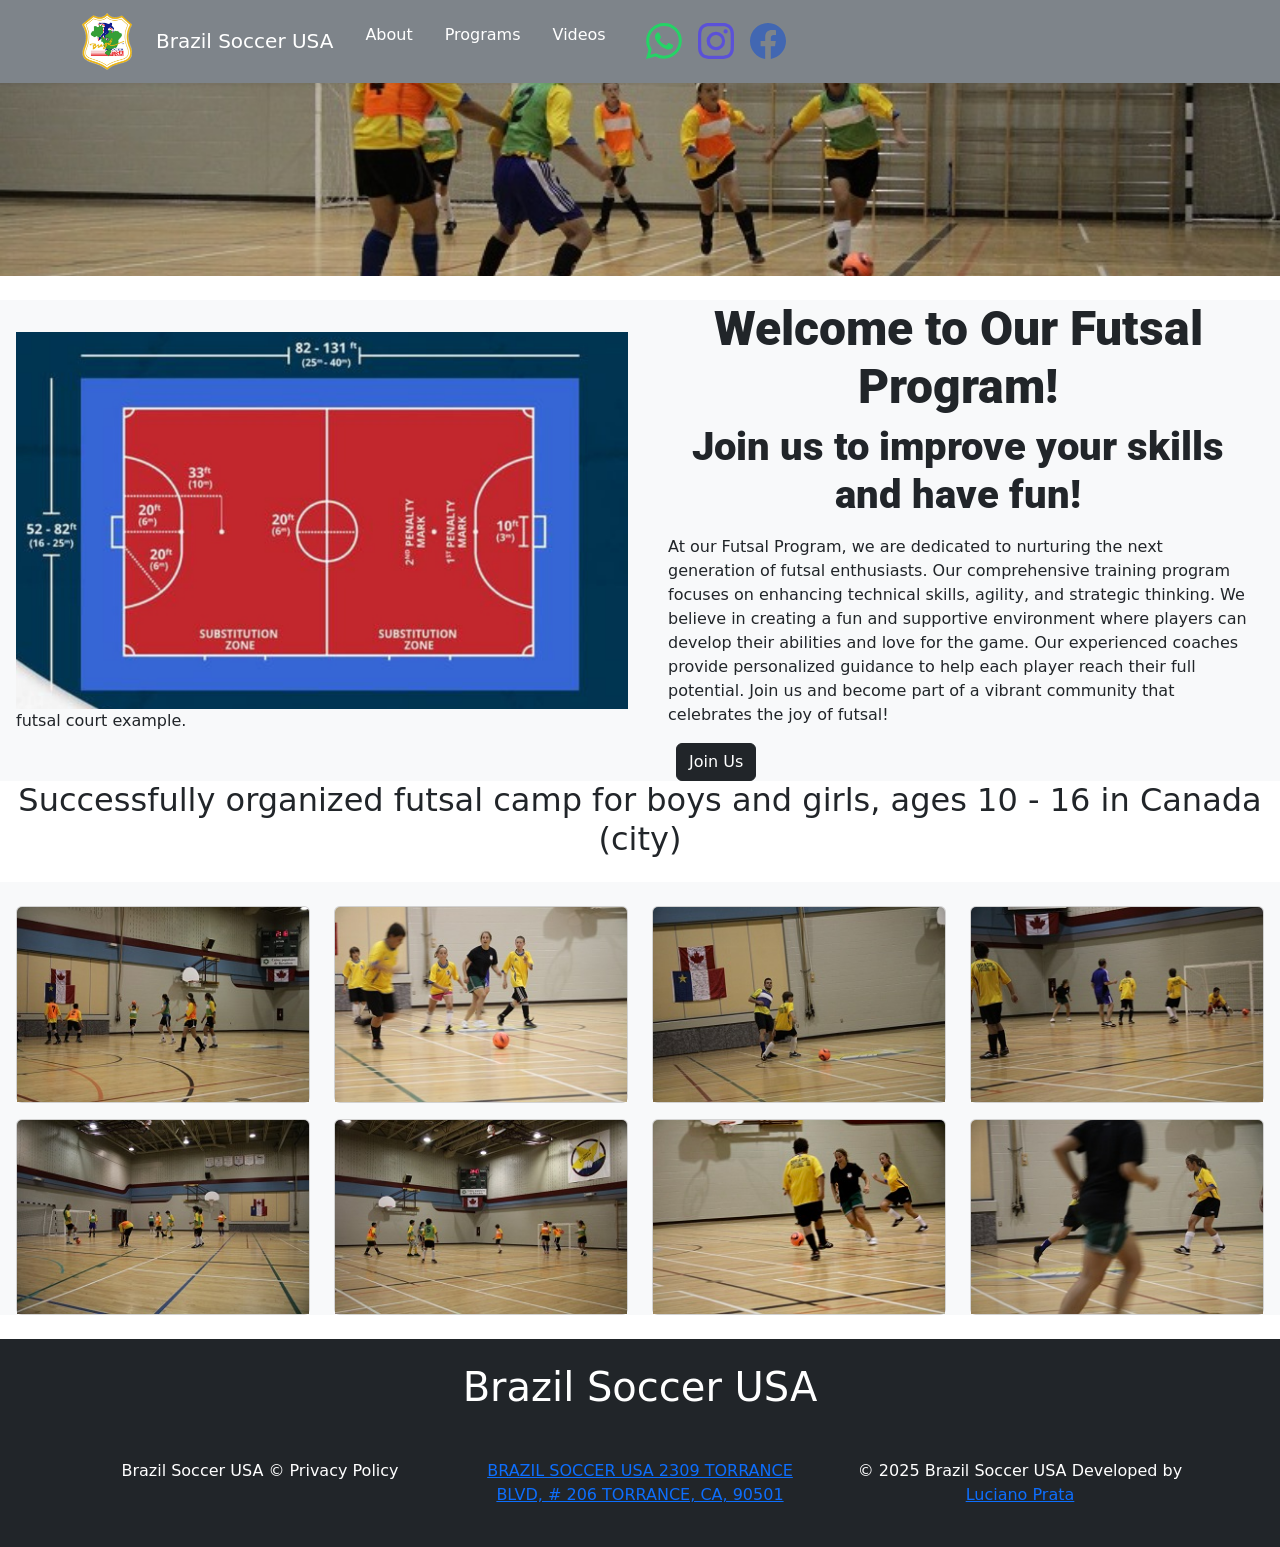
<file: Futsal.html>
﻿<!doctype html>
<html lang="pt-br">

<head>
  <!-- Required meta tags -->
  <meta charset="utf-8">
  <meta name="viewport" content="width=device-width, initial-scale=1">

  <!-- Bootstrap CSS -->
  <link href="https://cdn.jsdelivr.net/npm/bootstrap@5.0.2/dist/css/bootstrap.min.css" rel="stylesheet"
    integrity="sha384-EVSTQN3/azprG1Anm3QDgpJLIm9Nao0Yz1ztcQTwFspd3yD65VohhpuuCOmLASjC" crossorigin="anonymous">
  <link rel="stylesheet" href="style1.css">

  <!--bundle-->
  <script src="https://cdn.jsdelivr.net/npm/bootstrap@5.0.2/dist/js/bootstrap.bundle.min.js"></script>
  <!--Font-->
  <link rel="preconnect" href="https://fonts.googleapis.com">
  <link rel="preconnect" href="https://fonts.gstatic.com" crossorigin>
  <link
    href="https://fonts.googleapis.com/css2?family=Open+Sans:ital,wght@0,300..800;1,300..800&family=Roboto:ital,wght@0,100;0,300;0,400;0,500;0,700;0,900;1,100;1,300;1,400;1,500;1,700;1,900&display=swap"
    rel="stylesheet">

    <link rel="icon" type="image/x-icon" href="/Imagens/favicon.ico">
  <title>Brazil Soccer Usa</title>
</head>

<body>
  <header>
    <!--Navbar-->
    <nav class="navbar navbar-expand-lg navbar-light shadow-sm fixed-top navbar-color barra-nav">
      <div class="container"> <a class="navbar-brand d-flex align-items-center" href="index.html">
          <!--Icone do site-->
          <img src="Imagens/brazilSoccerLogoTransp.png" alt="Brazil soccer logo" class="me-4" style="width: 50px;">
          <!--Icone do site-->
          <span class="ml-3 font-weight-bold text-white">Brazil Soccer USA</apan>
        </a> <button class="navbar-toggler navbar-toggler-right border-0" type="button" data-toggle="collapse"
          data-target="#navbar4">
          <span class="navbar-toggler-icon"></span>
        </button>


        <div class="collapse navbar-collapse" id="navbar4">
          <ul class="navbar-nav mr-auto pl-lg-4">
            
            <li class="nav-item px-lg-2"> <a class="nav-link text-white link-hover" href="about-us.html"><span
                  class="d-inline-block d-lg-none icon-width"><i class="far fa-user"></i></i></span>About</a> </li>
          
            <li class="nav-item px-lg-2"> <a class="nav-link text-white link-hover" href="BSU-Programs.html"><span
                  class="d-inline-block d-lg-none icon-width"><i class="far fa-envelope"></i></span>Programs</a> </li>

            <li>
              <li class="nav-item px-lg-2 active "> <a class="nav-link text-white link-hover  " href="videos.html"> <span
                class="d-inline-block d-lg-none icon-width link-hover "><i class="fas fa-home "></i></span>Videos</a>
          </li>
       
              <a class="nav-link" href="https://wa.me/+13103395173" target="_blank"><svg xmlns="http://www.w3.org/2000/svg" width="36" height="36"
                  fill="#25D366" class="bi bi-whatsapp ms-3" viewBox="0 0 16 16">
                  <path
                    d="M13.601 2.326A7.85 7.85 0 0 0 7.994 0C3.627 0 .068 3.558.064 7.926c0 1.399.366 2.76 1.057 3.965L0 16l4.204-1.102a7.9 7.9 0 0 0 3.79.965h.004c4.368 0 7.926-3.558 7.93-7.93A7.9 7.9 0 0 0 13.6 2.326zM7.994 14.521a6.6 6.6 0 0 1-3.356-.92l-.24-.144-2.494.654.666-2.433-.156-.251a6.56 6.56 0 0 1-1.007-3.505c0-3.626 2.957-6.584 6.591-6.584a6.56 6.56 0 0 1 4.66 1.931 6.56 6.56 0 0 1 1.928 4.66c-.004 3.639-2.961 6.592-6.592 6.592m3.615-4.934c-.197-.099-1.17-.578-1.353-.646-.182-.065-.315-.099-.445.099-.133.197-.513.646-.627.775-.114.133-.232.148-.43.05-.197-.1-.836-.308-1.592-.985-.59-.525-.985-1.175-1.103-1.372-.114-.198-.011-.304.088-.403.087-.088.197-.232.296-.346.1-.114.133-.198.198-.33.065-.134.034-.248-.015-.347-.05-.099-.445-1.076-.612-1.47-.16-.389-.323-.335-.445-.34-.114-.007-.247-.007-.38-.007a.73.73 0 0 0-.529.247c-.182.198-.691.677-.691 1.654s.71 1.916.81 2.049c.098.133 1.394 2.132 3.383 2.992.47.205.84.326 1.129.418.475.152.904.129 1.246.08.38-.058 1.171-.48 1.338-.943.164-.464.164-.86.114-.943-.049-.084-.182-.133-.38-.232" />
                </svg></a>
            </li>
            <li>
              <a class="nav-link" href="https://www.instagram.com/brazil_soccer_usa/" target="_blank">
              <svg xmlns="http://www.w3.org/2000/svg" width="36" height="36" fill="#5B51D8"
                class="bi bi-instagram" viewBox="0 0 16 16">
                <path
                  d="M8 0C5.829 0 5.556.01 4.703.048 3.85.088 3.269.222 2.76.42a3.9 3.9 0 0 0-1.417.923A3.9 3.9 0 0 0 .42 2.76C.222 3.268.087 3.85.048 4.7.01 5.555 0 5.827 0 8.001c0 2.172.01 2.444.048 3.297.04.852.174 1.433.372 1.942.205.526.478.972.923 1.417.444.445.89.719 1.416.923.51.198 1.09.333 1.942.372C5.555 15.99 5.827 16 8 16s2.444-.01 3.298-.048c.851-.04 1.434-.174 1.943-.372a3.9 3.9 0 0 0 1.416-.923c.445-.445.718-.891.923-1.417.197-.509.332-1.09.372-1.942C15.99 10.445 16 10.173 16 8s-.01-2.445-.048-3.299c-.04-.851-.175-1.433-.372-1.941a3.9 3.9 0 0 0-.923-1.417A3.9 3.9 0 0 0 13.24.42c-.51-.198-1.092-.333-1.943-.372C10.443.01 10.172 0 7.998 0zm-.717 1.442h.718c2.136 0 2.389.007 3.232.046.78.035 1.204.166 1.486.275.373.145.64.319.92.599s.453.546.598.92c.11.281.24.705.275 1.485.039.843.047 1.096.047 3.231s-.008 2.389-.047 3.232c-.035.78-.166 1.203-.275 1.485a2.5 2.5 0 0 1-.599.919c-.28.28-.546.453-.92.598-.28.11-.704.24-1.485.276-.843.038-1.096.047-3.232.047s-2.39-.009-3.233-.047c-.78-.036-1.203-.166-1.485-.276a2.5 2.5 0 0 1-.92-.598 2.5 2.5 0 0 1-.6-.92c-.109-.281-.24-.705-.275-1.485-.038-.843-.046-1.096-.046-3.233s.008-2.388.046-3.231c.036-.78.166-1.204.276-1.486.145-.373.319-.64.599-.92s.546-.453.92-.598c.282-.11.705-.24 1.485-.276.738-.034 1.024-.044 2.515-.045zm4.988 1.328a.96.96 0 1 0 0 1.92.96.96 0 0 0 0-1.92m-4.27 1.122a4.109 4.109 0 1 0 0 8.217 4.109 4.109 0 0 0 0-8.217m0 1.441a2.667 2.667 0 1 1 0 5.334 2.667 2.667 0 0 1 0-5.334" />
              </svg>
            </a>
            </li>
            <li>
              <a class="nav-link" href="https://www.facebook.com/profile.php?id=100064600883525" target="_blank">
              <svg xmlns="http://www.w3.org/2000/svg" width="36" height="36" fill="#4267B2" class="bi bi-facebook " viewBox="0 0 16 16">
                <path d="M16 8.049c0-4.446-3.582-8.05-8-8.05C3.58 0-.002 3.603-.002 8.05c0 4.017 2.926 7.347 6.75 7.951v-5.625h-2.03V8.05H6.75V6.275c0-2.017 1.195-3.131 3.022-3.131.876 0 1.791.157 1.791.157v1.98h-1.009c-.993 0-1.303.621-1.303 1.258v1.51h2.218l-.354 2.326H9.25V16c3.824-.604 6.75-3.934 6.75-7.951"/>
              </svg>
            </a>
            </li>
           
            
          </ul>
        </div>
      </div>
    </nav>
    <!--navbar-->
    <nav class="sandwish navbar navbar-expand-lg navbar-light bg-light">
      <div class="container-fluid"> <a class="navbar-brand" href="index.html">Home</a> <button class="navbar-toggler"
          type="button" data-bs-toggle="collapse" data-bs-target="#navbarNav" aria-controls="navbarNav"
          aria-expanded="false" aria-label="Toggle navigation"> <span class="navbar-toggler-icon"></span> </button>
        <div class="collapse navbar-collapse" id="navbarNav">
          <ul class="navbar-nav">
            <li class="nav-item"> <a class="nav-link active" aria-current="page" href="about-us.html">About</a> </li>
            <li class="nav-item"> <a class="nav-link active" aria-current="page" href="BSU-Programs.html">Programs</a> </li>
            <li class="nav-item"> <a class="nav-link active" aria-current="page" href="BSU-Programs.html">Videos</a> </li>
            <li class="nav-item"> <a class="nav-link" href="https://wa.me/+13103395173" target="_blank"><svg
                  xmlns="http://www.w3.org/2000/svg" width="36" height="36" fill="#25D366" class="bi bi-whatsapp "
                  viewBox="0 0 16 16">
                  <path
                    d="M13.601 2.326A7.85 7.85 0 0 0 7.994 0C3.627 0 .068 3.558.064 7.926c0 1.399.366 2.76 1.057 3.965L0 16l4.204-1.102a7.9 7.9 0 0 0 3.79.965h.004c4.368 0 7.926-3.558 7.93-7.93A7.9 7.9 0 0 0 13.6 2.326zM7.994 14.521a6.6 6.6 0 0 1-3.356-.92l-.24-.144-2.494.654.666-2.433-.156-.251a6.56 6.56 0 0 1-1.007-3.505c0-3.626 2.957-6.584 6.591-6.584a6.56 6.56 0 0 1 4.66 1.931 6.56 6.56 0 0 1 1.928 4.66c-.004 3.639-2.961 6.592-6.592 6.592m3.615-4.934c-.197-.099-1.17-.578-1.353-.646-.182-.065-.315-.099-.445.099-.133.197-.513.646-.627.775-.114.133-.232.148-.43.05-.197-.1-.836-.308-1.592-.985-.59-.525-.985-1.175-1.103-1.372-.114-.198-.011-.304.088-.403.087-.088.197-.232.296-.346.1-.114.133-.198.198-.33.065-.134.034-.248-.015-.347-.05-.099-.445-1.076-.612-1.47-.16-.389-.323-.335-.445-.34-.114-.007-.247-.007-.38-.007a.73.73 0 0 0-.529.247c-.182.198-.691.677-.691 1.654s.71 1.916.81 2.049c.098.133 1.394 2.132 3.383 2.992.47.205.84.326 1.129.418.475.152.904.129 1.246.08.38-.058 1.171-.48 1.338-.943.164-.464.164-.86.114-.943-.049-.084-.182-.133-.38-.232" />
                </svg></a> </li>

            <li class="nav-item"> <a class="nav-link" href="https://www.instagram.com/brazil_soccer_usa/"target="_blank"> <svg
                  xmlns="http://www.w3.org/2000/svg" width="36" height="36" fill="#5B51D8" class="bi bi-instagram mt-2"
                  viewBox="0 0 16 16">
                  <path
                    d="M8 0C5.829 0 5.556.01 4.703.048 3.85.088 3.269.222 2.76.42a3.9 3.9 0 0 0-1.417.923A3.9 3.9 0 0 0 .42 2.76C.222 3.268.087 3.85.048 4.7.01 5.555 0 5.827 0 8.001c0 2.172.01 2.444.048 3.297.04.852.174 1.433.372 1.942.205.526.478.972.923 1.417.444.445.89.719 1.416.923.51.198 1.09.333 1.942.372C5.555 15.99 5.827 16 8 16s2.444-.01 3.298-.048c.851-.04 1.434-.174 1.943-.372a3.9 3.9 0 0 0 1.416-.923c.445-.445.718-.891.923-1.417.197-.509.332-1.09.372-1.942C15.99 10.445 16 10.173 16 8s-.01-2.445-.048-3.299c-.04-.851-.175-1.433-.372-1.941a3.9 3.9 0 0 0-.923-1.417A3.9 3.9 0 0 0 13.24.42c-.51-.198-1.092-.333-1.943-.372C10.443.01 10.172 0 7.998 0zm-.717 1.442h.718c2.136 0 2.389.007 3.232.046.78.035 1.204.166 1.486.275.373.145.64.319.92.599s.453.546.598.92c.11.281.24.705.275 1.485.039.843.047 1.096.047 3.231s-.008 2.389-.047 3.232c-.035.78-.166 1.203-.275 1.485a2.5 2.5 0 0 1-.599.919c-.28.28-.546.453-.92.598-.28.11-.704.24-1.485.276-.843.038-1.096.047-3.232.047s-2.39-.009-3.233-.047c-.78-.036-1.203-.166-1.485-.276a2.5 2.5 0 0 1-.92-.598 2.5 2.5 0 0 1-.6-.92c-.109-.281-.24-.705-.275-1.485-.038-.843-.046-1.096-.046-3.233s.008-2.388.046-3.231c.036-.78.166-1.204.276-1.486.145-.373.319-.64.599-.92s.546-.453.92-.598c.282-.11.705-.24 1.485-.276.738-.034 1.024-.044 2.515-.045zm4.988 1.328a.96.96 0 1 0 0 1.92.96.96 0 0 0 0-1.92m-4.27 1.122a4.109 4.109 0 1 0 0 8.217 4.109 4.109 0 0 0 0-8.217m0 1.441a2.667 2.667 0 1 1 0 5.334 2.667 2.667 0 0 1 0-5.334" />
                </svg></a></li>

            <li> <a class="nav-link" href="https://www.facebook.com/profile.php?id=100064600883525" target="_blank">
              <svg xmlns="http://www.w3.org/2000/svg" width="36" height="36" fill="#4267B2" class="bi bi-facebook " viewBox="0 0 16 16">
                <path d="M16 8.049c0-4.446-3.582-8.05-8-8.05C3.58 0-.002 3.603-.002 8.05c0 4.017 2.926 7.347 6.75 7.951v-5.625h-2.03V8.05H6.75V6.275c0-2.017 1.195-3.131 3.022-3.131.876 0 1.791.157 1.791.157v1.98h-1.009c-.993 0-1.303.621-1.303 1.258v1.51h2.218l-.354 2.326H9.25V16c3.824-.604 6.75-3.934 6.75-7.951"/>
              </svg>
            </a>
            </li>


          </ul>
        </div>
      </div>
    </nav>
    <!---navbar-->
  </header>
  <!---main section-->
  <section>
    <div class="banner-futsal mb-4">
    
    </div>
  </section>
  <section>
    <div class=" bg-light ps-3 pe-3">
      <div class="row align-items-center">
        <div class="col-md-6"> 
          <img src="Imagens/Futsa-Court-Banner.png" class="img-fluid" alt="Example Image"> 
          <p>futsal court example.</p>
         
        </div>
       
        
        <div class="col-md-6">
          <div class="container">
            <h1 class="text-dark display-5 roboto text-center">Welcome to Our Futsal Program!</h1>
            <p class="text-dark display-6 roboto text-center">Join us to improve your skills and have fun!</p>
          </div>
         
          <p class="ps-3 pe-3">At our Futsal Program, we are dedicated to nurturing the next generation of futsal enthusiasts. Our comprehensive training program focuses on enhancing technical skills, agility, and strategic thinking. We believe in creating a fun and supportive environment where players can develop their abilities and love for the game. Our experienced coaches provide personalized guidance to help each player reach their full potential. Join us and become part of a vibrant community that celebrates the joy of futsal!
          </p>
        </p> <a href="contact-us.html" class="btn btn-dark ms-4">Join Us</a>
  </section>
  
  <!---Photo Gallery--->
  <h2 class="text-center">
    Successfully organized futsal camp for boys and girls, ages 10 - 16 in Canada (city)</h2>
  <section>
    <div class="bg-light mt-5 ps-3 pe-3 ">
      <div class="row row-cols-1 row-cols-md-4 g-4">
        <div class="col">
          <div class="card"> <img src="Imagens/Futsal-Gallery-1.jpeg" class="card-img-top" alt="Photo 1"> </div>
        </div>
        <div class="col">
          <div class="card"> <img src="Imagens/Futsal-Gallery-2.jpeg" class="card-img-top" alt="Photo 2"> </div>
        </div>
        <div class="col">
          <div class="card"> <img src="Imagens/Futsal-Gallery-3.jpeg" class="card-img-top" alt="Photo 3"> </div>
        </div>
        <div class="col">
          <div class="card"> <img src="Imagens/Futsal-Gallery-4.jpeg" class="card-img-top" alt="Photo 4"> </div>
        </div>
      </div>
    </div>

    <div class="bg-light mt-3 ps-3 pe-3 mb-4">
      <div class="row row-cols-1 row-cols-md-4 g-4">
        <div class="col">
          <div class="card"> <img src="Imagens/Futsal-Gallery-5.jpeg" class="card-img-top" alt="Photo 1"> </div>
        </div>
        <div class="col">
          <div class="card"> <img src="Imagens/Futsal-Gallery-6.jpeg" class="card-img-top" alt="Photo 2"> </div>
        </div>
        <div class="col">
          <div class="card"> <img src="Imagens/Futsal-Gallery-7.jpeg" class="card-img-top" alt="Photo 3"> </div>
        </div>
        <div class="col">
          <div class="card"> <img src="Imagens/Futsal-Gallery-8.jpeg" class="card-img-top" alt="Photo 4"> </div>
        </div>
      </div>
    </div>

  
    <footer class="p-4 bg-dark text-white text-center">
      <h1 class="text-white">Brazil Soccer USA</h1>
      <div class="container mt-5">
        <div class="row">
          <div class="col-md-4">      
            <p class="text-white">
              Brazil Soccer USA © Privacy Policy
            </p>
  
          </div>
          <div class="col-md-4">
            <p class="text-white"><a href="https://maps.app.goo.gl/VrK9ZomSMhJmTHhaA" target="_blank">BRAZIL SOCCER USA
                2309 TORRANCE BLVD, # 206
                TORRANCE, CA, 90501
              </a>
            </p>
          </div>
          <div class="col-md-4">      
            <p class="text-white">
              © 2025 Brazil Soccer USA  Developed by
              <a href="https://www.linkedin.com/feed/?trk=sem-ga_campid.12619604099_asid.149519181115_crid.725790844702_kw.linkedin_d.c_tid.kwd-148086543_n.g_mt.e_geo.9198847">Luciano Prata</a>
            </p>
          </div>
        </div>
      </div>
    </footer>
  <!-- Optional JavaScript; choose one of the two! -->

  <!-- Option 1: Bootstrap Bundle with Popper -->
  <script src="https://cdn.jsdelivr.net/npm/bootstrap@5.0.2/dist/js/bootstrap.bundle.min.js"
    integrity="sha384-MrcW6ZMFYlzcLA8Nl+NtUVF0sA7MsXsP1UyJoMp4YLEuNSfAP+JcXn/tWtIaxVXM"
    crossorigin="anonymous"></script>

  <!-- Option 2: Separate Popper and Bootstrap JS -->
  <!--
    <script src="https://cdn.jsdelivr.net/npm/@popperjs/core@2.9.2/dist/umd/popper.min.js" integrity="sha384-IQsoLXl5PILFhosVNubq5LC7Qb9DXgDA9i+tQ8Zj3iwWAwPtgFTxbJ8NT4GN1R8p" crossorigin="anonymous"></script>
    <script src="https://cdn.jsdelivr.net/npm/bootstrap@5.0.2/dist/js/bootstrap.min.js" integrity="sha384-cVKIPhGWiC2Al4u+LWgxfKTRIcfu0JTxR+EQDz/bgldoEyl4H0zUF0QKbrJ0EcQF" crossorigin="anonymous"></script>
    -->
  <script>
    const marcar = (obj) => {
      document.getElementById(obj).classList.toggle("active")
    }

    $(document).ready(function () {
      if ($(window).width() > 991) {
        $('.navbar-light .d-menu').hover(function () {
          $(this).find('.sm-menu').first().stop(true, true).slideDown(150);
        }, function () {
          $(this).find('.sm-menu').first().stop(true, true).delay(120).slideUp(100);
        });
      }
    });

  </script>
  <script href="JavaScript1.js"></script>
     <!---jquery para a navbar-->
     <script src="https://code.jquery.com/jquery-3.5.1.slim.min.js"></script>
     <script src="https://cdn.jsdelivr.net/npm/@popperjs/core@2.5.2/dist/umd/popper.min.js"></script>
     <script src="https://stackpath.bootstrapcdn.com/bootstrap/4.5.2/js/bootstrap.min.js"></script>
 <!---jquery para a navbar-->
 

</body>

</html>
</file>
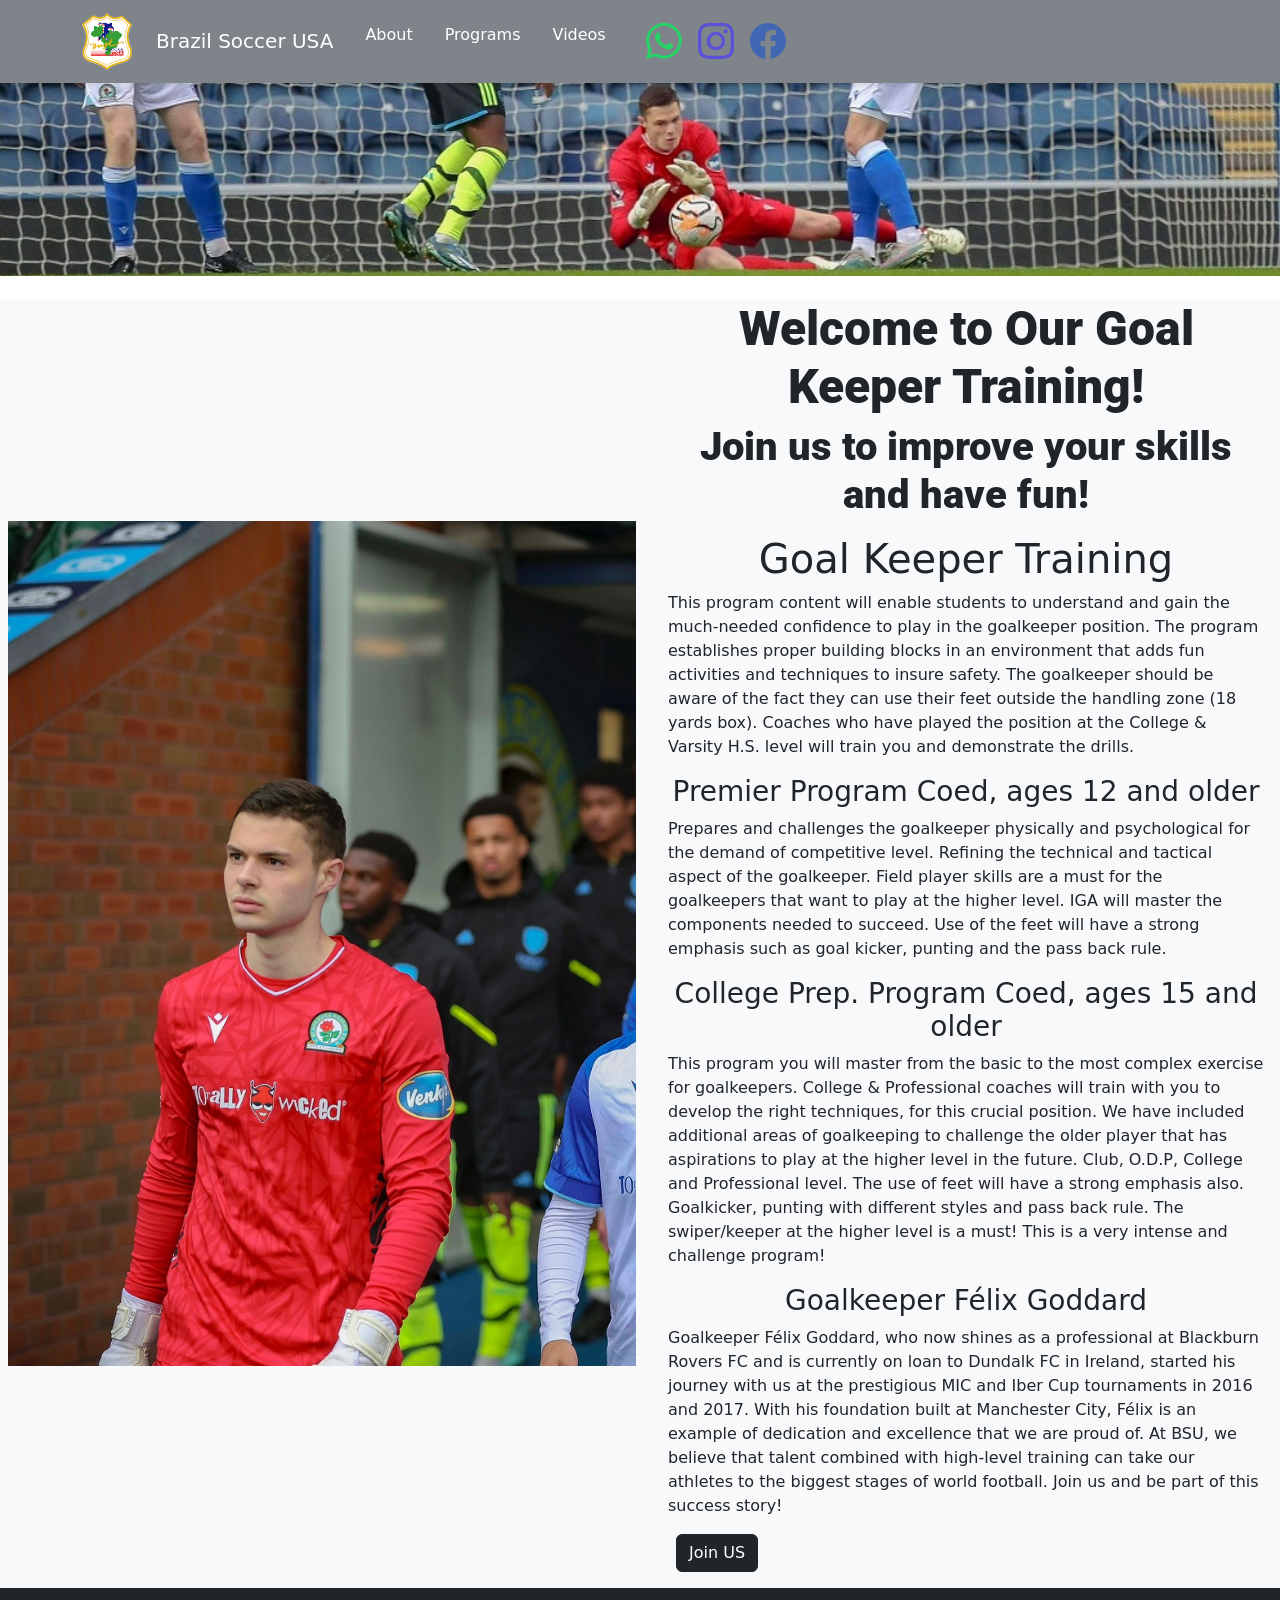
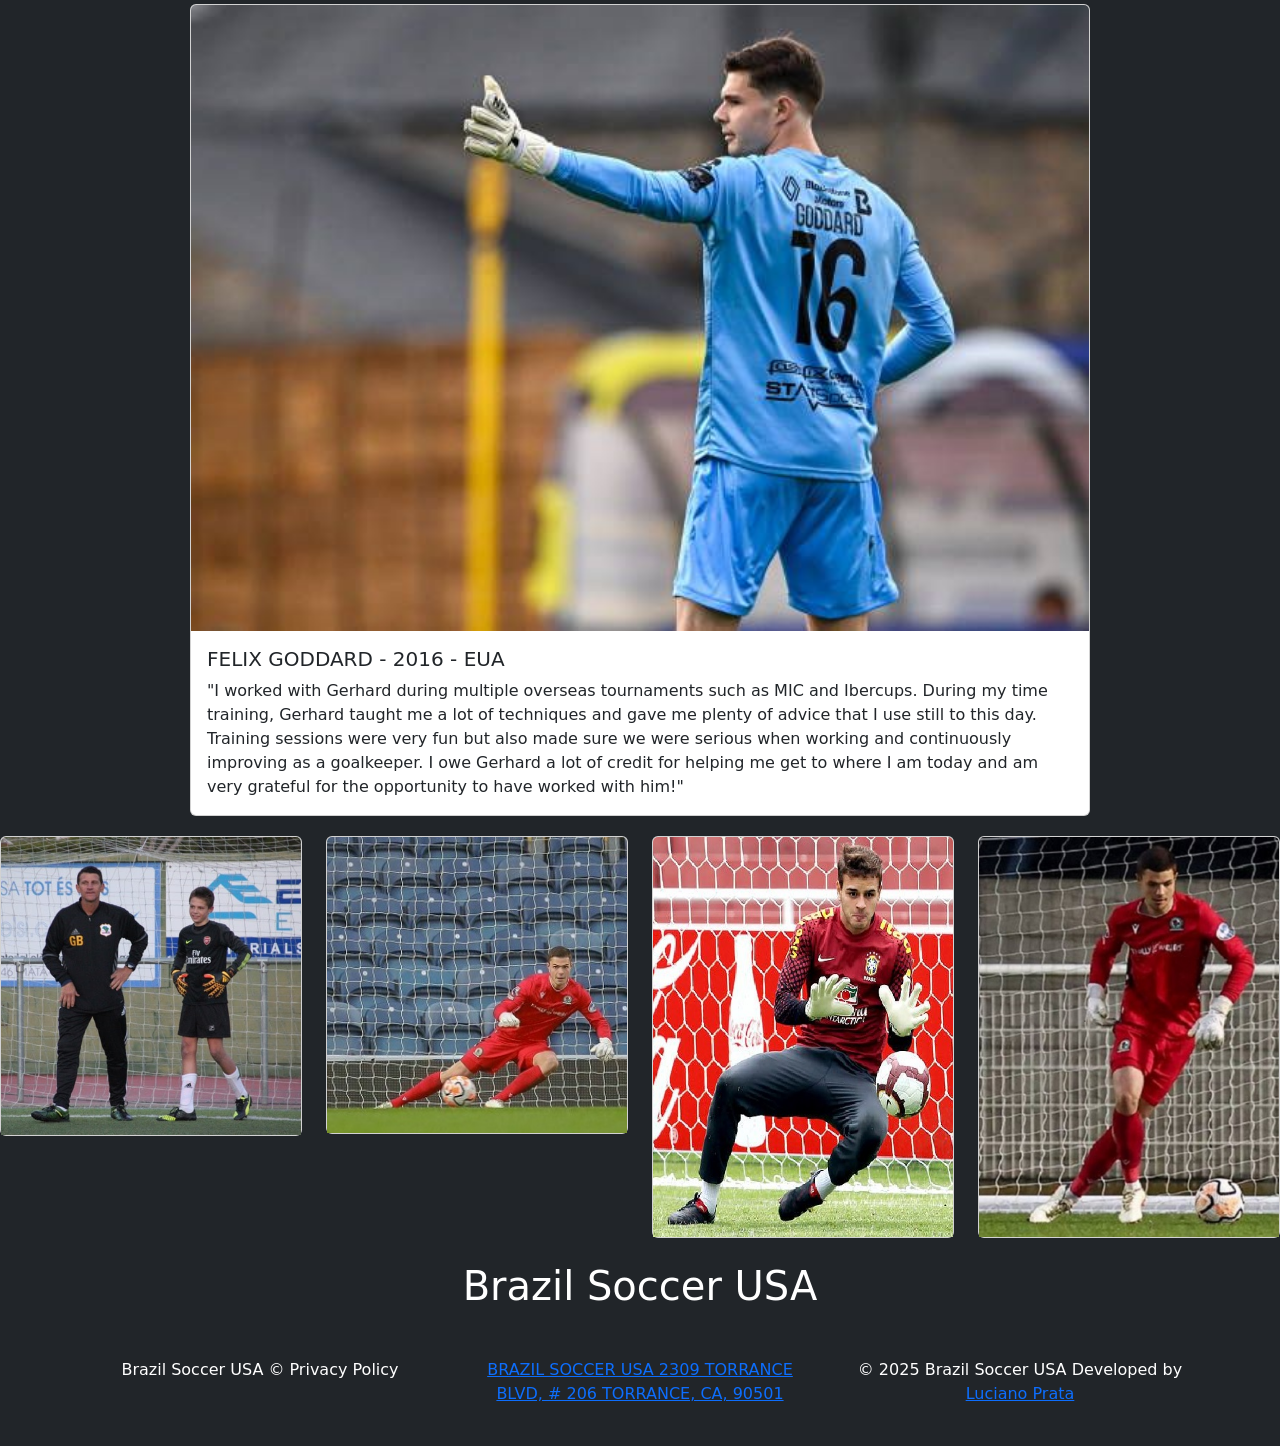
<file: goalkeeper.html>
﻿<!doctype html>
<html lang="pt-br">

<head>
  <!-- Required meta tags -->
  <meta charset="utf-8">
  <meta name="viewport" content="width=device-width, initial-scale=1">

  <!-- Bootstrap CSS -->
  <link href="https://cdn.jsdelivr.net/npm/bootstrap@5.0.2/dist/css/bootstrap.min.css" rel="stylesheet"
    integrity="sha384-EVSTQN3/azprG1Anm3QDgpJLIm9Nao0Yz1ztcQTwFspd3yD65VohhpuuCOmLASjC" crossorigin="anonymous">
  <link rel="stylesheet" href="style1.css">

  <!--bundle-->
  <script src="https://cdn.jsdelivr.net/npm/bootstrap@5.0.2/dist/js/bootstrap.bundle.min.js"></script>
  <!--Font-->
  <link rel="preconnect" href="https://fonts.googleapis.com">
  <link rel="preconnect" href="https://fonts.gstatic.com" crossorigin>
  <link
    href="https://fonts.googleapis.com/css2?family=Open+Sans:ital,wght@0,300..800;1,300..800&family=Roboto:ital,wght@0,100;0,300;0,400;0,500;0,700;0,900;1,100;1,300;1,400;1,500;1,700;1,900&display=swap"
    rel="stylesheet">
    <link rel="icon" type="image/x-icon" href="/Imagens/favicon.ico">

  <title>Brazil Soccer Usa</title>
</head>

<body>
  <header>
    <!--Navbar-->
    <nav class="navbar navbar-expand-lg navbar-light shadow-sm fixed-top navbar-color barra-nav">
      <div class="container"> <a class="navbar-brand d-flex align-items-center" href="index.html">
          <!--Icone do site-->
          <img src="Imagens/brazilSoccerLogoTransp.png" alt="Brazil soccer logo" class="me-4" style="width: 50px;">
          <!--Icone do site-->
          <span class="ml-3 font-weight-bold text-white">Brazil Soccer USA</apan>
        </a> <button class="navbar-toggler navbar-toggler-right border-0" type="button" data-toggle="collapse"
          data-target="#navbar4">
          <span class="navbar-toggler-icon"></span>
        </button>


        <div class="collapse navbar-collapse" id="navbar4">
          <ul class="navbar-nav mr-auto pl-lg-4">
            
            <li class="nav-item px-lg-2"> <a class="nav-link text-white link-hover" href="about-us.html"><span
                  class="d-inline-block d-lg-none icon-width"><i class="far fa-user"></i></i></span>About</a> </li>
          
            <li class="nav-item px-lg-2"> <a class="nav-link text-white link-hover" href="BSU-Programs.html"><span
                  class="d-inline-block d-lg-none icon-width"><i class="far fa-envelope"></i></span>Programs</a> </li>

            <li>
              <li class="nav-item px-lg-2 active "> <a class="nav-link text-white link-hover  " href="videos.html"> <span
                class="d-inline-block d-lg-none icon-width link-hover "><i class="fas fa-home "></i></span>Videos</a>
          </li>
       
              <a class="nav-link" href="https://wa.me/+13103395173" target="_blank"><svg xmlns="http://www.w3.org/2000/svg" width="36" height="36"
                  fill="#25D366" class="bi bi-whatsapp ms-3" viewBox="0 0 16 16">
                  <path
                    d="M13.601 2.326A7.85 7.85 0 0 0 7.994 0C3.627 0 .068 3.558.064 7.926c0 1.399.366 2.76 1.057 3.965L0 16l4.204-1.102a7.9 7.9 0 0 0 3.79.965h.004c4.368 0 7.926-3.558 7.93-7.93A7.9 7.9 0 0 0 13.6 2.326zM7.994 14.521a6.6 6.6 0 0 1-3.356-.92l-.24-.144-2.494.654.666-2.433-.156-.251a6.56 6.56 0 0 1-1.007-3.505c0-3.626 2.957-6.584 6.591-6.584a6.56 6.56 0 0 1 4.66 1.931 6.56 6.56 0 0 1 1.928 4.66c-.004 3.639-2.961 6.592-6.592 6.592m3.615-4.934c-.197-.099-1.17-.578-1.353-.646-.182-.065-.315-.099-.445.099-.133.197-.513.646-.627.775-.114.133-.232.148-.43.05-.197-.1-.836-.308-1.592-.985-.59-.525-.985-1.175-1.103-1.372-.114-.198-.011-.304.088-.403.087-.088.197-.232.296-.346.1-.114.133-.198.198-.33.065-.134.034-.248-.015-.347-.05-.099-.445-1.076-.612-1.47-.16-.389-.323-.335-.445-.34-.114-.007-.247-.007-.38-.007a.73.73 0 0 0-.529.247c-.182.198-.691.677-.691 1.654s.71 1.916.81 2.049c.098.133 1.394 2.132 3.383 2.992.47.205.84.326 1.129.418.475.152.904.129 1.246.08.38-.058 1.171-.48 1.338-.943.164-.464.164-.86.114-.943-.049-.084-.182-.133-.38-.232" />
                </svg></a>
            </li>
            <li>
              <a class="nav-link" href="https://www.instagram.com/brazil_soccer_usa/" target="_blank">
              <svg xmlns="http://www.w3.org/2000/svg" width="36" height="36" fill="#5B51D8"
                class="bi bi-instagram" viewBox="0 0 16 16">
                <path
                  d="M8 0C5.829 0 5.556.01 4.703.048 3.85.088 3.269.222 2.76.42a3.9 3.9 0 0 0-1.417.923A3.9 3.9 0 0 0 .42 2.76C.222 3.268.087 3.85.048 4.7.01 5.555 0 5.827 0 8.001c0 2.172.01 2.444.048 3.297.04.852.174 1.433.372 1.942.205.526.478.972.923 1.417.444.445.89.719 1.416.923.51.198 1.09.333 1.942.372C5.555 15.99 5.827 16 8 16s2.444-.01 3.298-.048c.851-.04 1.434-.174 1.943-.372a3.9 3.9 0 0 0 1.416-.923c.445-.445.718-.891.923-1.417.197-.509.332-1.09.372-1.942C15.99 10.445 16 10.173 16 8s-.01-2.445-.048-3.299c-.04-.851-.175-1.433-.372-1.941a3.9 3.9 0 0 0-.923-1.417A3.9 3.9 0 0 0 13.24.42c-.51-.198-1.092-.333-1.943-.372C10.443.01 10.172 0 7.998 0zm-.717 1.442h.718c2.136 0 2.389.007 3.232.046.78.035 1.204.166 1.486.275.373.145.64.319.92.599s.453.546.598.92c.11.281.24.705.275 1.485.039.843.047 1.096.047 3.231s-.008 2.389-.047 3.232c-.035.78-.166 1.203-.275 1.485a2.5 2.5 0 0 1-.599.919c-.28.28-.546.453-.92.598-.28.11-.704.24-1.485.276-.843.038-1.096.047-3.232.047s-2.39-.009-3.233-.047c-.78-.036-1.203-.166-1.485-.276a2.5 2.5 0 0 1-.92-.598 2.5 2.5 0 0 1-.6-.92c-.109-.281-.24-.705-.275-1.485-.038-.843-.046-1.096-.046-3.233s.008-2.388.046-3.231c.036-.78.166-1.204.276-1.486.145-.373.319-.64.599-.92s.546-.453.92-.598c.282-.11.705-.24 1.485-.276.738-.034 1.024-.044 2.515-.045zm4.988 1.328a.96.96 0 1 0 0 1.92.96.96 0 0 0 0-1.92m-4.27 1.122a4.109 4.109 0 1 0 0 8.217 4.109 4.109 0 0 0 0-8.217m0 1.441a2.667 2.667 0 1 1 0 5.334 2.667 2.667 0 0 1 0-5.334" />
              </svg>
            </a>
            </li>
            <li>
              <a class="nav-link" href="https://www.facebook.com/profile.php?id=100064600883525" target="_blank">
              <svg xmlns="http://www.w3.org/2000/svg" width="36" height="36" fill="#4267B2" class="bi bi-facebook " viewBox="0 0 16 16">
                <path d="M16 8.049c0-4.446-3.582-8.05-8-8.05C3.58 0-.002 3.603-.002 8.05c0 4.017 2.926 7.347 6.75 7.951v-5.625h-2.03V8.05H6.75V6.275c0-2.017 1.195-3.131 3.022-3.131.876 0 1.791.157 1.791.157v1.98h-1.009c-.993 0-1.303.621-1.303 1.258v1.51h2.218l-.354 2.326H9.25V16c3.824-.604 6.75-3.934 6.75-7.951"/>
              </svg>
            </a>
            </li>
           
            
          </ul>
        </div>
      </div>
    </nav>
    <!--navbar-->
    <nav class="sandwish navbar navbar-expand-lg navbar-light bg-light">
      <div class="container-fluid"> <a class="navbar-brand" href="index.html">Home</a> <button class="navbar-toggler"
          type="button" data-bs-toggle="collapse" data-bs-target="#navbarNav" aria-controls="navbarNav"
          aria-expanded="false" aria-label="Toggle navigation"> <span class="navbar-toggler-icon"></span> </button>
        <div class="collapse navbar-collapse" id="navbarNav">
          <ul class="navbar-nav">
            <li class="nav-item"> <a class="nav-link active" aria-current="page" href="about-us.html">About</a> </li>
            <li class="nav-item"> <a class="nav-link active" aria-current="page" href="BSU-Programs.html">Programs</a> </li>
            <li class="nav-item"> <a class="nav-link active" aria-current="page" href="BSU-Programs.html">Videos</a> </li>
            <li class="nav-item"> <a class="nav-link" href="https://wa.me/+13103395173" target="_blank"><svg
                  xmlns="http://www.w3.org/2000/svg" width="36" height="36" fill="#25D366" class="bi bi-whatsapp "
                  viewBox="0 0 16 16">
                  <path
                    d="M13.601 2.326A7.85 7.85 0 0 0 7.994 0C3.627 0 .068 3.558.064 7.926c0 1.399.366 2.76 1.057 3.965L0 16l4.204-1.102a7.9 7.9 0 0 0 3.79.965h.004c4.368 0 7.926-3.558 7.93-7.93A7.9 7.9 0 0 0 13.6 2.326zM7.994 14.521a6.6 6.6 0 0 1-3.356-.92l-.24-.144-2.494.654.666-2.433-.156-.251a6.56 6.56 0 0 1-1.007-3.505c0-3.626 2.957-6.584 6.591-6.584a6.56 6.56 0 0 1 4.66 1.931 6.56 6.56 0 0 1 1.928 4.66c-.004 3.639-2.961 6.592-6.592 6.592m3.615-4.934c-.197-.099-1.17-.578-1.353-.646-.182-.065-.315-.099-.445.099-.133.197-.513.646-.627.775-.114.133-.232.148-.43.05-.197-.1-.836-.308-1.592-.985-.59-.525-.985-1.175-1.103-1.372-.114-.198-.011-.304.088-.403.087-.088.197-.232.296-.346.1-.114.133-.198.198-.33.065-.134.034-.248-.015-.347-.05-.099-.445-1.076-.612-1.47-.16-.389-.323-.335-.445-.34-.114-.007-.247-.007-.38-.007a.73.73 0 0 0-.529.247c-.182.198-.691.677-.691 1.654s.71 1.916.81 2.049c.098.133 1.394 2.132 3.383 2.992.47.205.84.326 1.129.418.475.152.904.129 1.246.08.38-.058 1.171-.48 1.338-.943.164-.464.164-.86.114-.943-.049-.084-.182-.133-.38-.232" />
                </svg></a> </li>

            <li class="nav-item"> <a class="nav-link" href="https://www.instagram.com/brazil_soccer_usa/"target="_blank"> <svg
                  xmlns="http://www.w3.org/2000/svg" width="36" height="36" fill="#5B51D8" class="bi bi-instagram mt-2"
                  viewBox="0 0 16 16">
                  <path
                    d="M8 0C5.829 0 5.556.01 4.703.048 3.85.088 3.269.222 2.76.42a3.9 3.9 0 0 0-1.417.923A3.9 3.9 0 0 0 .42 2.76C.222 3.268.087 3.85.048 4.7.01 5.555 0 5.827 0 8.001c0 2.172.01 2.444.048 3.297.04.852.174 1.433.372 1.942.205.526.478.972.923 1.417.444.445.89.719 1.416.923.51.198 1.09.333 1.942.372C5.555 15.99 5.827 16 8 16s2.444-.01 3.298-.048c.851-.04 1.434-.174 1.943-.372a3.9 3.9 0 0 0 1.416-.923c.445-.445.718-.891.923-1.417.197-.509.332-1.09.372-1.942C15.99 10.445 16 10.173 16 8s-.01-2.445-.048-3.299c-.04-.851-.175-1.433-.372-1.941a3.9 3.9 0 0 0-.923-1.417A3.9 3.9 0 0 0 13.24.42c-.51-.198-1.092-.333-1.943-.372C10.443.01 10.172 0 7.998 0zm-.717 1.442h.718c2.136 0 2.389.007 3.232.046.78.035 1.204.166 1.486.275.373.145.64.319.92.599s.453.546.598.92c.11.281.24.705.275 1.485.039.843.047 1.096.047 3.231s-.008 2.389-.047 3.232c-.035.78-.166 1.203-.275 1.485a2.5 2.5 0 0 1-.599.919c-.28.28-.546.453-.92.598-.28.11-.704.24-1.485.276-.843.038-1.096.047-3.232.047s-2.39-.009-3.233-.047c-.78-.036-1.203-.166-1.485-.276a2.5 2.5 0 0 1-.92-.598 2.5 2.5 0 0 1-.6-.92c-.109-.281-.24-.705-.275-1.485-.038-.843-.046-1.096-.046-3.233s.008-2.388.046-3.231c.036-.78.166-1.204.276-1.486.145-.373.319-.64.599-.92s.546-.453.92-.598c.282-.11.705-.24 1.485-.276.738-.034 1.024-.044 2.515-.045zm4.988 1.328a.96.96 0 1 0 0 1.92.96.96 0 0 0 0-1.92m-4.27 1.122a4.109 4.109 0 1 0 0 8.217 4.109 4.109 0 0 0 0-8.217m0 1.441a2.667 2.667 0 1 1 0 5.334 2.667 2.667 0 0 1 0-5.334" />
                </svg></a></li>

            <li> <a class="nav-link" href="https://www.facebook.com/profile.php?id=100064600883525" target="_blank">
              <svg xmlns="http://www.w3.org/2000/svg" width="36" height="36" fill="#4267B2" class="bi bi-facebook " viewBox="0 0 16 16">
                <path d="M16 8.049c0-4.446-3.582-8.05-8-8.05C3.58 0-.002 3.603-.002 8.05c0 4.017 2.926 7.347 6.75 7.951v-5.625h-2.03V8.05H6.75V6.275c0-2.017 1.195-3.131 3.022-3.131.876 0 1.791.157 1.791.157v1.98h-1.009c-.993 0-1.303.621-1.303 1.258v1.51h2.218l-.354 2.326H9.25V16c3.824-.604 6.75-3.934 6.75-7.951"/>
              </svg>
            </a>
            </li>


          </ul>
        </div>
      </div>
    </nav>
    <!---navbar-->
  </header>
  <!---main section-->
  <section>
    <div class="banner-goalkeeper">
      
    </div>
  </section>
  <section>
    <div class=" bg-light mt-4 ">
      <div class="row align-items-center">
        <div class="col-md-6 "> <img src="Imagens/goalkeeperimages (6).jpeg" class="img-fluid ms-2" alt="Example Image">
        </div>
        <div class="col-md-6">
          <div class="container">
            <h1 class="text-dark display-5 roboto text-center">Welcome to Our Goal Keeper Training!</h1>
            <p class="text-dark display-6 roboto text-center">Join us to improve your skills and have fun!</p>
          </div>
          <h1 class="text-center "> Goal Keeper Training</h1>
          <p class="ps-3 pe-3">This program content will enable students to understand and gain the much-needed confidence to play in the goalkeeper position. The program establishes proper building blocks in an environment that adds fun activities and techniques to insure safety. The goalkeeper should be aware of the fact they can use their feet outside the handling zone (18 yards box). Coaches who have played the position at the College & Varsity H.S. level will train you and demonstrate the drills.
          <br>
          <h3 class="text-center">
            Premier Program Coed, ages 12 and older</h3>
          <p class="ps-3 pe-3">
            Prepares and challenges the goalkeeper physically and psychological for the demand of competitive level. Refining the technical and tactical aspect of the goalkeeper. Field player skills are a must for the goalkeepers that want to play at the higher level. IGA will master the components needed to succeed. Use of the feet will have a strong emphasis such as goal kicker, punting and the pass back rule.
          </p>
          <h3 class="text-center">College Prep. Program Coed, ages 15 and older</h3>
          <p class="ps-3 pe-3">
            This program you will master from the basic to the most complex exercise for goalkeepers. College & Professional coaches will train with you to develop the right techniques, for this crucial position. We have included additional areas of goalkeeping to challenge the older player that has aspirations to play at the higher level in the future. Club, O.D.P, College and Professional level. The use of feet will have a strong emphasis also. Goalkicker, punting with different styles and pass back rule. The swiper/keeper at the higher level is a must! This is a very intense and challenge program!
          </p> 
          
          <h3 class="text-center">Goalkeeper Félix Goddard</h3>
          <p class="ps-3 pe-3">
            Goalkeeper Félix Goddard, who now shines as a professional at Blackburn Rovers FC
and is currently on loan to Dundalk FC in Ireland,
started his journey with us at the prestigious MIC and Iber Cup tournaments in 2016 and 2017.
With his foundation built at Manchester City,
Félix is an example of dedication and excellence that we are proud of.
At BSU, we believe that talent combined with high-level training can take our athletes to the biggest stages of world football.
Join us and be part of this success story!

          </p>
        <a href="contact-us.html" class="btn btn-dark ms-4 mb-3">Join US</a>
  </section>
  <!---Feedback-->
  <div class="bg-dark ">
    <div class="d-flex justify-content-center align-items-center pt-3 p-3" >
      <div class="card" style="width: 900px;"> <img src="Imagens/goalkeeperimages (1).jpeg" class="card-img-top"
          alt="Card Image">
        <div class="card-body">
          <h5 class="card-title">FELIX GODDARD - 2016 - EUA</h5>
          <p class="card-text">"I worked with Gerhard during multiple overseas tournaments such as MIC and Ibercups. During my time training, Gerhard taught me a lot of techniques and gave me plenty of advice that I use still to this day. Training sessions were very fun but also made sure we were serious when working and continuously improving as a goalkeeper. I owe Gerhard a lot of credit for helping me get to where I am today and am very grateful for the opportunity to have worked with him!"</p> 
        </div>
      </div>
    </div>
  </div>
  </div>

  <!---Photo Gallery--->
  <section>
    
    <div class="bg-dark mt-1">
      <div class="row row-cols-1 row-cols-md-4 g-4">
        <div class="col">
          <div class="card"> <img src="Imagens/goalkeeperimages (7).jpeg" class="card-img-top" alt="Photo 1">
          </div>
        </div>
        <div class="col">
          <div class="card"> <img src="Imagens/goalkeeperimages (5).jpeg" class="card-img-top" alt="Photo 2">
          </div>
        </div>
        <div class="col">
          <div class="card"> <img src="Imagens/goalkeeperimages (8).jpg" class="card-img-top" alt="Photo 3"  style="height: 400px;" >
          </div>
        </div>
        <div class="col">
          <div class="card"> <img src="Imagens/goalkeeperimages (2).jpeg" class="card-img-top" alt="Photo 4" style="height: 400px;">
          </div>
        </div>
      </div>
    </div>
    

    
    <footer class="p-4 bg-dark text-white text-center">
      <h1 class="text-white">Brazil Soccer USA</h1>
      <div class="container mt-5">
        <div class="row">
          <div class="col-md-4">      
            <p class="text-white">
              Brazil Soccer USA © Privacy Policy
            </p>
  
          </div>
          <div class="col-md-4">
            <p class="text-white"><a href="https://maps.app.goo.gl/VrK9ZomSMhJmTHhaA" target="_blank">BRAZIL SOCCER USA
                2309 TORRANCE BLVD, # 206
                TORRANCE, CA, 90501
              </a>
            </p>
          </div>
          <div class="col-md-4">      
            <p class="text-white">
              © 2025 Brazil Soccer USA  Developed by
              <a href="https://www.linkedin.com/feed/?trk=sem-ga_campid.12619604099_asid.149519181115_crid.725790844702_kw.linkedin_d.c_tid.kwd-148086543_n.g_mt.e_geo.9198847">Luciano Prata</a>
            </p>
          </div>
        </div>
      </div>
    </footer>

    <!-- Optional JavaScript; choose one of the two! -->

    <!-- Option 1: Bootstrap Bundle with Popper -->
    <script src="https://cdn.jsdelivr.net/npm/bootstrap@5.0.2/dist/js/bootstrap.bundle.min.js"
      integrity="sha384-MrcW6ZMFYlzcLA8Nl+NtUVF0sA7MsXsP1UyJoMp4YLEuNSfAP+JcXn/tWtIaxVXM"
      crossorigin="anonymous"></script>

    <!-- Option 2: Separate Popper and Bootstrap JS -->
    <!--
    <script src="https://cdn.jsdelivr.net/npm/@popperjs/core@2.9.2/dist/umd/popper.min.js" integrity="sha384-IQsoLXl5PILFhosVNubq5LC7Qb9DXgDA9i+tQ8Zj3iwWAwPtgFTxbJ8NT4GN1R8p" crossorigin="anonymous"></script>
    <script src="https://cdn.jsdelivr.net/npm/bootstrap@5.0.2/dist/js/bootstrap.min.js" integrity="sha384-cVKIPhGWiC2Al4u+LWgxfKTRIcfu0JTxR+EQDz/bgldoEyl4H0zUF0QKbrJ0EcQF" crossorigin="anonymous"></script>
    -->
    <script>
      const marcar = (obj) => {
        document.getElementById(obj).classList.toggle("active")
      }

      $(document).ready(function () {
        if ($(window).width() > 991) {
          $('.navbar-light .d-menu').hover(function () {
            $(this).find('.sm-menu').first().stop(true, true).slideDown(150);
          }, function () {
            $(this).find('.sm-menu').first().stop(true, true).delay(120).slideUp(100);
          });
        }
      });

    </script>
    <script href="JavaScript1.js"></script>
        <!---jquery para a navbar-->
        <script src="https://code.jquery.com/jquery-3.5.1.slim.min.js"></script>
        <script src="https://cdn.jsdelivr.net/npm/@popperjs/core@2.5.2/dist/umd/popper.min.js"></script>
        <script src="https://stackpath.bootstrapcdn.com/bootstrap/4.5.2/js/bootstrap.min.js"></script>
    <!---jquery para a navbar-->
    

</body>

</html>
</file>
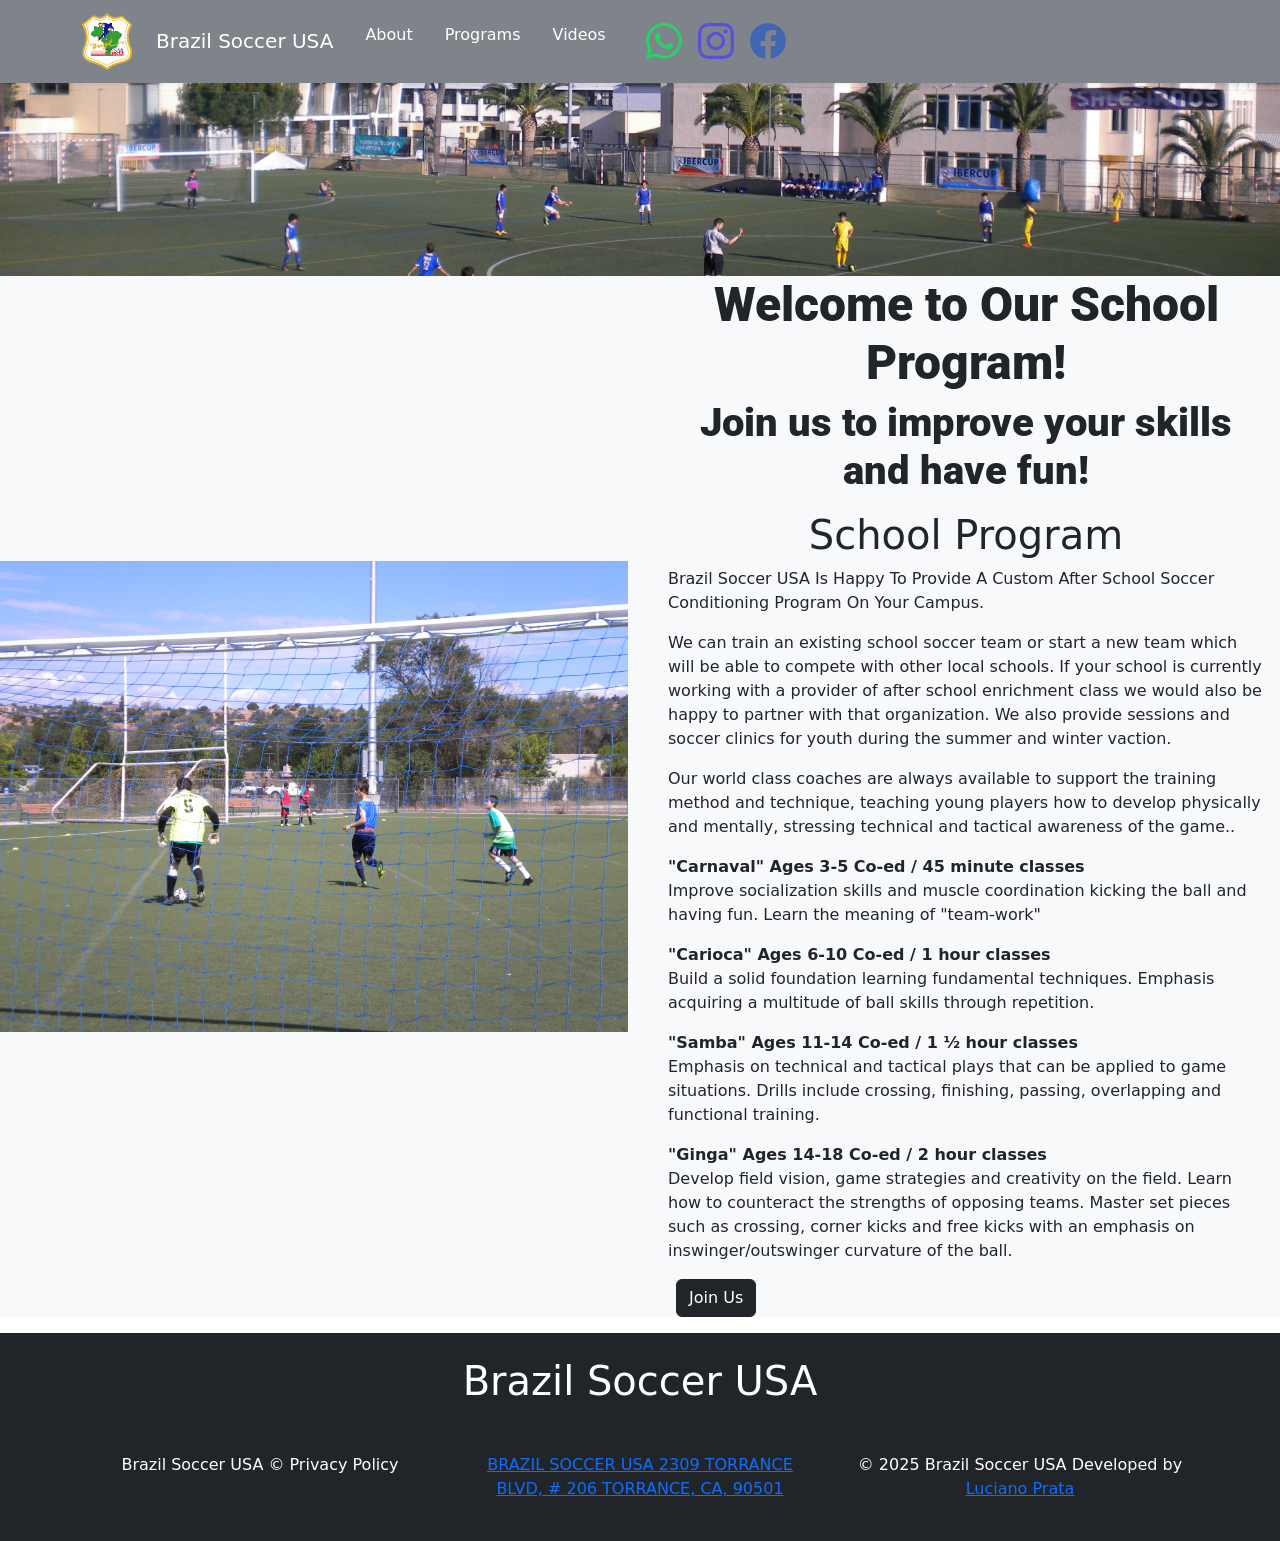
<file: schools.html>
﻿<!doctype html>
<html lang="pt-br">

<head>
  <!-- Required meta tags -->
  <meta charset="utf-8">
  <meta name="viewport" content="width=device-width, initial-scale=1">

  <!-- Bootstrap CSS -->
  <link href="https://cdn.jsdelivr.net/npm/bootstrap@5.0.2/dist/css/bootstrap.min.css" rel="stylesheet"
    integrity="sha384-EVSTQN3/azprG1Anm3QDgpJLIm9Nao0Yz1ztcQTwFspd3yD65VohhpuuCOmLASjC" crossorigin="anonymous">
  <link rel="stylesheet" href="style1.css">

  <!--bundle-->
  <script src="https://cdn.jsdelivr.net/npm/bootstrap@5.0.2/dist/js/bootstrap.bundle.min.js"></script>
  <!--Font-->
  <link rel="preconnect" href="https://fonts.googleapis.com">
  <link rel="preconnect" href="https://fonts.gstatic.com" crossorigin>
  <link
    href="https://fonts.googleapis.com/css2?family=Open+Sans:ital,wght@0,300..800;1,300..800&family=Roboto:ital,wght@0,100;0,300;0,400;0,500;0,700;0,900;1,100;1,300;1,400;1,500;1,700;1,900&display=swap"
    rel="stylesheet">

    <link rel="icon" type="image/x-icon" href="/Imagens/favicon.ico">
  <title>Brazil Soccer Usa</title>
</head>

<body>
  <header>
    <!--Navbar-->
    <nav class="navbar navbar-expand-lg navbar-light shadow-sm fixed-top navbar-color barra-nav">
      <div class="container"> <a class="navbar-brand d-flex align-items-center" href="index.html">
          <!--Icone do site-->
          <img src="Imagens/brazilSoccerLogoTransp.png" alt="Brazil soccer logo" class="me-4" style="width: 50px;">
          <!--Icone do site-->
          <span class="ml-3 font-weight-bold text-white">Brazil Soccer USA</apan>
        </a> <button class="navbar-toggler navbar-toggler-right border-0" type="button" data-toggle="collapse"
          data-target="#navbar4">
          <span class="navbar-toggler-icon"></span>
        </button>


        <div class="collapse navbar-collapse" id="navbar4">
          <ul class="navbar-nav mr-auto pl-lg-4">
            
            <li class="nav-item px-lg-2"> <a class="nav-link text-white link-hover" href="about-us.html"><span
                  class="d-inline-block d-lg-none icon-width"><i class="far fa-user"></i></i></span>About</a> </li>
          
            <li class="nav-item px-lg-2"> <a class="nav-link text-white link-hover" href="BSU-Programs.html"><span
                  class="d-inline-block d-lg-none icon-width"><i class="far fa-envelope"></i></span>Programs</a> </li>

            <li>
              <li class="nav-item px-lg-2 active "> <a class="nav-link text-white link-hover  " href="videos.html"> <span
                class="d-inline-block d-lg-none icon-width link-hover "><i class="fas fa-home "></i></span>Videos</a>
          </li>
       
              <a class="nav-link" href="https://wa.me/+13103395173" target="_blank"><svg xmlns="http://www.w3.org/2000/svg" width="36" height="36"
                  fill="#25D366" class="bi bi-whatsapp ms-3" viewBox="0 0 16 16">
                  <path
                    d="M13.601 2.326A7.85 7.85 0 0 0 7.994 0C3.627 0 .068 3.558.064 7.926c0 1.399.366 2.76 1.057 3.965L0 16l4.204-1.102a7.9 7.9 0 0 0 3.79.965h.004c4.368 0 7.926-3.558 7.93-7.93A7.9 7.9 0 0 0 13.6 2.326zM7.994 14.521a6.6 6.6 0 0 1-3.356-.92l-.24-.144-2.494.654.666-2.433-.156-.251a6.56 6.56 0 0 1-1.007-3.505c0-3.626 2.957-6.584 6.591-6.584a6.56 6.56 0 0 1 4.66 1.931 6.56 6.56 0 0 1 1.928 4.66c-.004 3.639-2.961 6.592-6.592 6.592m3.615-4.934c-.197-.099-1.17-.578-1.353-.646-.182-.065-.315-.099-.445.099-.133.197-.513.646-.627.775-.114.133-.232.148-.43.05-.197-.1-.836-.308-1.592-.985-.59-.525-.985-1.175-1.103-1.372-.114-.198-.011-.304.088-.403.087-.088.197-.232.296-.346.1-.114.133-.198.198-.33.065-.134.034-.248-.015-.347-.05-.099-.445-1.076-.612-1.47-.16-.389-.323-.335-.445-.34-.114-.007-.247-.007-.38-.007a.73.73 0 0 0-.529.247c-.182.198-.691.677-.691 1.654s.71 1.916.81 2.049c.098.133 1.394 2.132 3.383 2.992.47.205.84.326 1.129.418.475.152.904.129 1.246.08.38-.058 1.171-.48 1.338-.943.164-.464.164-.86.114-.943-.049-.084-.182-.133-.38-.232" />
                </svg></a>
            </li>
            <li>
              <a class="nav-link" href="https://www.instagram.com/brazil_soccer_usa/" target="_blank">
              <svg xmlns="http://www.w3.org/2000/svg" width="36" height="36" fill="#5B51D8"
                class="bi bi-instagram" viewBox="0 0 16 16">
                <path
                  d="M8 0C5.829 0 5.556.01 4.703.048 3.85.088 3.269.222 2.76.42a3.9 3.9 0 0 0-1.417.923A3.9 3.9 0 0 0 .42 2.76C.222 3.268.087 3.85.048 4.7.01 5.555 0 5.827 0 8.001c0 2.172.01 2.444.048 3.297.04.852.174 1.433.372 1.942.205.526.478.972.923 1.417.444.445.89.719 1.416.923.51.198 1.09.333 1.942.372C5.555 15.99 5.827 16 8 16s2.444-.01 3.298-.048c.851-.04 1.434-.174 1.943-.372a3.9 3.9 0 0 0 1.416-.923c.445-.445.718-.891.923-1.417.197-.509.332-1.09.372-1.942C15.99 10.445 16 10.173 16 8s-.01-2.445-.048-3.299c-.04-.851-.175-1.433-.372-1.941a3.9 3.9 0 0 0-.923-1.417A3.9 3.9 0 0 0 13.24.42c-.51-.198-1.092-.333-1.943-.372C10.443.01 10.172 0 7.998 0zm-.717 1.442h.718c2.136 0 2.389.007 3.232.046.78.035 1.204.166 1.486.275.373.145.64.319.92.599s.453.546.598.92c.11.281.24.705.275 1.485.039.843.047 1.096.047 3.231s-.008 2.389-.047 3.232c-.035.78-.166 1.203-.275 1.485a2.5 2.5 0 0 1-.599.919c-.28.28-.546.453-.92.598-.28.11-.704.24-1.485.276-.843.038-1.096.047-3.232.047s-2.39-.009-3.233-.047c-.78-.036-1.203-.166-1.485-.276a2.5 2.5 0 0 1-.92-.598 2.5 2.5 0 0 1-.6-.92c-.109-.281-.24-.705-.275-1.485-.038-.843-.046-1.096-.046-3.233s.008-2.388.046-3.231c.036-.78.166-1.204.276-1.486.145-.373.319-.64.599-.92s.546-.453.92-.598c.282-.11.705-.24 1.485-.276.738-.034 1.024-.044 2.515-.045zm4.988 1.328a.96.96 0 1 0 0 1.92.96.96 0 0 0 0-1.92m-4.27 1.122a4.109 4.109 0 1 0 0 8.217 4.109 4.109 0 0 0 0-8.217m0 1.441a2.667 2.667 0 1 1 0 5.334 2.667 2.667 0 0 1 0-5.334" />
              </svg>
            </a>
            </li>
            <li>
              <a class="nav-link" href="https://www.facebook.com/profile.php?id=100064600883525" target="_blank">
              <svg xmlns="http://www.w3.org/2000/svg" width="36" height="36" fill="#4267B2" class="bi bi-facebook " viewBox="0 0 16 16">
                <path d="M16 8.049c0-4.446-3.582-8.05-8-8.05C3.58 0-.002 3.603-.002 8.05c0 4.017 2.926 7.347 6.75 7.951v-5.625h-2.03V8.05H6.75V6.275c0-2.017 1.195-3.131 3.022-3.131.876 0 1.791.157 1.791.157v1.98h-1.009c-.993 0-1.303.621-1.303 1.258v1.51h2.218l-.354 2.326H9.25V16c3.824-.604 6.75-3.934 6.75-7.951"/>
              </svg>
            </a>
            </li>
           
            
          </ul>
        </div>
      </div>
    </nav>
    <!--navbar-->
    <nav class="sandwish navbar navbar-expand-lg navbar-light bg-light">
      <div class="container-fluid"> <a class="navbar-brand" href="index.html">Home</a> <button class="navbar-toggler"
          type="button" data-bs-toggle="collapse" data-bs-target="#navbarNav" aria-controls="navbarNav"
          aria-expanded="false" aria-label="Toggle navigation"> <span class="navbar-toggler-icon"></span> </button>
        <div class="collapse navbar-collapse" id="navbarNav">
          <ul class="navbar-nav">
            <li class="nav-item"> <a class="nav-link active" aria-current="page" href="about-us.html">About</a> </li>
            <li class="nav-item"> <a class="nav-link active" aria-current="page" href="BSU-Programs.html">Programs</a> </li>
            <li class="nav-item"> <a class="nav-link active" aria-current="page" href="BSU-Programs.html">Videos</a> </li>
            <li class="nav-item"> <a class="nav-link" href="https://wa.me/+13103395173" target="_blank"><svg
                  xmlns="http://www.w3.org/2000/svg" width="36" height="36" fill="#25D366" class="bi bi-whatsapp "
                  viewBox="0 0 16 16">
                  <path
                    d="M13.601 2.326A7.85 7.85 0 0 0 7.994 0C3.627 0 .068 3.558.064 7.926c0 1.399.366 2.76 1.057 3.965L0 16l4.204-1.102a7.9 7.9 0 0 0 3.79.965h.004c4.368 0 7.926-3.558 7.93-7.93A7.9 7.9 0 0 0 13.6 2.326zM7.994 14.521a6.6 6.6 0 0 1-3.356-.92l-.24-.144-2.494.654.666-2.433-.156-.251a6.56 6.56 0 0 1-1.007-3.505c0-3.626 2.957-6.584 6.591-6.584a6.56 6.56 0 0 1 4.66 1.931 6.56 6.56 0 0 1 1.928 4.66c-.004 3.639-2.961 6.592-6.592 6.592m3.615-4.934c-.197-.099-1.17-.578-1.353-.646-.182-.065-.315-.099-.445.099-.133.197-.513.646-.627.775-.114.133-.232.148-.43.05-.197-.1-.836-.308-1.592-.985-.59-.525-.985-1.175-1.103-1.372-.114-.198-.011-.304.088-.403.087-.088.197-.232.296-.346.1-.114.133-.198.198-.33.065-.134.034-.248-.015-.347-.05-.099-.445-1.076-.612-1.47-.16-.389-.323-.335-.445-.34-.114-.007-.247-.007-.38-.007a.73.73 0 0 0-.529.247c-.182.198-.691.677-.691 1.654s.71 1.916.81 2.049c.098.133 1.394 2.132 3.383 2.992.47.205.84.326 1.129.418.475.152.904.129 1.246.08.38-.058 1.171-.48 1.338-.943.164-.464.164-.86.114-.943-.049-.084-.182-.133-.38-.232" />
                </svg></a> </li>

            <li class="nav-item"> <a class="nav-link" href="https://www.instagram.com/brazil_soccer_usa/"target="_blank"> <svg
                  xmlns="http://www.w3.org/2000/svg" width="36" height="36" fill="#5B51D8" class="bi bi-instagram mt-2"
                  viewBox="0 0 16 16">
                  <path
                    d="M8 0C5.829 0 5.556.01 4.703.048 3.85.088 3.269.222 2.76.42a3.9 3.9 0 0 0-1.417.923A3.9 3.9 0 0 0 .42 2.76C.222 3.268.087 3.85.048 4.7.01 5.555 0 5.827 0 8.001c0 2.172.01 2.444.048 3.297.04.852.174 1.433.372 1.942.205.526.478.972.923 1.417.444.445.89.719 1.416.923.51.198 1.09.333 1.942.372C5.555 15.99 5.827 16 8 16s2.444-.01 3.298-.048c.851-.04 1.434-.174 1.943-.372a3.9 3.9 0 0 0 1.416-.923c.445-.445.718-.891.923-1.417.197-.509.332-1.09.372-1.942C15.99 10.445 16 10.173 16 8s-.01-2.445-.048-3.299c-.04-.851-.175-1.433-.372-1.941a3.9 3.9 0 0 0-.923-1.417A3.9 3.9 0 0 0 13.24.42c-.51-.198-1.092-.333-1.943-.372C10.443.01 10.172 0 7.998 0zm-.717 1.442h.718c2.136 0 2.389.007 3.232.046.78.035 1.204.166 1.486.275.373.145.64.319.92.599s.453.546.598.92c.11.281.24.705.275 1.485.039.843.047 1.096.047 3.231s-.008 2.389-.047 3.232c-.035.78-.166 1.203-.275 1.485a2.5 2.5 0 0 1-.599.919c-.28.28-.546.453-.92.598-.28.11-.704.24-1.485.276-.843.038-1.096.047-3.232.047s-2.39-.009-3.233-.047c-.78-.036-1.203-.166-1.485-.276a2.5 2.5 0 0 1-.92-.598 2.5 2.5 0 0 1-.6-.92c-.109-.281-.24-.705-.275-1.485-.038-.843-.046-1.096-.046-3.233s.008-2.388.046-3.231c.036-.78.166-1.204.276-1.486.145-.373.319-.64.599-.92s.546-.453.92-.598c.282-.11.705-.24 1.485-.276.738-.034 1.024-.044 2.515-.045zm4.988 1.328a.96.96 0 1 0 0 1.92.96.96 0 0 0 0-1.92m-4.27 1.122a4.109 4.109 0 1 0 0 8.217 4.109 4.109 0 0 0 0-8.217m0 1.441a2.667 2.667 0 1 1 0 5.334 2.667 2.667 0 0 1 0-5.334" />
                </svg></a></li>

            <li> <a class="nav-link" href="https://www.facebook.com/profile.php?id=100064600883525" target="_blank">
              <svg xmlns="http://www.w3.org/2000/svg" width="36" height="36" fill="#4267B2" class="bi bi-facebook " viewBox="0 0 16 16">
                <path d="M16 8.049c0-4.446-3.582-8.05-8-8.05C3.58 0-.002 3.603-.002 8.05c0 4.017 2.926 7.347 6.75 7.951v-5.625h-2.03V8.05H6.75V6.275c0-2.017 1.195-3.131 3.022-3.131.876 0 1.791.157 1.791.157v1.98h-1.009c-.993 0-1.303.621-1.303 1.258v1.51h2.218l-.354 2.326H9.25V16c3.824-.604 6.75-3.934 6.75-7.951"/>
              </svg>
            </a>
            </li>


          </ul>
        </div>
      </div>
    </nav>
    <!---navbar-->
  </header>

  <!---main section-->
  <section>
    <div class="banner-school ">
      
    </div>
  </section>
  <section>
    <div class=" bg-light mb-3">
      <div class="row align-items-center">
        <div class="col-md-6"> <img src="Imagens/school2.JPG" class="img-fluid " alt="Example Image"> </div>
        <div class="col-md-6">
          <div class="container">
            <h1 class="text-dark display-5 roboto text-center">Welcome to Our School Program!</h1>
            <p class="text-dark display-6 roboto text-center">Join us to improve your skills and have fun!</p>
          </div>
          <h1 class="text-center"> School Program</h1>
          <p class="ms-3 me-3">Brazil Soccer USA Is Happy To Provide A Custom After School Soccer Conditioning Program
            On Your Campus.</p>
          <p class="ms-3 me-3">
            We can train an existing school soccer team or start a new team which will be able to compete with other local
            schools. If your school is currently working with a provider of after school enrichment class we would also be
            happy to partner with that organization. We also provide sessions and soccer clinics for youth during the
            summer and winter vaction.
          </p>
 
          <p class="ms-3 me-3">
            Our world class coaches are always available to support the training method and technique, teaching young
            players how to develop physically and mentally, stressing technical and tactical awareness of the game..
          </p>
      
          <p class="ms-3 me-3">
            <strong>
            "Carnaval" Ages 3-5 Co-ed / 45 minute classes
          </strong>
          <br>
            Improve socialization skills and muscle coordination kicking the ball and having fun. Learn the meaning of
            "team-work"
          </p>
       
          <p class="ms-3 me-3">
            <strong>
            "Carioca" Ages 6-10 Co-ed / 1 hour classes
          </strong>
          <br>
            Build a solid foundation learning fundamental techniques. Emphasis acquiring a multitude of ball skills
            through repetition.
          </p>
   
          <p class="ms-3 me-3">
            <strong>
            "Samba" Ages 11-14 Co-ed / 1 ½ hour classes
          </strong>
          <br>
          Emphasis on technical and tactical plays that can be applied to game situations. Drills include crossing,
          finishing, passing, overlapping and functional training.
          </p>
          
          <p class="ms-3 me-3">
            <strong>
            "Ginga" Ages 14-18 Co-ed / 2 hour classes
          </strong>
          <br>
          Develop field vision, game strategies and creativity on the field. Learn how to counteract the strengths of
          opposing teams. Master set pieces such as crossing, corner kicks and free kicks with an emphasis on
          inswinger/outswinger curvature of the ball.
          </p>
          
          </p> <a href="contact-us.html" class="btn btn-dark ms-4">Join Us</a>
        
        </div>
      </div>
  </section>



  
  <footer class="p-4 bg-dark text-white text-center">
    <h1 class="text-white">Brazil Soccer USA</h1>
    <div class="container mt-5">
      <div class="row">
        <div class="col-md-4">      
          <p class="text-white">
            Brazil Soccer USA © Privacy Policy
          </p>

        </div>
        <div class="col-md-4">
          <p class="text-white"><a href="https://maps.app.goo.gl/VrK9ZomSMhJmTHhaA" target="_blank">BRAZIL SOCCER USA
              2309 TORRANCE BLVD, # 206
              TORRANCE, CA, 90501
            </a>
          </p>
        </div>
        <div class="col-md-4">      
          <p class="text-white">
            © 2025 Brazil Soccer USA  Developed by
            <a href="https://www.linkedin.com/feed/?trk=sem-ga_campid.12619604099_asid.149519181115_crid.725790844702_kw.linkedin_d.c_tid.kwd-148086543_n.g_mt.e_geo.9198847">Luciano Prata</a>
          </p>
        </div>
      </div>
    </div>
  </footer>

  <!-- Optional JavaScript; choose one of the two! -->

  <!-- Option 1: Bootstrap Bundle with Popper -->
  <script src="https://cdn.jsdelivr.net/npm/bootstrap@5.0.2/dist/js/bootstrap.bundle.min.js"
    integrity="sha384-MrcW6ZMFYlzcLA8Nl+NtUVF0sA7MsXsP1UyJoMp4YLEuNSfAP+JcXn/tWtIaxVXM"
    crossorigin="anonymous"></script>

  <!-- Option 2: Separate Popper and Bootstrap JS -->
  <!--
    <script src="https://cdn.jsdelivr.net/npm/@popperjs/core@2.9.2/dist/umd/popper.min.js" integrity="sha384-IQsoLXl5PILFhosVNubq5LC7Qb9DXgDA9i+tQ8Zj3iwWAwPtgFTxbJ8NT4GN1R8p" crossorigin="anonymous"></script>
    <script src="https://cdn.jsdelivr.net/npm/bootstrap@5.0.2/dist/js/bootstrap.min.js" integrity="sha384-cVKIPhGWiC2Al4u+LWgxfKTRIcfu0JTxR+EQDz/bgldoEyl4H0zUF0QKbrJ0EcQF" crossorigin="anonymous"></script>
    -->
  <script>
    const marcar = (obj) => {
      document.getElementById(obj).classList.toggle("active")
    }

    $(document).ready(function () {
      if ($(window).width() > 991) {
        $('.navbar-light .d-menu').hover(function () {
          $(this).find('.sm-menu').first().stop(true, true).slideDown(150);
        }, function () {
          $(this).find('.sm-menu').first().stop(true, true).delay(120).slideUp(100);
        });
      }
    });

  </script>
  <script href="JavaScript1.js"></script>
      <!---jquery para a navbar-->
      <script src="https://code.jquery.com/jquery-3.5.1.slim.min.js"></script>
      <script src="https://cdn.jsdelivr.net/npm/@popperjs/core@2.5.2/dist/umd/popper.min.js"></script>
      <script src="https://stackpath.bootstrapcdn.com/bootstrap/4.5.2/js/bootstrap.min.js"></script>
  <!---jquery para a navbar-->
  


</body>

</html>
</file>
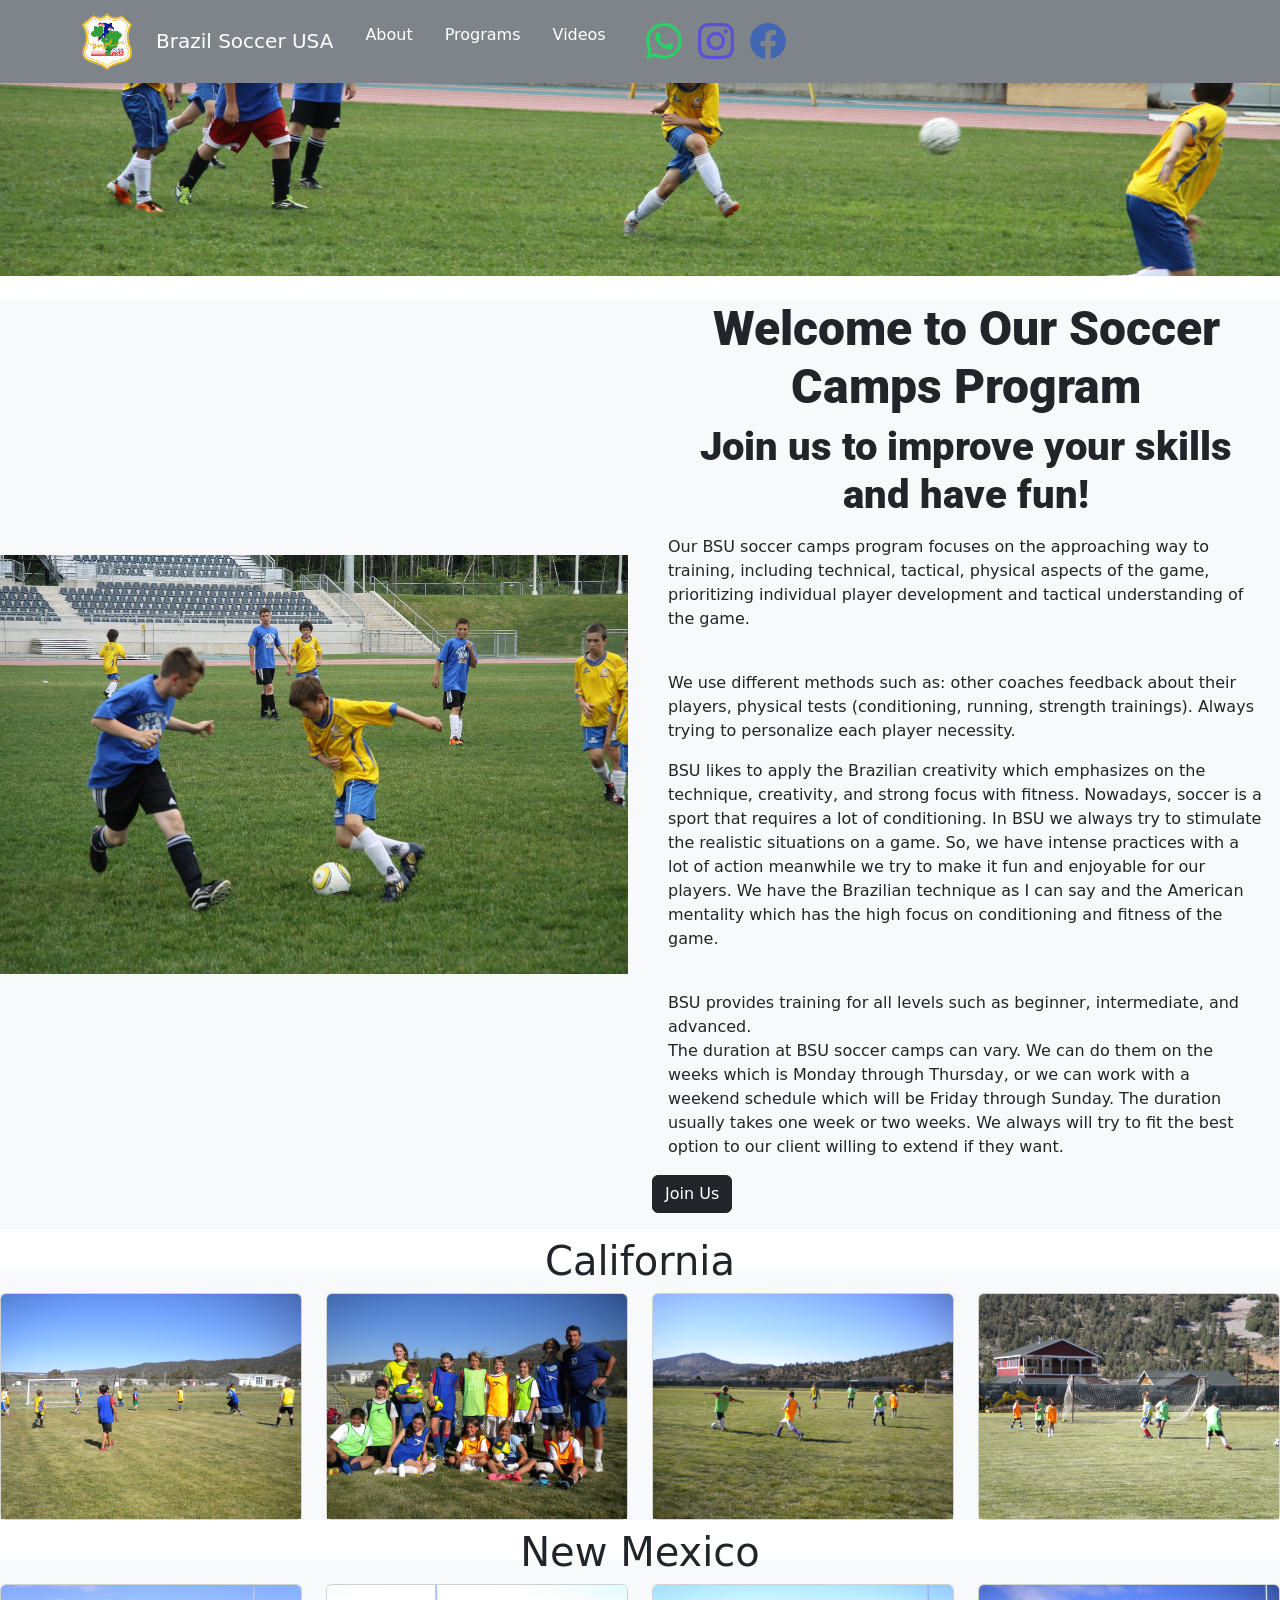
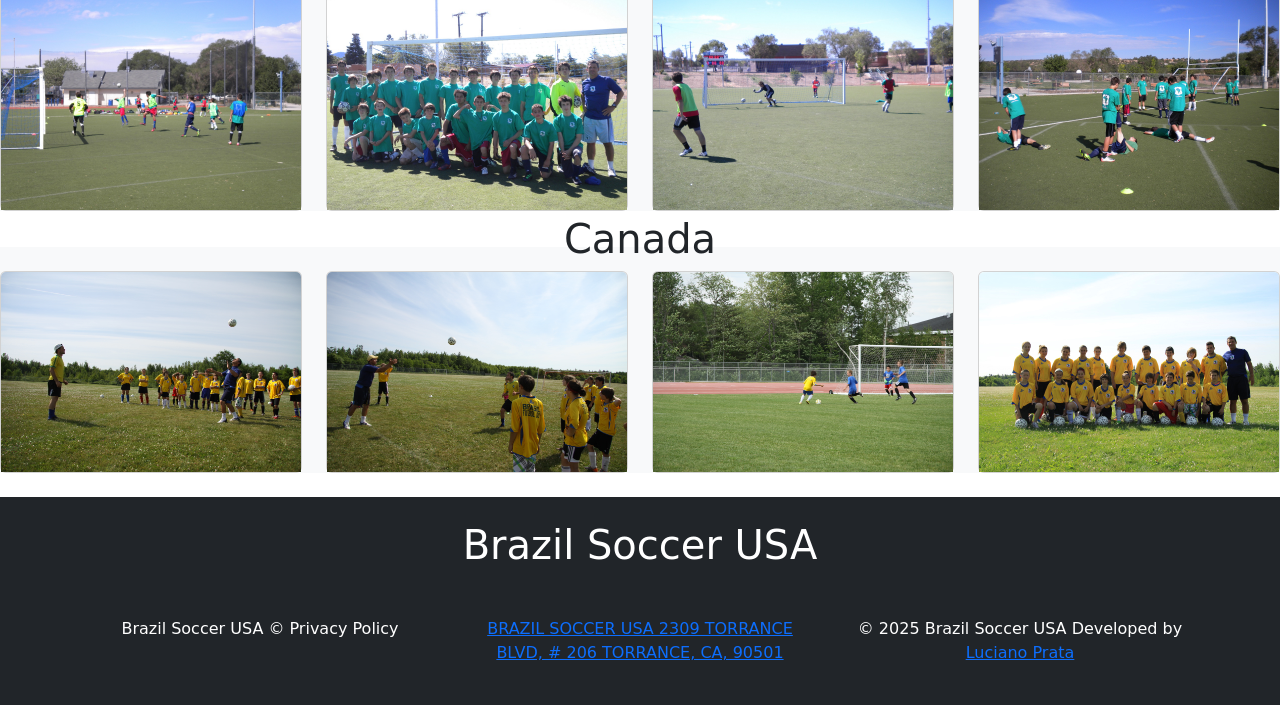
<file: Soccer-Camps.html>
﻿<!doctype html>
<html lang="pt-br">

<head>
  <!-- Required meta tags -->
  <meta charset="utf-8">
  <meta name="viewport" content="width=device-width, initial-scale=1">

  <!-- Bootstrap CSS -->
  <link href="https://cdn.jsdelivr.net/npm/bootstrap@5.0.2/dist/css/bootstrap.min.css" rel="stylesheet"
    integrity="sha384-EVSTQN3/azprG1Anm3QDgpJLIm9Nao0Yz1ztcQTwFspd3yD65VohhpuuCOmLASjC" crossorigin="anonymous">
  <link rel="stylesheet" href="style1.css">

  <!--bundle-->
  <script src="https://cdn.jsdelivr.net/npm/bootstrap@5.0.2/dist/js/bootstrap.bundle.min.js"></script>
  <!--Font-->
  <link rel="preconnect" href="https://fonts.googleapis.com">
  <link rel="preconnect" href="https://fonts.gstatic.com" crossorigin>
  <link
    href="https://fonts.googleapis.com/css2?family=Open+Sans:ital,wght@0,300..800;1,300..800&family=Roboto:ital,wght@0,100;0,300;0,400;0,500;0,700;0,900;1,100;1,300;1,400;1,500;1,700;1,900&display=swap"
    rel="stylesheet">
    <link rel="icon" type="image/x-icon" href="/Imagens/favicon.ico">

  <title>Brazil Soccer Usa</title>
</head>

<body>
  <header>
    <!--Navbar-->
    <nav class="navbar navbar-expand-lg navbar-light shadow-sm fixed-top navbar-color barra-nav">
      <div class="container"> <a class="navbar-brand d-flex align-items-center" href="index.html">
          <!--Icone do site-->
          <img src="Imagens/brazilSoccerLogoTransp.png" alt="Brazil soccer logo" class="me-4" style="width: 50px;">
          <!--Icone do site-->
          <span class="ml-3 font-weight-bold text-white">Brazil Soccer USA</apan>
        </a> <button class="navbar-toggler navbar-toggler-right border-0" type="button" data-toggle="collapse"
          data-target="#navbar4">
          <span class="navbar-toggler-icon"></span>
        </button>


        <div class="collapse navbar-collapse" id="navbar4">
          <ul class="navbar-nav mr-auto pl-lg-4">
            
            <li class="nav-item px-lg-2"> <a class="nav-link text-white link-hover" href="about-us.html"><span
                  class="d-inline-block d-lg-none icon-width"><i class="far fa-user"></i></i></span>About</a> </li>
          
            <li class="nav-item px-lg-2"> <a class="nav-link text-white link-hover" href="BSU-Programs.html"><span
                  class="d-inline-block d-lg-none icon-width"><i class="far fa-envelope"></i></span>Programs</a> </li>

            <li>
              <li class="nav-item px-lg-2 active "> <a class="nav-link text-white link-hover  " href="videos.html"> <span
                class="d-inline-block d-lg-none icon-width link-hover "><i class="fas fa-home "></i></span>Videos</a>
          </li>
       
              <a class="nav-link" href="https://wa.me/+13103395173" target="_blank"><svg xmlns="http://www.w3.org/2000/svg" width="36" height="36"
                  fill="#25D366" class="bi bi-whatsapp ms-3" viewBox="0 0 16 16">
                  <path
                    d="M13.601 2.326A7.85 7.85 0 0 0 7.994 0C3.627 0 .068 3.558.064 7.926c0 1.399.366 2.76 1.057 3.965L0 16l4.204-1.102a7.9 7.9 0 0 0 3.79.965h.004c4.368 0 7.926-3.558 7.93-7.93A7.9 7.9 0 0 0 13.6 2.326zM7.994 14.521a6.6 6.6 0 0 1-3.356-.92l-.24-.144-2.494.654.666-2.433-.156-.251a6.56 6.56 0 0 1-1.007-3.505c0-3.626 2.957-6.584 6.591-6.584a6.56 6.56 0 0 1 4.66 1.931 6.56 6.56 0 0 1 1.928 4.66c-.004 3.639-2.961 6.592-6.592 6.592m3.615-4.934c-.197-.099-1.17-.578-1.353-.646-.182-.065-.315-.099-.445.099-.133.197-.513.646-.627.775-.114.133-.232.148-.43.05-.197-.1-.836-.308-1.592-.985-.59-.525-.985-1.175-1.103-1.372-.114-.198-.011-.304.088-.403.087-.088.197-.232.296-.346.1-.114.133-.198.198-.33.065-.134.034-.248-.015-.347-.05-.099-.445-1.076-.612-1.47-.16-.389-.323-.335-.445-.34-.114-.007-.247-.007-.38-.007a.73.73 0 0 0-.529.247c-.182.198-.691.677-.691 1.654s.71 1.916.81 2.049c.098.133 1.394 2.132 3.383 2.992.47.205.84.326 1.129.418.475.152.904.129 1.246.08.38-.058 1.171-.48 1.338-.943.164-.464.164-.86.114-.943-.049-.084-.182-.133-.38-.232" />
                </svg></a>
            </li>
            <li>
              <a class="nav-link" href="https://www.instagram.com/brazil_soccer_usa/" target="_blank">
              <svg xmlns="http://www.w3.org/2000/svg" width="36" height="36" fill="#5B51D8"
                class="bi bi-instagram" viewBox="0 0 16 16">
                <path
                  d="M8 0C5.829 0 5.556.01 4.703.048 3.85.088 3.269.222 2.76.42a3.9 3.9 0 0 0-1.417.923A3.9 3.9 0 0 0 .42 2.76C.222 3.268.087 3.85.048 4.7.01 5.555 0 5.827 0 8.001c0 2.172.01 2.444.048 3.297.04.852.174 1.433.372 1.942.205.526.478.972.923 1.417.444.445.89.719 1.416.923.51.198 1.09.333 1.942.372C5.555 15.99 5.827 16 8 16s2.444-.01 3.298-.048c.851-.04 1.434-.174 1.943-.372a3.9 3.9 0 0 0 1.416-.923c.445-.445.718-.891.923-1.417.197-.509.332-1.09.372-1.942C15.99 10.445 16 10.173 16 8s-.01-2.445-.048-3.299c-.04-.851-.175-1.433-.372-1.941a3.9 3.9 0 0 0-.923-1.417A3.9 3.9 0 0 0 13.24.42c-.51-.198-1.092-.333-1.943-.372C10.443.01 10.172 0 7.998 0zm-.717 1.442h.718c2.136 0 2.389.007 3.232.046.78.035 1.204.166 1.486.275.373.145.64.319.92.599s.453.546.598.92c.11.281.24.705.275 1.485.039.843.047 1.096.047 3.231s-.008 2.389-.047 3.232c-.035.78-.166 1.203-.275 1.485a2.5 2.5 0 0 1-.599.919c-.28.28-.546.453-.92.598-.28.11-.704.24-1.485.276-.843.038-1.096.047-3.232.047s-2.39-.009-3.233-.047c-.78-.036-1.203-.166-1.485-.276a2.5 2.5 0 0 1-.92-.598 2.5 2.5 0 0 1-.6-.92c-.109-.281-.24-.705-.275-1.485-.038-.843-.046-1.096-.046-3.233s.008-2.388.046-3.231c.036-.78.166-1.204.276-1.486.145-.373.319-.64.599-.92s.546-.453.92-.598c.282-.11.705-.24 1.485-.276.738-.034 1.024-.044 2.515-.045zm4.988 1.328a.96.96 0 1 0 0 1.92.96.96 0 0 0 0-1.92m-4.27 1.122a4.109 4.109 0 1 0 0 8.217 4.109 4.109 0 0 0 0-8.217m0 1.441a2.667 2.667 0 1 1 0 5.334 2.667 2.667 0 0 1 0-5.334" />
              </svg>
            </a>
            </li>
            <li>
              <a class="nav-link" href="https://www.facebook.com/profile.php?id=100064600883525" target="_blank">
              <svg xmlns="http://www.w3.org/2000/svg" width="36" height="36" fill="#4267B2" class="bi bi-facebook " viewBox="0 0 16 16">
                <path d="M16 8.049c0-4.446-3.582-8.05-8-8.05C3.58 0-.002 3.603-.002 8.05c0 4.017 2.926 7.347 6.75 7.951v-5.625h-2.03V8.05H6.75V6.275c0-2.017 1.195-3.131 3.022-3.131.876 0 1.791.157 1.791.157v1.98h-1.009c-.993 0-1.303.621-1.303 1.258v1.51h2.218l-.354 2.326H9.25V16c3.824-.604 6.75-3.934 6.75-7.951"/>
              </svg>
            </a>
            </li>
           
            
          </ul>
        </div>
      </div>
    </nav>
    <!--navbar-->
    <nav class="sandwish navbar navbar-expand-lg navbar-light bg-light">
      <div class="container-fluid"> <a class="navbar-brand" href="index.html">Home</a> <button class="navbar-toggler"
          type="button" data-bs-toggle="collapse" data-bs-target="#navbarNav" aria-controls="navbarNav"
          aria-expanded="false" aria-label="Toggle navigation"> <span class="navbar-toggler-icon"></span> </button>
        <div class="collapse navbar-collapse" id="navbarNav">
          <ul class="navbar-nav">
            <li class="nav-item"> <a class="nav-link active" aria-current="page" href="about-us.html">About</a> </li>
            <li class="nav-item"> <a class="nav-link active" aria-current="page" href="BSU-Programs.html">Programs</a> </li>
            <li class="nav-item"> <a class="nav-link active" aria-current="page" href="BSU-Programs.html">Videos</a> </li>
            <li class="nav-item"> <a class="nav-link" href="https://wa.me/+13103395173" target="_blank"><svg
                  xmlns="http://www.w3.org/2000/svg" width="36" height="36" fill="#25D366" class="bi bi-whatsapp "
                  viewBox="0 0 16 16">
                  <path
                    d="M13.601 2.326A7.85 7.85 0 0 0 7.994 0C3.627 0 .068 3.558.064 7.926c0 1.399.366 2.76 1.057 3.965L0 16l4.204-1.102a7.9 7.9 0 0 0 3.79.965h.004c4.368 0 7.926-3.558 7.93-7.93A7.9 7.9 0 0 0 13.6 2.326zM7.994 14.521a6.6 6.6 0 0 1-3.356-.92l-.24-.144-2.494.654.666-2.433-.156-.251a6.56 6.56 0 0 1-1.007-3.505c0-3.626 2.957-6.584 6.591-6.584a6.56 6.56 0 0 1 4.66 1.931 6.56 6.56 0 0 1 1.928 4.66c-.004 3.639-2.961 6.592-6.592 6.592m3.615-4.934c-.197-.099-1.17-.578-1.353-.646-.182-.065-.315-.099-.445.099-.133.197-.513.646-.627.775-.114.133-.232.148-.43.05-.197-.1-.836-.308-1.592-.985-.59-.525-.985-1.175-1.103-1.372-.114-.198-.011-.304.088-.403.087-.088.197-.232.296-.346.1-.114.133-.198.198-.33.065-.134.034-.248-.015-.347-.05-.099-.445-1.076-.612-1.47-.16-.389-.323-.335-.445-.34-.114-.007-.247-.007-.38-.007a.73.73 0 0 0-.529.247c-.182.198-.691.677-.691 1.654s.71 1.916.81 2.049c.098.133 1.394 2.132 3.383 2.992.47.205.84.326 1.129.418.475.152.904.129 1.246.08.38-.058 1.171-.48 1.338-.943.164-.464.164-.86.114-.943-.049-.084-.182-.133-.38-.232" />
                </svg></a> </li>

            <li class="nav-item"> <a class="nav-link" href="https://www.instagram.com/brazil_soccer_usa/"target="_blank"> <svg
                  xmlns="http://www.w3.org/2000/svg" width="36" height="36" fill="#5B51D8" class="bi bi-instagram mt-2"
                  viewBox="0 0 16 16">
                  <path
                    d="M8 0C5.829 0 5.556.01 4.703.048 3.85.088 3.269.222 2.76.42a3.9 3.9 0 0 0-1.417.923A3.9 3.9 0 0 0 .42 2.76C.222 3.268.087 3.85.048 4.7.01 5.555 0 5.827 0 8.001c0 2.172.01 2.444.048 3.297.04.852.174 1.433.372 1.942.205.526.478.972.923 1.417.444.445.89.719 1.416.923.51.198 1.09.333 1.942.372C5.555 15.99 5.827 16 8 16s2.444-.01 3.298-.048c.851-.04 1.434-.174 1.943-.372a3.9 3.9 0 0 0 1.416-.923c.445-.445.718-.891.923-1.417.197-.509.332-1.09.372-1.942C15.99 10.445 16 10.173 16 8s-.01-2.445-.048-3.299c-.04-.851-.175-1.433-.372-1.941a3.9 3.9 0 0 0-.923-1.417A3.9 3.9 0 0 0 13.24.42c-.51-.198-1.092-.333-1.943-.372C10.443.01 10.172 0 7.998 0zm-.717 1.442h.718c2.136 0 2.389.007 3.232.046.78.035 1.204.166 1.486.275.373.145.64.319.92.599s.453.546.598.92c.11.281.24.705.275 1.485.039.843.047 1.096.047 3.231s-.008 2.389-.047 3.232c-.035.78-.166 1.203-.275 1.485a2.5 2.5 0 0 1-.599.919c-.28.28-.546.453-.92.598-.28.11-.704.24-1.485.276-.843.038-1.096.047-3.232.047s-2.39-.009-3.233-.047c-.78-.036-1.203-.166-1.485-.276a2.5 2.5 0 0 1-.92-.598 2.5 2.5 0 0 1-.6-.92c-.109-.281-.24-.705-.275-1.485-.038-.843-.046-1.096-.046-3.233s.008-2.388.046-3.231c.036-.78.166-1.204.276-1.486.145-.373.319-.64.599-.92s.546-.453.92-.598c.282-.11.705-.24 1.485-.276.738-.034 1.024-.044 2.515-.045zm4.988 1.328a.96.96 0 1 0 0 1.92.96.96 0 0 0 0-1.92m-4.27 1.122a4.109 4.109 0 1 0 0 8.217 4.109 4.109 0 0 0 0-8.217m0 1.441a2.667 2.667 0 1 1 0 5.334 2.667 2.667 0 0 1 0-5.334" />
                </svg></a></li>

            <li> <a class="nav-link" href="https://www.facebook.com/profile.php?id=100064600883525" target="_blank">
              <svg xmlns="http://www.w3.org/2000/svg" width="36" height="36" fill="#4267B2" class="bi bi-facebook " viewBox="0 0 16 16">
                <path d="M16 8.049c0-4.446-3.582-8.05-8-8.05C3.58 0-.002 3.603-.002 8.05c0 4.017 2.926 7.347 6.75 7.951v-5.625h-2.03V8.05H6.75V6.275c0-2.017 1.195-3.131 3.022-3.131.876 0 1.791.157 1.791.157v1.98h-1.009c-.993 0-1.303.621-1.303 1.258v1.51h2.218l-.354 2.326H9.25V16c3.824-.604 6.75-3.934 6.75-7.951"/>
              </svg>
            </a>
            </li>


          </ul>
        </div>
      </div>
    </nav>
    <!---navbar-->
  </header>

  <!---main section-->
  <section>
    <div class="banner-camps">
    
    </div>
  </section>
  <br>
  <section>
    <div class=" bg-light">
      <div class="row align-items-center">
        <div class="col-md-6"> <img src="Imagens/Soccer-Camps-page.JPG" class="img-fluid" alt="Example Image"> </div>
        <div class="col-md-6">
          <div class="container">
            <h1 class="text-dark display-5 roboto text-center">Welcome to Our Soccer Camps Program</h1>
            <p class="text-dark display-6 roboto text-center">Join us to improve your skills and have fun!</p>
          </div>
     
          <p class="ms-3 me-3">Our BSU soccer camps program focuses on the approaching way to training, including
            technical, tactical, physical aspects of the game, prioritizing individual player development and tactical
            understanding of the game.
          </p>
          <br>
          <p class="ms-3 me-3">
            We use different methods such as: other coaches feedback about their players, physical tests (conditioning,
            running, strength trainings). Always trying to personalize each player necessity.
          </p>
          <p class="ms-3 me-3">
            BSU likes to apply the Brazilian creativity which emphasizes on the technique, creativity, and strong focus
            with fitness.
            Nowadays, soccer is a sport that requires a lot of conditioning. In BSU we always try to stimulate the
            realistic situations on a game. So, we have intense practices with a lot of action meanwhile we try to make
            it fun and enjoyable for our players. We have the Brazilian technique as I can say and the American
            mentality which has the high focus on conditioning and fitness of the game.
          </p>
          <br>
          <p class="ms-3 me-3">
            BSU provides training for all levels such as beginner, intermediate, and advanced. 
            <br>
            The duration at BSU soccer camps can vary. We can do them on the weeks which is Monday through Thursday, or
            we can work with a weekend schedule which will be Friday through Sunday. The duration usually takes one week
            or two weeks. We always will try to fit the best option to our client willing to extend if they want.

          </p>
        </p> <a href="contact-us.html" class="btn btn-dark  mb-3">Join Us</a>
        </div>
      </div>
    </div>
  </section>

  <!---Photo Gallery--->
  <section class="mb-4">
    <h1 class="text-center mt-2">California</h1>
    <div class="bg-light mt-1">
      <div class="row row-cols-1 row-cols-md-4 g-4">
        <div class="col">
          <div class="card"> <img src="Imagens/Soccer-Camps-California-Photo-1.JPG" class="card-img-top" alt="Photo 1"> </div>
        </div>
        <div class="col">
          <div class="card"> <img src="Imagens/Soccer-Camps-California-Photo-2.JPG" class="card-img-top" alt="Photo 2"> </div>
        </div>
        <div class="col">
          <div class="card"> <img src="Imagens/Soccer-Camps-California-Photo-3.JPG" class="card-img-top" alt="Photo 3"> </div>
        </div>
        <div class="col">
          <div class="card"> <img src="Imagens/Soccer-Camps-California-Photo-4.JPG" class="card-img-top" alt="Photo 4"> </div>
        </div>
      </div>
    </div>
    <h1 class="text-center mt-2">New Mexico</h1>
    <div class="bg-light mt-1">
      <div class="row row-cols-1 row-cols-md-4 g-4">
        <div class="col">
          <div class="card"> <img src="Imagens/Soccer-Camps-New-Mexico-Photo-1.JPG" class="card-img-top" alt="Photo 1"> </div>
        </div>
        <div class="col">
          <div class="card"> <img src="Imagens/Soccer-Camps-New-Mexico-Photo-2.JPG" class="card-img-top" alt="Photo 2"> </div>
        </div>
        <div class="col">
          <div class="card"> <img src="Imagens/Soccer-Camps-New-Mexico-Photo-3.JPG" class="card-img-top" alt="Photo 3"> </div>
        </div>
        <div class="col">
          <div class="card"> <img src="Imagens/Soccer-Camps-New-Mexico-Photo-4.JPG" class="card-img-top" alt="Photo 4"> </div>
        </div>
      </div>
    </div>
    <h1 class="text-center mt-1">Canada</h1>
    <div class="bg-light mt-1">
      <div class="row row-cols-1 row-cols-md-4 g-4">
        <div class="col">
          <div class="card"> <img src="Imagens/Soccer-Camps-Canada-Photo-1.JPG" class="card-img-top" alt="Photo 1"> </div>
        </div>
        <div class="col">
          <div class="card"> <img src="Imagens/Soccer-Camps-Canada-Photo-2.JPG" class="card-img-top" alt="Photo 2"> </div>
        </div>
        <div class="col">
          <div class="card"> <img src="Imagens/Soccer-Camps-Canada-Photo-3.JPG" class="card-img-top" alt="Photo 3"> </div>
        </div>
        <div class="col">
          <div class="card"> <img src="Imagens/Soccer-Camps-Canada-Photo-4.JPG" class="card-img-top" alt="Photo 4"> </div>
        </div>
      </div>
    </div>
    </section>

    
    <footer class="p-4 bg-dark text-white text-center">
      <h1 class="text-white">Brazil Soccer USA</h1>
      <div class="container mt-5">
        <div class="row">
          <div class="col-md-4">      
            <p class="text-white">
              Brazil Soccer USA © Privacy Policy
            </p>
  
          </div>
          <div class="col-md-4">
            <p class="text-white"><a href="https://maps.app.goo.gl/VrK9ZomSMhJmTHhaA" target="_blank">BRAZIL SOCCER USA
                2309 TORRANCE BLVD, # 206
                TORRANCE, CA, 90501
              </a>
            </p>
          </div>
          <div class="col-md-4">      
            <p class="text-white">
              © 2025 Brazil Soccer USA  Developed by
              <a href="https://www.linkedin.com/feed/?trk=sem-ga_campid.12619604099_asid.149519181115_crid.725790844702_kw.linkedin_d.c_tid.kwd-148086543_n.g_mt.e_geo.9198847">Luciano Prata</a>
            </p>
          </div>
        </div>
      </div>
    </footer>

    <!-- Optional JavaScript; choose one of the two! -->

    <!-- Option 1: Bootstrap Bundle with Popper -->
    <script src="https://cdn.jsdelivr.net/npm/bootstrap@5.0.2/dist/js/bootstrap.bundle.min.js"
      integrity="sha384-MrcW6ZMFYlzcLA8Nl+NtUVF0sA7MsXsP1UyJoMp4YLEuNSfAP+JcXn/tWtIaxVXM"
      crossorigin="anonymous"></script>

    <!-- Option 2: Separate Popper and Bootstrap JS -->
    <!--
    <script src="https://cdn.jsdelivr.net/npm/@popperjs/core@2.9.2/dist/umd/popper.min.js" integrity="sha384-IQsoLXl5PILFhosVNubq5LC7Qb9DXgDA9i+tQ8Zj3iwWAwPtgFTxbJ8NT4GN1R8p" crossorigin="anonymous"></script>
    <script src="https://cdn.jsdelivr.net/npm/bootstrap@5.0.2/dist/js/bootstrap.min.js" integrity="sha384-cVKIPhGWiC2Al4u+LWgxfKTRIcfu0JTxR+EQDz/bgldoEyl4H0zUF0QKbrJ0EcQF" crossorigin="anonymous"></script>
    -->
    <script>
      const marcar = (obj) => {
        document.getElementById(obj).classList.toggle("active")
      }

      $(document).ready(function () {
        if ($(window).width() > 991) {
          $('.navbar-light .d-menu').hover(function () {
            $(this).find('.sm-menu').first().stop(true, true).slideDown(150);
          }, function () {
            $(this).find('.sm-menu').first().stop(true, true).delay(120).slideUp(100);
          });
        }
      });

    </script>
    <script href="JavaScript1.js"></script>
        <!---jquery para a navbar-->
        <script src="https://code.jquery.com/jquery-3.5.1.slim.min.js"></script>
        <script src="https://cdn.jsdelivr.net/npm/@popperjs/core@2.5.2/dist/umd/popper.min.js"></script>
        <script src="https://stackpath.bootstrapcdn.com/bootstrap/4.5.2/js/bootstrap.min.js"></script>
    <!---jquery para a navbar-->
    

</body>

</html>
</file>
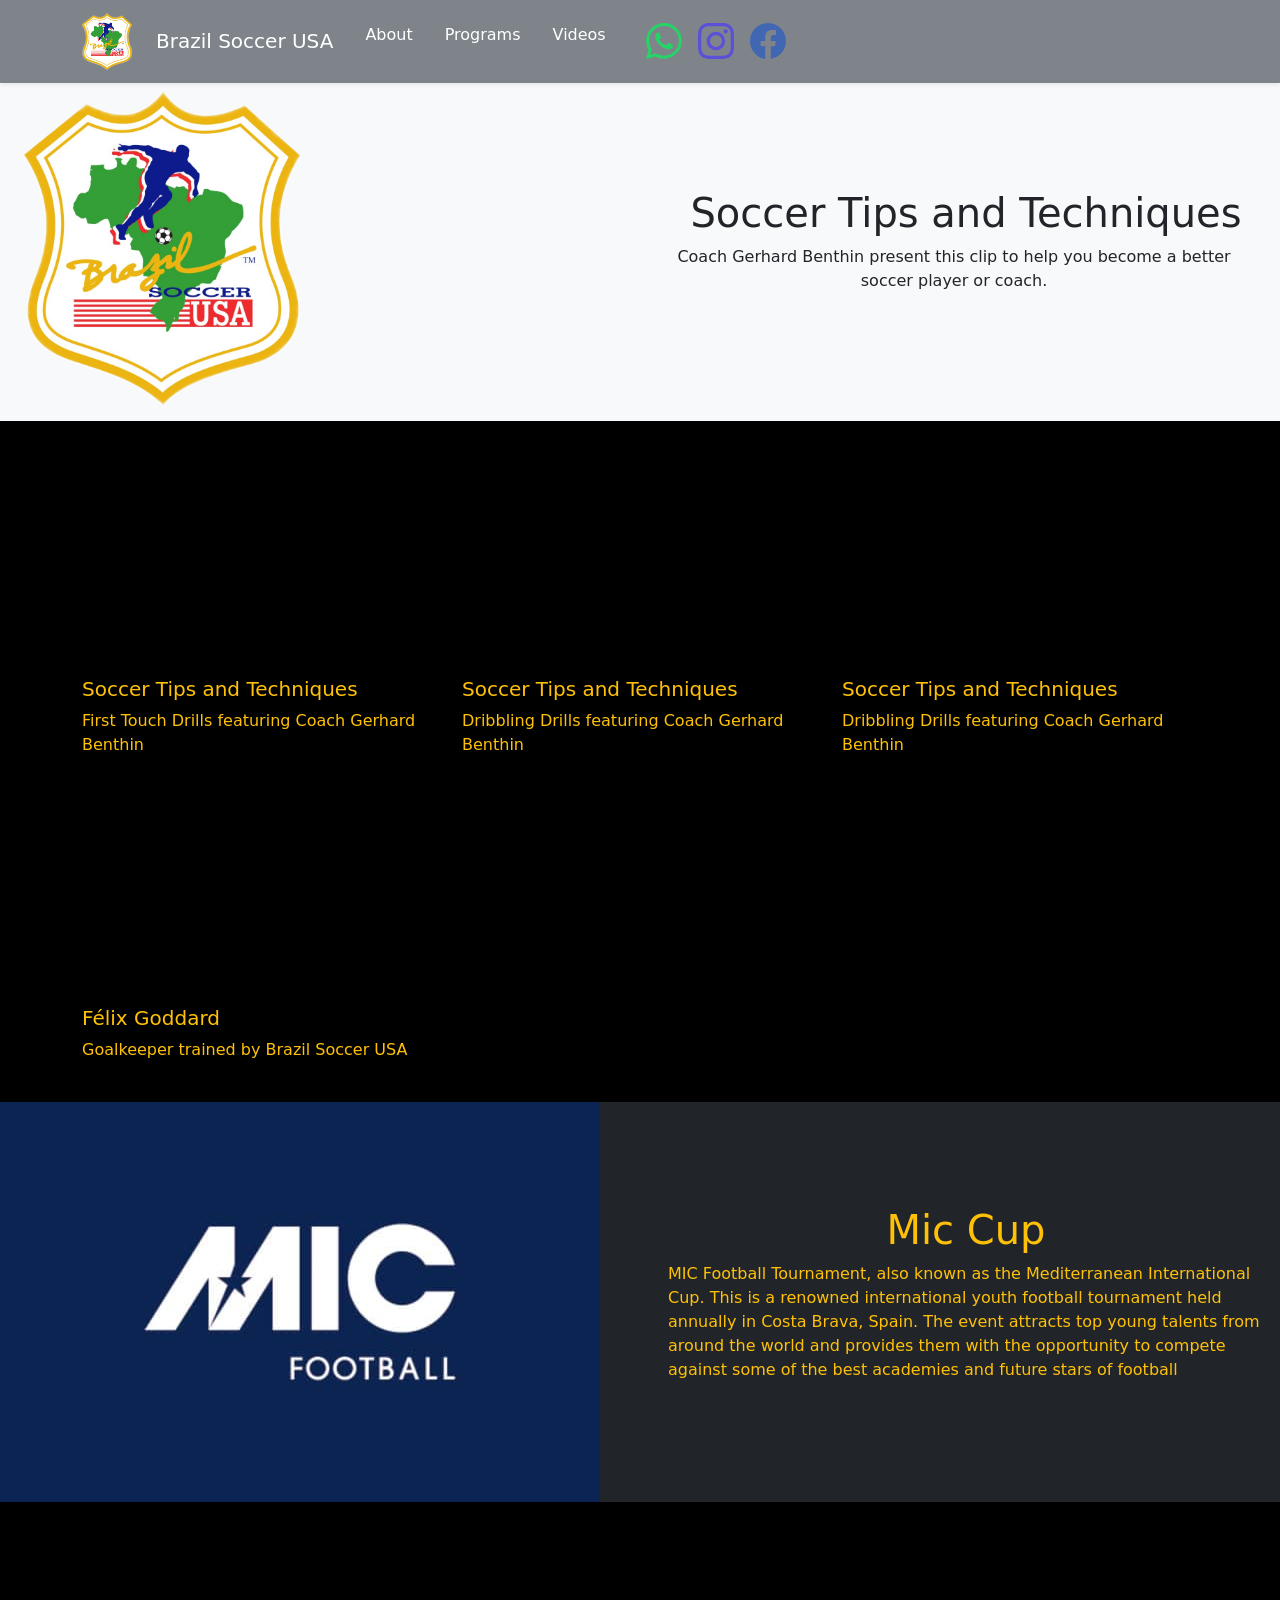
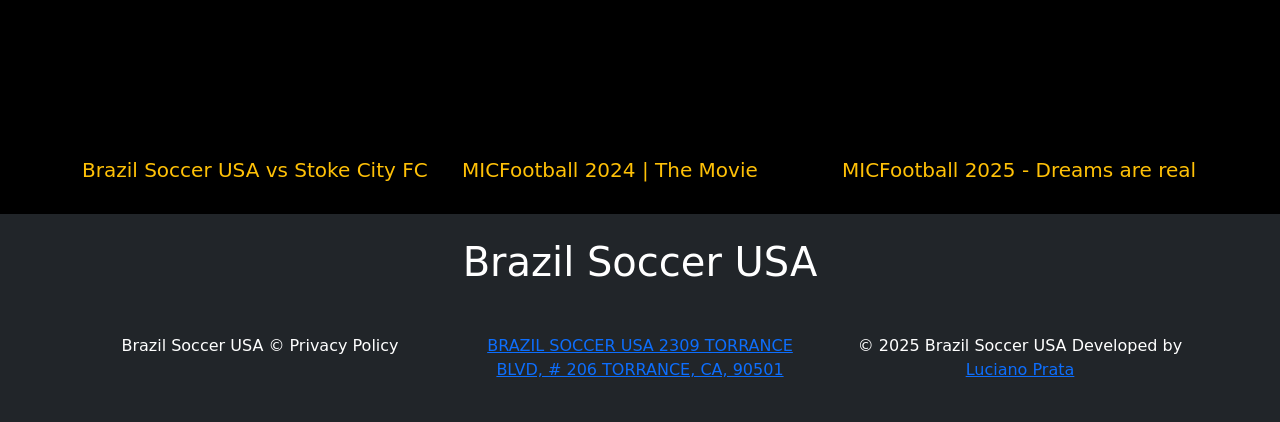
<file: videos.html>
﻿<!doctype html>
<html lang="pt-br">

<head>
  <!-- Required meta tags -->
  <meta charset="utf-8">
  <meta name="viewport" content="width=device-width, initial-scale=1">

  <!-- Bootstrap CSS -->
  <link href="https://cdn.jsdelivr.net/npm/bootstrap@5.0.2/dist/css/bootstrap.min.css" rel="stylesheet"
    integrity="sha384-EVSTQN3/azprG1Anm3QDgpJLIm9Nao0Yz1ztcQTwFspd3yD65VohhpuuCOmLASjC" crossorigin="anonymous">
  <link rel="stylesheet" href="style1.css">

  <!--bundle-->
  <script src="https://cdn.jsdelivr.net/npm/bootstrap@5.0.2/dist/js/bootstrap.bundle.min.js"></script>
  <!--Font-->
  <link rel="preconnect" href="https://fonts.googleapis.com">
  <link rel="preconnect" href="https://fonts.gstatic.com" crossorigin>
  <link
    href="https://fonts.googleapis.com/css2?family=Open+Sans:ital,wght@0,300..800;1,300..800&family=Roboto:ital,wght@0,100;0,300;0,400;0,500;0,700;0,900;1,100;1,300;1,400;1,500;1,700;1,900&display=swap"
    rel="stylesheet">

    <link rel="icon" type="image/x-icon" href="/Imagens/favicon.ico">
  <title>Brazil Soccer Usa</title>
</head>

<body class="programs-color">
  <header>
    <!--Navbar-->
    <nav class="navbar navbar-expand-lg navbar-light shadow-sm fixed-top navbar-color barra-nav">
      <div class="container"> <a class="navbar-brand d-flex align-items-center" href="index.html">
          <!--Icone do site-->
          <img src="Imagens/brazilSoccerLogoTransp.png" alt="Brazil soccer logo" class="me-4" style="width: 50px;">
          <!--Icone do site-->
          <span class="ml-3 font-weight-bold text-white">Brazil Soccer USA</apan>
        </a> <button class="navbar-toggler navbar-toggler-right border-0" type="button" data-toggle="collapse"
          data-target="#navbar4">
          <span class="navbar-toggler-icon"></span>
        </button>


        <div class="collapse navbar-collapse" id="navbar4">
          <ul class="navbar-nav mr-auto pl-lg-4">
            
            <li class="nav-item px-lg-2"> <a class="nav-link text-white link-hover" href="about-us.html"><span
                  class="d-inline-block d-lg-none icon-width"><i class="far fa-user"></i></i></span>About</a> </li>
          
            <li class="nav-item px-lg-2"> <a class="nav-link text-white link-hover" href="BSU-Programs.html"><span
                  class="d-inline-block d-lg-none icon-width"><i class="far fa-envelope"></i></span>Programs</a> </li>

            <li>
              <li class="nav-item px-lg-2 active "> <a class="nav-link text-white link-hover  " href="videos.html"> <span
                class="d-inline-block d-lg-none icon-width link-hover "><i class="fas fa-home "></i></span>Videos</a>
          </li>
       
              <a class="nav-link" href="https://wa.me/+13103395173" target="_blank"><svg xmlns="http://www.w3.org/2000/svg" width="36" height="36"
                  fill="#25D366" class="bi bi-whatsapp ms-3" viewBox="0 0 16 16">
                  <path
                    d="M13.601 2.326A7.85 7.85 0 0 0 7.994 0C3.627 0 .068 3.558.064 7.926c0 1.399.366 2.76 1.057 3.965L0 16l4.204-1.102a7.9 7.9 0 0 0 3.79.965h.004c4.368 0 7.926-3.558 7.93-7.93A7.9 7.9 0 0 0 13.6 2.326zM7.994 14.521a6.6 6.6 0 0 1-3.356-.92l-.24-.144-2.494.654.666-2.433-.156-.251a6.56 6.56 0 0 1-1.007-3.505c0-3.626 2.957-6.584 6.591-6.584a6.56 6.56 0 0 1 4.66 1.931 6.56 6.56 0 0 1 1.928 4.66c-.004 3.639-2.961 6.592-6.592 6.592m3.615-4.934c-.197-.099-1.17-.578-1.353-.646-.182-.065-.315-.099-.445.099-.133.197-.513.646-.627.775-.114.133-.232.148-.43.05-.197-.1-.836-.308-1.592-.985-.59-.525-.985-1.175-1.103-1.372-.114-.198-.011-.304.088-.403.087-.088.197-.232.296-.346.1-.114.133-.198.198-.33.065-.134.034-.248-.015-.347-.05-.099-.445-1.076-.612-1.47-.16-.389-.323-.335-.445-.34-.114-.007-.247-.007-.38-.007a.73.73 0 0 0-.529.247c-.182.198-.691.677-.691 1.654s.71 1.916.81 2.049c.098.133 1.394 2.132 3.383 2.992.47.205.84.326 1.129.418.475.152.904.129 1.246.08.38-.058 1.171-.48 1.338-.943.164-.464.164-.86.114-.943-.049-.084-.182-.133-.38-.232" />
                </svg></a>
            </li>
            <li>
              <a class="nav-link" href="https://www.instagram.com/brazil_soccer_usa/" target="_blank">
              <svg xmlns="http://www.w3.org/2000/svg" width="36" height="36" fill="#5B51D8"
                class="bi bi-instagram" viewBox="0 0 16 16">
                <path
                  d="M8 0C5.829 0 5.556.01 4.703.048 3.85.088 3.269.222 2.76.42a3.9 3.9 0 0 0-1.417.923A3.9 3.9 0 0 0 .42 2.76C.222 3.268.087 3.85.048 4.7.01 5.555 0 5.827 0 8.001c0 2.172.01 2.444.048 3.297.04.852.174 1.433.372 1.942.205.526.478.972.923 1.417.444.445.89.719 1.416.923.51.198 1.09.333 1.942.372C5.555 15.99 5.827 16 8 16s2.444-.01 3.298-.048c.851-.04 1.434-.174 1.943-.372a3.9 3.9 0 0 0 1.416-.923c.445-.445.718-.891.923-1.417.197-.509.332-1.09.372-1.942C15.99 10.445 16 10.173 16 8s-.01-2.445-.048-3.299c-.04-.851-.175-1.433-.372-1.941a3.9 3.9 0 0 0-.923-1.417A3.9 3.9 0 0 0 13.24.42c-.51-.198-1.092-.333-1.943-.372C10.443.01 10.172 0 7.998 0zm-.717 1.442h.718c2.136 0 2.389.007 3.232.046.78.035 1.204.166 1.486.275.373.145.64.319.92.599s.453.546.598.92c.11.281.24.705.275 1.485.039.843.047 1.096.047 3.231s-.008 2.389-.047 3.232c-.035.78-.166 1.203-.275 1.485a2.5 2.5 0 0 1-.599.919c-.28.28-.546.453-.92.598-.28.11-.704.24-1.485.276-.843.038-1.096.047-3.232.047s-2.39-.009-3.233-.047c-.78-.036-1.203-.166-1.485-.276a2.5 2.5 0 0 1-.92-.598 2.5 2.5 0 0 1-.6-.92c-.109-.281-.24-.705-.275-1.485-.038-.843-.046-1.096-.046-3.233s.008-2.388.046-3.231c.036-.78.166-1.204.276-1.486.145-.373.319-.64.599-.92s.546-.453.92-.598c.282-.11.705-.24 1.485-.276.738-.034 1.024-.044 2.515-.045zm4.988 1.328a.96.96 0 1 0 0 1.92.96.96 0 0 0 0-1.92m-4.27 1.122a4.109 4.109 0 1 0 0 8.217 4.109 4.109 0 0 0 0-8.217m0 1.441a2.667 2.667 0 1 1 0 5.334 2.667 2.667 0 0 1 0-5.334" />
              </svg>
            </a>
            </li>
            <li>
              <a class="nav-link" href="https://www.facebook.com/profile.php?id=100064600883525" target="_blank">
              <svg xmlns="http://www.w3.org/2000/svg" width="36" height="36" fill="#4267B2" class="bi bi-facebook " viewBox="0 0 16 16">
                <path d="M16 8.049c0-4.446-3.582-8.05-8-8.05C3.58 0-.002 3.603-.002 8.05c0 4.017 2.926 7.347 6.75 7.951v-5.625h-2.03V8.05H6.75V6.275c0-2.017 1.195-3.131 3.022-3.131.876 0 1.791.157 1.791.157v1.98h-1.009c-.993 0-1.303.621-1.303 1.258v1.51h2.218l-.354 2.326H9.25V16c3.824-.604 6.75-3.934 6.75-7.951"/>
              </svg>
            </a>
            </li>
           
            
          </ul>
        </div>
      </div>
    </nav>
    <!--navbar-->
    <nav class="sandwish navbar navbar-expand-lg navbar-light bg-light">
      <div class="container-fluid"> <a class="navbar-brand" href="index.html">Home</a> <button class="navbar-toggler"
          type="button" data-bs-toggle="collapse" data-bs-target="#navbarNav" aria-controls="navbarNav"
          aria-expanded="false" aria-label="Toggle navigation"> <span class="navbar-toggler-icon"></span> </button>
        <div class="collapse navbar-collapse" id="navbarNav">
          <ul class="navbar-nav">
            <li class="nav-item"> <a class="nav-link active" aria-current="page" href="about-us.html">About</a> </li>
            <li class="nav-item"> <a class="nav-link active" aria-current="page" href="BSU-Programs.html">Programs</a> </li>
            <li class="nav-item"> <a class="nav-link active" aria-current="page" href="BSU-Programs.html">Videos</a> </li>
            <li class="nav-item"> <a class="nav-link" href="https://wa.me/+13103395173" target="_blank"><svg
                  xmlns="http://www.w3.org/2000/svg" width="36" height="36" fill="#25D366" class="bi bi-whatsapp "
                  viewBox="0 0 16 16">
                  <path
                    d="M13.601 2.326A7.85 7.85 0 0 0 7.994 0C3.627 0 .068 3.558.064 7.926c0 1.399.366 2.76 1.057 3.965L0 16l4.204-1.102a7.9 7.9 0 0 0 3.79.965h.004c4.368 0 7.926-3.558 7.93-7.93A7.9 7.9 0 0 0 13.6 2.326zM7.994 14.521a6.6 6.6 0 0 1-3.356-.92l-.24-.144-2.494.654.666-2.433-.156-.251a6.56 6.56 0 0 1-1.007-3.505c0-3.626 2.957-6.584 6.591-6.584a6.56 6.56 0 0 1 4.66 1.931 6.56 6.56 0 0 1 1.928 4.66c-.004 3.639-2.961 6.592-6.592 6.592m3.615-4.934c-.197-.099-1.17-.578-1.353-.646-.182-.065-.315-.099-.445.099-.133.197-.513.646-.627.775-.114.133-.232.148-.43.05-.197-.1-.836-.308-1.592-.985-.59-.525-.985-1.175-1.103-1.372-.114-.198-.011-.304.088-.403.087-.088.197-.232.296-.346.1-.114.133-.198.198-.33.065-.134.034-.248-.015-.347-.05-.099-.445-1.076-.612-1.47-.16-.389-.323-.335-.445-.34-.114-.007-.247-.007-.38-.007a.73.73 0 0 0-.529.247c-.182.198-.691.677-.691 1.654s.71 1.916.81 2.049c.098.133 1.394 2.132 3.383 2.992.47.205.84.326 1.129.418.475.152.904.129 1.246.08.38-.058 1.171-.48 1.338-.943.164-.464.164-.86.114-.943-.049-.084-.182-.133-.38-.232" />
                </svg></a> </li>

            <li class="nav-item"> <a class="nav-link" href="https://www.instagram.com/brazil_soccer_usa/"target="_blank"> <svg
                  xmlns="http://www.w3.org/2000/svg" width="36" height="36" fill="#5B51D8" class="bi bi-instagram mt-2"
                  viewBox="0 0 16 16">
                  <path
                    d="M8 0C5.829 0 5.556.01 4.703.048 3.85.088 3.269.222 2.76.42a3.9 3.9 0 0 0-1.417.923A3.9 3.9 0 0 0 .42 2.76C.222 3.268.087 3.85.048 4.7.01 5.555 0 5.827 0 8.001c0 2.172.01 2.444.048 3.297.04.852.174 1.433.372 1.942.205.526.478.972.923 1.417.444.445.89.719 1.416.923.51.198 1.09.333 1.942.372C5.555 15.99 5.827 16 8 16s2.444-.01 3.298-.048c.851-.04 1.434-.174 1.943-.372a3.9 3.9 0 0 0 1.416-.923c.445-.445.718-.891.923-1.417.197-.509.332-1.09.372-1.942C15.99 10.445 16 10.173 16 8s-.01-2.445-.048-3.299c-.04-.851-.175-1.433-.372-1.941a3.9 3.9 0 0 0-.923-1.417A3.9 3.9 0 0 0 13.24.42c-.51-.198-1.092-.333-1.943-.372C10.443.01 10.172 0 7.998 0zm-.717 1.442h.718c2.136 0 2.389.007 3.232.046.78.035 1.204.166 1.486.275.373.145.64.319.92.599s.453.546.598.92c.11.281.24.705.275 1.485.039.843.047 1.096.047 3.231s-.008 2.389-.047 3.232c-.035.78-.166 1.203-.275 1.485a2.5 2.5 0 0 1-.599.919c-.28.28-.546.453-.92.598-.28.11-.704.24-1.485.276-.843.038-1.096.047-3.232.047s-2.39-.009-3.233-.047c-.78-.036-1.203-.166-1.485-.276a2.5 2.5 0 0 1-.92-.598 2.5 2.5 0 0 1-.6-.92c-.109-.281-.24-.705-.275-1.485-.038-.843-.046-1.096-.046-3.233s.008-2.388.046-3.231c.036-.78.166-1.204.276-1.486.145-.373.319-.64.599-.92s.546-.453.92-.598c.282-.11.705-.24 1.485-.276.738-.034 1.024-.044 2.515-.045zm4.988 1.328a.96.96 0 1 0 0 1.92.96.96 0 0 0 0-1.92m-4.27 1.122a4.109 4.109 0 1 0 0 8.217 4.109 4.109 0 0 0 0-8.217m0 1.441a2.667 2.667 0 1 1 0 5.334 2.667 2.667 0 0 1 0-5.334" />
                </svg></a></li>

            <li> <a class="nav-link" href="https://www.facebook.com/profile.php?id=100064600883525" target="_blank">
              <svg xmlns="http://www.w3.org/2000/svg" width="36" height="36" fill="#4267B2" class="bi bi-facebook " viewBox="0 0 16 16">
                <path d="M16 8.049c0-4.446-3.582-8.05-8-8.05C3.58 0-.002 3.603-.002 8.05c0 4.017 2.926 7.347 6.75 7.951v-5.625h-2.03V8.05H6.75V6.275c0-2.017 1.195-3.131 3.022-3.131.876 0 1.791.157 1.791.157v1.98h-1.009c-.993 0-1.303.621-1.303 1.258v1.51h2.218l-.354 2.326H9.25V16c3.824-.604 6.75-3.934 6.75-7.951"/>
              </svg>
            </a>
            </li>


          </ul>
        </div>
      </div>
    </nav>
    <!---navbar-->
  </header>

  <!---main section-->

  <section>
    <div class=" bg-light">
      <div class="row align-items-center">
        <div class="col-md-6"> <img src="Imagens/brazilSoccerLogoTransp.png" style="width: 300px;" class="img-fluid ps-4 pt-3 pb-3"
            alt="Example Image"> </div>
        <div class="col-md-6">
          <h1 class="text-center text-dark"> Soccer Tips and Techniques</h1>
          <p class=" text-center pe-4 text-dark">
            Coach Gerhard Benthin present this clip to help you become a better soccer player or coach.
          </p>
  
        </div>
      </div>
    </div>
  
    <div class="container mt-5">
      <div class="row">
        <div class="col-md-4 mb-4">
          <div class="video-container">
            <iframe width="560" height="315" src="https://www.youtube.com/embed/x4ojF6-0jWE?si=78tAqGIX57qqwlL_"
              title="YouTube video player" frameborder="0"
              allow="accelerometer; autoplay; clipboard-write; encrypted-media; gyroscope; picture-in-picture; web-share"
              referrerpolicy="strict-origin-when-cross-origin" allowfullscreen></iframe>
          </div>
          <h5 class="mt-2 text-warning">Soccer Tips and Techniques </h5>
          <p class="text-warning">First Touch Drills featuring Coach Gerhard Benthin</p>
  
        </div>
        <div class=" col-md-4 mb-4">
          <div class="video-container">
            <iframe width="560" height="315" src="https://www.youtube.com/embed/TzqAELQLIiM?si=8dZeBKmSRnpZZBvW"
              title="YouTube video player" frameborder="0"
              allow="accelerometer; autoplay; clipboard-write; encrypted-media; gyroscope; picture-in-picture; web-share"
              referrerpolicy="strict-origin-when-cross-origin" allowfullscreen></iframe>
          </div>
          <h5 class="mt-2 text-warning">Soccer Tips and Techniques </h5>
          <p class="text-warning">Dribbling Drills featuring Coach Gerhard Benthin</p>
  
        </div>
        <div class="col-md-4 mb-4">
          <div class="video-container">
            <iframe width="560" height="315" src="https://www.youtube.com/embed/vWCJFkDF7hY?si=ZGsEKA5vksvw2peO" title="YouTube video player" frameborder="0" allow="accelerometer; autoplay; clipboard-write; encrypted-media; gyroscope; picture-in-picture; web-share" referrerpolicy="strict-origin-when-cross-origin" allowfullscreen></iframe>
          </div>
          <h5 class="mt-2 text-warning">Soccer Tips and Techniques </h5>
          <p class="text-warning">Dribbling Drills featuring Coach Gerhard Benthin</p>
  
        </div>
        <div class="col-md-4 mb-4">
          <div class="video-container">
            <iframe width="560" height="315" src="https://www.youtube.com/embed/AecOyxVltko?si=pLp1IqJvcE1X22Yi" title="YouTube video player" frameborder="0" allow="accelerometer; autoplay; clipboard-write; encrypted-media; gyroscope; picture-in-picture; web-share" referrerpolicy="strict-origin-when-cross-origin" allowfullscreen></iframe>
          </div>
          <h5 class="mt-2 text-warning">Félix Goddard </h5>
          <p class="text-warning">Goalkeeper trained by Brazil Soccer USA</p>
  
        </div>
      </div>
    </div>
  


    <div class=" bg-dark">
      <div class="row align-items-center">
        <div class="col-md-6"> <img src="Imagens/micbanner.jpg" class="img-fluid" alt="Example Image"> </div>
        <div class="col-md-6">
          <h1 class="text-center text-warning"> Mic Cup</h1>
          <p class="ms-3 me-3 text-warning">
            MIC Football Tournament, also known as the Mediterranean International Cup. This is a renowned international
            youth football tournament held annually in Costa Brava, Spain. The event attracts top young talents from
            around the world and provides them with the opportunity to compete against some of the best academies and
            future stars of football
          </p>

        </div>
      </div>
    </div>
  </section>
  <div class="container mt-5">
    <div class="row">
      <!-- Video 1 -->
      <div class="col-md-4 mb-4">
        <div class="video-container">
          <iframe width="560" height="400" src="https://www.youtube.com/embed/KpG4ApLV5IQ" frameborder="0"
            allow="autoplay; encrypted-media" allowfullscreen></iframe>
        </div>
        <h5 class="mt-2 text-warning">Brazil Soccer USA vs Stoke City FC</h5>

      </div>
      <!-- Video 2 -->
      <div class="col-md-4 mb-4">
        <div class="video-container">
          <iframe width="560" height="315" src="https://www.youtube.com/embed/b7KaNENes8c?si=RZdL0gK75unyRiXA"
            title="YouTube video player" frameborder="0"
            allow="accelerometer; autoplay; clipboard-write; encrypted-media; gyroscope; picture-in-picture; web-share"
            referrerpolicy="strict-origin-when-cross-origin" allowfullscreen></iframe>
        </div>
        <h5 class="mt-2 text-warning">MICFootball 2024 | The Movie</h5>

      </div>
      <!-- Video 3 -->
      <div class="col-md-4 mb-4">
        <div class="video-container">
          <iframe width="560" height="315" src="https://www.youtube.com/embed/lINC_MFbzPc?si=2QUIjMYlbfJ8Fu2G"
            title="YouTube video player" frameborder="0"
            allow="accelerometer; autoplay; clipboard-write; encrypted-media; gyroscope; picture-in-picture; web-share"
            referrerpolicy="strict-origin-when-cross-origin" allowfullscreen></iframe>
        </div>
        <h5 class="mt-2 text-warning">MICFootball 2025 - Dreams are real</h5>

      </div>
    </div>
  </div>
  

  <footer class="p-4 bg-dark text-white text-center">
    <h1 class="text-white">Brazil Soccer USA</h1>
    <div class="container mt-5">
      <div class="row">
        <div class="col-md-4">      
          <p class="text-white">
            Brazil Soccer USA © Privacy Policy
          </p>

        </div>
        <div class="col-md-4">
          <p class="text-white"><a href="https://maps.app.goo.gl/VrK9ZomSMhJmTHhaA" target="_blank">BRAZIL SOCCER USA
              2309 TORRANCE BLVD, # 206
              TORRANCE, CA, 90501
            </a>
          </p>
        </div>
        <div class="col-md-4">      
          <p class="text-white">
            © 2025 Brazil Soccer USA  Developed by
            <a href="https://www.linkedin.com/feed/?trk=sem-ga_campid.12619604099_asid.149519181115_crid.725790844702_kw.linkedin_d.c_tid.kwd-148086543_n.g_mt.e_geo.9198847">Luciano Prata</a>
          </p>
        </div>
      </div>
    </div>
  </footer>

  <!-- Optional JavaScript; choose one of the two! -->

  <!-- Option 1: Bootstrap Bundle with Popper -->
  <script src="https://cdn.jsdelivr.net/npm/bootstrap@5.0.2/dist/js/bootstrap.bundle.min.js"
    integrity="sha384-MrcW6ZMFYlzcLA8Nl+NtUVF0sA7MsXsP1UyJoMp4YLEuNSfAP+JcXn/tWtIaxVXM"
    crossorigin="anonymous"></script>

  <!-- Option 2: Separate Popper and Bootstrap JS -->
  <!--
    <script src="https://cdn.jsdelivr.net/npm/@popperjs/core@2.9.2/dist/umd/popper.min.js" integrity="sha384-IQsoLXl5PILFhosVNubq5LC7Qb9DXgDA9i+tQ8Zj3iwWAwPtgFTxbJ8NT4GN1R8p" crossorigin="anonymous"></script>
    <script src="https://cdn.jsdelivr.net/npm/bootstrap@5.0.2/dist/js/bootstrap.min.js" integrity="sha384-cVKIPhGWiC2Al4u+LWgxfKTRIcfu0JTxR+EQDz/bgldoEyl4H0zUF0QKbrJ0EcQF" crossorigin="anonymous"></script>
    -->
  <script>
    const marcar = (obj) => {
      document.getElementById(obj).classList.toggle("active")
    }

    $(document).ready(function () {
      if ($(window).width() > 991) {
        $('.navbar-light .d-menu').hover(function () {
          $(this).find('.sm-menu').first().stop(true, true).slideDown(150);
        }, function () {
          $(this).find('.sm-menu').first().stop(true, true).delay(120).slideUp(100);
        });
      }
    });

  </script>
  <script href="JavaScript1.js"></script>
      <!---jquery para a navbar-->
      <script src="https://code.jquery.com/jquery-3.5.1.slim.min.js"></script>
      <script src="https://cdn.jsdelivr.net/npm/@popperjs/core@2.5.2/dist/umd/popper.min.js"></script>
      <script src="https://stackpath.bootstrapcdn.com/bootstrap/4.5.2/js/bootstrap.min.js"></script>
  <!---jquery para a navbar-->
  


</body>

</html>
</file>
<file: style1.css>
/*navbar color*/
.navbar-color{
  background-color: rgb(126, 132, 138);
}

/*carousel*/
.carousel-inner > .carousel-item > img {
  width: 700px;
  height: 800px; 
}

/*parallax*/
.parallax-header{
  background: #333333;
  background: linear-gradient(
    rgba(0,0,0,0.3),
    rgba(0,0,0,0.8)
  ),
  url(Imagens/Futsal-Banner.JPG);
  background-attachment: fixed;
  background-position: center;
  background-repeat: no-repeat;
  background-size: cover;

}
.header-content{
  padding: 100px 0 150px 0;
}

.parallax-header2{
  background: #000;
  background: linear-gradient(
    rgba(0,0,0,0.3),
    rgba(0,0,0,0.8)
  ),
  url(Imagens/Fluminense-Parallax.jpg);
  background-attachment: fixed;
  background-position: center;
  background-repeat: no-repeat;
  background-size: cover;

}
.header-content2{
  padding: 100px 0 150px 0;
}

.parallax-header3{
  background: #000;
  background: linear-gradient(
    rgba(0,0,0,0.3),
    rgba(0,0,0,0.8)
  ),
  url(Imagens/Soccer-Camps-Parallax.JPG);
  background-attachment: fixed;
  background-position: center;
  background-repeat: no-repeat;
  background-size: cover;

}
.header-content3{
  padding: 100px 0 150px 0;
}
.parallax-header4{
  background: #000;
  background: linear-gradient(
    rgba(0,0,0,0.3),
    rgba(0,0,0,0.8)
  ),
  url(Imagens/Goal-keeper-parallax.jpg);
  background-attachment: fixed;
  background-position: center;
  background-repeat: no-repeat;
  background-size: cover;

}
.header-content4{
  padding: 100px 0 150px 0;
}



/*hidding the navbar*/
@media screen and (max-width: 600px) {
  .barra-nav{
    display: none;
  }
  
}

/*hidding the sandwish*/
@media screen and (max-width: 600px) {
  .sandwish{
    display: block;
  }
  
}
@media screen and (width: 700px) {
  .sandwish{
    display: none;
  }
  
}

/*hidding the sandwish*/

/*couches cards*/

#cards .card {
  border-radius: 20px;
  min-height: 100%;
}

#cards .heading-border {
  position: absolute;
  width: 100%;
  top: 60%;
}

#cards .card .user-picture img {
  position: absolute;
  top: -20%;
  right: 10%;
  background: #f8f9fa!important;
  padding: 10px;
}

#cards .card .user-content .user-name {
  margin-right: 150px;
}
/*exchange*/
.banner-exchange{ background: url('Imagens/Fluminense-pag1.jpg') no-repeat center center; background-size: cover; color: white; text-align: center; padding: 100px 0; height: 300px;}

.roboto{
  font-family: "Roboto", serif;
  font-optical-sizing: auto;
  font-weight: 900;
  font-style: normal;
  font-variation-settings:
    "wdth" 100;
}
/*futsal*/
.banner-futsal{ background: url('Imagens/Futsal-Banner.JPG') no-repeat center center; background-size: cover; color: white; text-align: center; padding: 100px 0; }

/*Soccer Camps*/
.banner-camps{ background: url('Imagens/Soccer-Camps-Banner-page.jpg') no-repeat center center; background-size: cover; color: white; text-align: center; padding: 100px 0; }
/*Goal keeper*/
.banner-goalkeeper{ background: url('Imagens/goalkeeperimages 4.jpeg') no-repeat center center; background-size: cover; color: white; text-align: center; padding: 100px 0; }
/*beach soccer*/
.banner-beach-soccer{
  background: url('Imagens/Beachsoccer4.jpeg') no-repeat center center; background-size: cover; color: white; text-align: center; padding: 100px 0;
}

/*school*/
.banner-school{
  background: url('Imagens/School-Programs-Card.jpg') no-repeat center center; background-size: cover; color: white; text-align: center; padding: 100px 0;
  
}
/*fitness conditioning*/
.banner-fitness{
  background: url('Imagens/fitness-banner.jpeg') no-repeat center center; background-size: cover; color: white; text-align: center; padding: 100px 0;
}
/*programs*/
.programs-color{
  background-color: #000000;
}
/*videos*/
.video-container {
  position: relative;
  padding-bottom: 56.25%; /* 16:9 aspect ratio */
  height: 0;
  overflow: hidden;
}
.video-container iframe {
  position: absolute;
  top: 0;
  left: 0;
  width: 100%;
  height: 100%;
}
</file>
